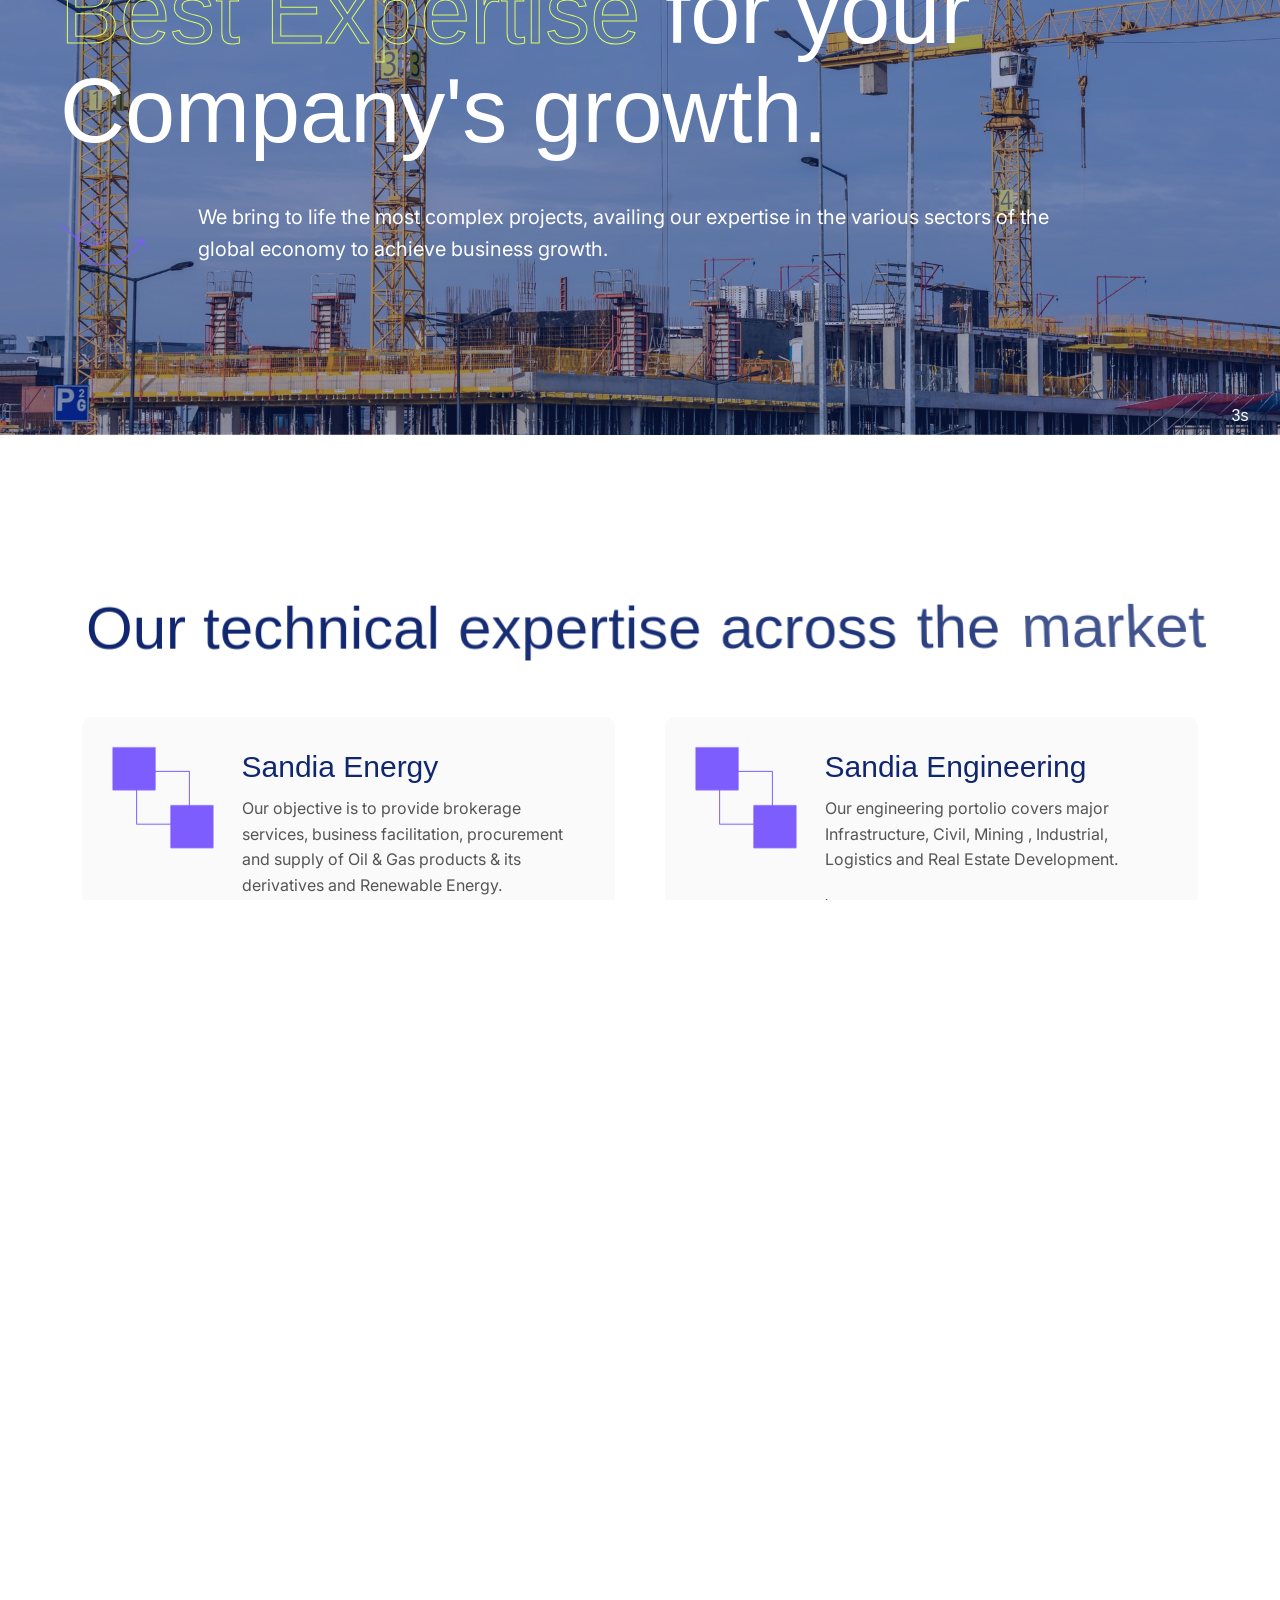
<file: index.html>
<!DOCTYPE html>
<html lang="en">

<head>
  <meta charset="UTF-8">
  <meta name="viewport" content="width=device-width, initial-scale=1.0">
  <title>Home - Sandia Group of Companies</title>

  <!-- Favicon -->
  <link rel="icon" type="image/x-icon" href="assets/imgs/sg/favicon.png">

  <link rel="stylesheet" href="assets/css/all.min.css">
  <link rel="stylesheet" href="assets/css/bootstrap.min.css">
  <link rel="stylesheet" href="assets/css/swiper-bundle.min.css">
  <link rel="stylesheet" href="assets/css/meanmenu.min.css">
  <link rel="stylesheet" href="assets/css/magnific-popup.css">
  <link rel="stylesheet" href="assets/css/master.css">
  <link rel="stylesheet" href="assets/css/style.css">
  <!-- font-awesome -->
  <link rel="stylesheet" href="https://cdnjs.cloudflare.com/ajax/libs/font-awesome/6.5.1/css/all.min.css" integrity="sha512-DTOQO9RWCH3ppGqcWaEA1BIZOC6xxalwEsw9c2QQeAIftl+Vegovlnee1c9QX4TctnWMn13TZye+giMm8e2LwA==" crossorigin="anonymous" referrerpolicy="no-referrer" />
</head>

<body>

  <!-- Switcher Area Start -->
  <div class="switcher__area" style="display: none;">
    <ul class="mode">
      <li><a href="index-3-dark.html">Dark</a></li>
      <li><a href="index-3.html" class="active">light</a></li>
    </ul>
    <div class="switcher__btn mode-type">
      <button class="active" data-mode="ltr">LTR</button>
      <button data-mode="rtl">RTL</button>
    </div>
  </div>
  <!-- Switcher Area End -->

  <!-- Go to Top -->
  <button class="cxu--go-top">
    <span class="icon-1"><img src="assets/imgs/shape/go-top.png" alt="Icon"></span>
    <span class="icon-2"><img src="assets/imgs/shape/go-top.png" alt="Icon"></span>
  </button>

  <!-- Preloader -->
  <div class="cxu-preloader" >
    <div class="wrapper">
      <!-- <div class="lines">
        <span class="line line-1"></span>
        <span class="line line-2"></span>
        <span class="line line-3"></span>
        <span class="line line-4"></span>
        <span class="line line-5"></span>
        <span class="line line-6"></span>
        <span class="line line-7"></span>
        <span class="line line-8"></span>
        <span class="line line-9"></span>
      </div> -->
    </div>
  </div>

  <div id="smooth-wrapper">
    <div id="smooth-content">

      <!-- Header section start -->
      <header class="header__area-4">
        <div class="header__wrapper-4">
          <div class="header__logo-4">
            <a href="index.html"><img src="assets/imgs/sg/logo.png" alt="Logo"></a>
          </div>
          <div class="header__others-4">
            <div class="dropdown d-none">What we do
              <ul class="dropdown-menu">
                <li><a href="#">action 1</a></li>
                <li><a href="#">action 2</a></li>
                <li><a href="#">action 3</a></li>
                <li><a href="#">action 4</a></li>
              </ul>
            </div>
            <div class="search--box d-none">
              <button class="search-icon"><i class="fa-solid fa-magnifying-glass"></i></button>
              <button class="search-close"><i class="fa-solid fa-xmark"></i></button>
              <form action="#">
                <input type="search" name="s" placeholder="Search...">
              </form>
            </div>
            <div class="btn-wrap">
              <nav class="home-menu">
                <ul>
                  <li class="has-submenu"><a href="#!" class="cxu-btn-border-one">What we do</a>
                    <ul class="sub-menu">
                      <li><a target="_blank" href="https://sandia-energy.com">Sandia Energy</a></li>
                      <li><a target="_blank" href="https://sandia-engineering.com">Sandia Engineering</a></li>
                      <li><a target="_blank" href="https://sandia-agric.com">Sandia Agric</a></li>
                      <li><a target="_blank" href="https://sansarinnovations.com">Sansar Innovations</a></li>
                      <li><a target="_blank" href="#!">Sandia Commodities</a></li>
                    </ul>
                  </li>
                </ul>
              </nav>
              <!-- <a href="contact.html" class="cxu-btn-border">Get in Touch</a> -->
            </div>
            <button class="hamburger" id="offcanvas_hamburger_2">
              <img src="assets/imgs/logo/hamburger-4.png" alt="Icon">
            </button>
          </div>
        </div>
      </header>
      <!-- Header section end -->

      <!-- offcanvas menu -->
      <div class="offcanvas__area-2">
        <div class="offcanvas__wrapper-2">
          <div class="offcanvas__close-2">
            <div class="outline-1"></div>
            <div class="outline-2"></div>
            <span class="line-1"></span>
            <span class="line-2"></span>
          </div>
          <div class="offcanvas__social-2">
            <!-- social-media -->
            <ul class="social">
              <li><a target="_blank" href="https://www.facebook.com/sandiagroup">facebook</a></li>
              <li><a target="_blank" href="https://twitter.com/sandiagroup">twiter</a></li>
              <li><a target="_blank" href="https://www.linkedin.com/sandiagroup">linkedin</a></li>
              <li><a target="_blank" href="https://www.instagram.com/sandiagroup">instagram</a></li>
            </ul>
            <!-- contact -->
            <ul class="contact">
              <li><a href="tel:+233302769055">+233 (0) 302 769 055</a></li>
              <li><a href="mailto:info@sandiagroup.com">info@sandiagroup.com</a></li>
            </ul>
          </div>
          <div class="offcanvas__menu-2">
            <ul>
              <li class="menu-item">
                <a href="index.html">home</a>
              </li>
              <li class="has-submenu menu-item has-children">
                <a href="#">about</a>
                <ul class="sub-menu">
                  <li class="sub-item"><a href="about-us.html">about us</a></li>
                  <li class="sub-item"><a href="about-us.html">management team</a></li>
                  <li class="sub-item"><a href="about-us.html">awards & recognitions</a></li>
                </ul>
              </li>
              <!-- services -->
              <li class="has-submenu menu-item has-children">
                <a href="#">services</a>
                <ul class="sub-menu">
                  <li class="sub-item"><a href="services.html">sandia agric</a></li>
                  <li class="sub-item"><a href="services-2.html">sandia energy</a></li>
                  <li class="sub-item"><a href="services-3.html">sandia engineering</a></li>
                  <li class="sub-item"><a href="service-details.html">sansar innovations</a></li>
                  <li class="sub-item"><a href="service-details.html">sandia Commodities/a></li>
                </ul>
              </li>
              <!-- blog & news -->              
              <li class="menu-item"><a href="blog.html">articles & news</a></li>
              <!-- contact -->
              <li class="menu-item"><a href="contact.html">Contact</a></li>
            </ul>
          </div>
        </div>
      </div>

      <!-- Hero section start -->
      <section class="hero__area-4">
        <div class="cxu--hero-slider style-1">
          <div class="swiper hero__slider">
            <div class="swiper-wrapper">
              <!-- item 1 -->
              <div class="swiper-slide">
                <!-- <div class="slide" style="background-image: url(assets/imgs/breadcrumb/service.jpg);"> -->
                <div class="slide" style="background-image: url(assets/imgs/sg/agric1.jpg);">
                  <h1 class="title"> We Create <br><span>Meaningful</span> Solutions</h1>
                  <div class="info">
                    <div class="shape">
                      <img src="assets/imgs/shape/arrow-12.png" alt="Icon" class="infinite-move">
                    </div>
                    <div class="text">
                      <p>We bring to life the most complex projects, availing our expertise in the various sectors of the global economy to achieve business growth.</p>
                      <!-- <a href="about-us.html" class="cxu-btn-primary">Know More
                      <i class="fa-solid fa-arrow-right"></i></a> -->
                    </div>
                  </div>
                </div>
              </div>
              <!-- item 2 -->
              <div class="swiper-slide">
                <!-- <div class="slide" style="background-image: url(assets/imgs/breadcrumb/blog.jpg);"> -->
                <div class="slide" style="background-image: url(assets/imgs/sg/eng.jpg);">
                  <h1 class="title"><span>Best Expertise</span> for your Company's growth.</h1>
                  <div class="info">
                    <div class="shape">
                      <img src="assets/imgs/shape/arrow-9.png" alt="Icon" class="infinite-move">
                    </div>
                    <div class="text">
                      <p>We bring to life the most complex projects, availing our expertise in the various sectors of the global economy to achieve business growth.</p>
                      <!-- <a href="about-us.html" class="cxu-btn-primary">Know More
                      <i class="fa-solid fa-arrow-right"></i></a> -->
                    </div>
                  </div>
                </div>
              </div>
              <!-- item 3 -->
              <div class="swiper-slide">
                <!-- <div class="slide" style="background-image: url(assets/imgs/sg/oil.jpg);"> -->
                <div class="slide" style="background-image: url(assets/imgs/breadcrumb/about-us.jpg);">
                  <h1 class="title cxu-words">We are your <br><span>Partner</span> not a Client!</h1>
                  <div class="info">
                    <div class="shape">
                      <img src="assets/imgs/shape/arrow-9.png" alt="Icon" class="infinite-move">
                    </div>
                    <div class="text">
                      <p>We bring to life the most complex projects, availing our expertise in the various sectors of the global economy to achieve business growth.</p>
                      <!-- <a href="about-us.html" class="cxu-btn-primary">Know More
                      <i class="fa-solid fa-arrow-right"></i></a> -->
                    </div>
                  </div>
                </div>
              </div>
            </div>

            <!-- buttons -->
            <!-- <div class="swiper-button-next"></div> -->
            <!-- <div class="swiper-button-prev"></div> -->
            
            <!-- pagination -->
            <!-- <div class="swiper-pagination"></div> -->

            <!-- autoplay time -->
            <div class="autoplay-progress">
              <svg viewBox="0 0 48 48">
                <circle cx="24" cy="24" r="20"></circle>
              </svg>
              <span></span>
            </div>
          </div>
        </div>
      </section>
      <!-- Hero section end -->


      <!-- Partners Logo slider section start -->
      <section class="logo__slider-area-4 d-none">
        <div class="container-fluid">
          <div class="swiper logo__slider cxu-fade" data-ease="back">
            <div class="swiper-wrapper">
              <div class="swiper-slide">
                <div class="logo"><img src="assets/imgs/client/logo.png" alt="Logo"></div>
              </div>
              <div class="swiper-slide">
                <div class="logo"><img src="assets/imgs/client/logo-2.png" alt="Logo"></div>
              </div>
              <div class="swiper-slide">
                <div class="logo"><img src="assets/imgs/client/logo-3.png" alt="Logo"></div>
              </div>
              <div class="swiper-slide">
                <div class="logo"><img src="assets/imgs/client/logo-4.png" alt="Logo"></div>
              </div>
              <div class="swiper-slide">
                <div class="logo"><img src="assets/imgs/client/logo-5.png" alt="Logo"></div>
              </div>
              <div class="swiper-slide">
                <div class="logo"><img src="assets/imgs/client/logo-6.png" alt="Logo"></div>
              </div>
              <div class="swiper-slide">
                <div class="logo"><img src="assets/imgs/client/logo.png" alt="Logo"></div>
              </div>
              <div class="swiper-slide">
                <div class="logo"><img src="assets/imgs/client/logo-2.png" alt="Logo"></div>
              </div>
              <div class="swiper-slide">
                <div class="logo"><img src="assets/imgs/client/logo-3.png" alt="Logo"></div>
              </div>
              <div class="swiper-slide">
                <div class="logo"><img src="assets/imgs/client/logo-4.png" alt="Logo"></div>
              </div>
              <div class="swiper-slide">
                <div class="logo"><img src="assets/imgs/client/logo-5.png" alt="Logo"></div>
              </div>
              <div class="swiper-slide">
                <div class="logo"><img src="assets/imgs/client/logo-6.png" alt="Logo"></div>
              </div>
              <div class="swiper-slide">
                <div class="logo"><img src="assets/imgs/client/logo-4.png" alt="Logo"></div>
              </div>
              <div class="swiper-slide">
                <div class="logo"><img src="assets/imgs/client/logo-5.png" alt="Logo"></div>
              </div>
              <div class="swiper-slide">
                <div class="logo"><img src="assets/imgs/client/logo-6.png" alt="Logo"></div>
              </div>
              <div class="swiper-slide">
                <div class="logo"><img src="assets/imgs/client/logo.png" alt="Logo"></div>
              </div>
              <div class="swiper-slide">
                <div class="logo"><img src="assets/imgs/client/logo-2.png" alt="Logo"></div>
              </div>
            </div>
          </div>
        </div>
      </section>
      <!-- Logo slider section end -->


      <!-- Service section start -->
      <section class="service__area-4 pt-140 pb-140">
        <div class="container">
          <div class="service__top-2">
            <h2 class="sec-title cxu-words">Our technical expertise across the market</h2>
          </div>

          <div class="cxu__service style-4">
            <div class="service-item cxu-fade" data-ease="back">
              <div class="icon">
                <img src="assets/imgs/service/i8.png" alt="Icon">
              </div>
              <div class="content">
                <h3 class="title"><a href="https://sandia-energy.com" target="_blank">Sandia Energy </a></h3>
                <p>Our objective is to provide brokerage services, business facilitation, procurement and supply of Oil & Gas products & its derivatives and Renewable Energy. </p>
                <div class="link">
                  <a href="https://sandia-energy.com" target="_blank">Learn more <i class="fa-solid fa-arrow-right"></i></a>
                </div>
              </div>
            </div>
            <div class="service-item cxu-fade" data-ease="back">
              <div class="icon">
                <img src="assets/imgs/service/i8.png" alt="Icon">
              </div>
              <div class="content">
                <h3 class="title"><a href="https://sandia-engineering.com">Sandia Engineering</a></h3>
                <p>Our engineering portolio covers major Infrastructure, Civil, Mining , Industrial, Logistics and Real Estate Development.</p>
                <div class="link">
                  <a href="https://sandia-engineering.com" target="_blank">Learn more <i class="fa-solid fa-arrow-right"></i></a>
                </div>
              </div>
            </div>
            <div class="service-item cxu-fade" data-ease="back">
              <div class="icon">
                <img src="assets/imgs/service/i9.png" alt="Icon">
              </div>
              <div class="content">
                <h3 class="title"><a href="service-details.html">Sandia Agric</a></h3>
                <p>We aim to be one of the leading company in the Agric Sector by using latest Technology to develop farm projects and by applying the fair trade approach to our daily commodity trading.</p>
                <div class="link">
                  <a href="service-details.html">Learn more <i class="fa-solid fa-arrow-right"></i></a>
                </div>
              </div>
            </div>
            <div class="service-item cxu-fade" data-ease="back">
              <div class="icon">
                <img src="assets/imgs/service/i9.png" alt="Icon">
              </div>
              <div class="content">
                <h3 class="title"><a href="https://sansarinnovations.com" target="_blank">Sansar Innovation</a></h3>
                <p>We focus on problem resolution through digital solutions, utilizing cutting-edge technologies to create the highest quality solution while saving you time.</p>
                <div class="link">
                  <a href="https://sansarinnovations.com" target="_blank">Learn more <i class="fa-solid fa-arrow-right"></i></a>
                </div>
              </div>
            </div>
            <div class="service-item cxu-fade" data-ease="back">
              <div class="icon">
                <img src="assets/imgs/service/i7.png" alt="Icon">
              </div>
              <div class="content">
                <h3 class="title"><a href="service-details.html">Sandia Commodities</a></h3>
                <p>Fusce dapibus cursus commodo tortor mauris condimentum. Fusce dapibus cursus commodo tortor mauris condimentum.</p>
                <div class="link">
                  <a href="service-details.html">Learn more <i class="fa-solid fa-arrow-right"></i></a>
                </div>
              </div>
            </div>
          </div>
        </div>
      </section>
      <!-- Service section end -->


      <!-- Counter area start -->
      <section class="counter__area-5 pt-140 pb-140">
        <div class="container">
          <div class="counter__content">
            <!-- <h2 class="sec-title cxu-words">Our Impact in Numbers</h2> -->
            <h2 class="sec-title cxu-words">Delivering Positive Results</h2>
            <p class="cxu-lines">
              It is a long established fact that numbers don't lie. <br/>
              Check the data for your informed decisions.
            </p>
            <div class="counter__list">
              <div class="counter__item style-1 cxu-fade" data-ease="back">
                <div class="counter-active number">25+</div>
                <p>Years of Experience </p>
              </div>
              <div class="counter__item style-1 cxu-fade" data-ease="back">
                <div class="counter-active number">1500+</div>
                <p>Global Brands Work With Us</p>
              </div>
              <div class="counter__item style-1 cxu-fade" data-ease="back">
                <div class="counter-active number">5000+</div>
                <p>Projects Completed </p>
              </div>
            </div>
          </div>
        </div>
        <img src="assets/imgs/shape/arrow-10.png" alt="Shape" class="shape infinite-move-2">
      </section>
      <!-- Counter area end -->


      <!-- Portfolio section start -->
      <section class="portfolio__area-4 pt-130 pb-140" style="display: none;">
        <div class="container">
          <div class="portfolio__top-4">
            <h3 class="sec-title cxu-words">Check out some of our Works</h3>
          </div>
        </div>

        <div class="portfolio__wrapper-4">
          <div class="cxu--portfolio style-4">
            <div class="portfolio-item cxu-fade" data-ease="back">
              <div class="thumb">
                <a href="portfolio-details.html"><img src="assets/imgs/portfolio/2.jpg" alt="Image"
                    data-speed="0.9"></a>
              </div>
              <h3 class="title"><a href="">Custom UX Design</a></h3>
              <ul>
                <li><a href="" class="cxu-btn-border">Art Director</a></li>
                <li><a href="" class="cxu-btn-border">User Interface</a></li>
              </ul>
            </div>
            <div class="portfolio-item cxu-fade" data-ease="back">
              <div class="thumb">
                <a href="portfolio-details.html"><img src="assets/imgs/portfolio/3.jpg" alt="Image"
                    data-speed="0.95"></a>
              </div>
              <h3 class="title"><a href="portfolio-details.html">Custom UX Design</a></h3>
              <ul>
                <li><a href="" class="cxu-btn-border">Art Director</a></li>
                <li><a href="" class="cxu-btn-border">User Interface</a></li>
              </ul>
            </div>
            <div class="portfolio-item cxu-fade" data-ease="back">
              <div class="thumb">
                <a href="portfolio-details.html"><img src="assets/imgs/portfolio/1.jpg" alt="Image"
                    data-speed="0.9"></a>
              </div>
              <h3 class="title"><a href="">Custom UX Design</a></h3>
              <ul>
                <li><a href="" class="cxu-btn-border">Art Director</a></li>
                <li><a href="" class="cxu-btn-border">User Interface</a></li>
              </ul>
            </div>
            <div class="portfolio-item cxu-fade" data-ease="back">
              <div class="thumb">
                <a href="portfolio-details.html"><img src="assets/imgs/portfolio/10.jpg" alt="Image"
                    data-speed="0.9"></a>
              </div>
              <h3 class="title"><a href="portfolio-details.html">Custom UX Design</a></h3>
              <ul>
                <li><a href="" class="cxu-btn-border">Art Director</a></li>
                <li><a href="" class="cxu-btn-border">User Interface</a></li>
              </ul>
            </div>
            <div class="portfolio-item cxu-fade" data-ease="back">
              <div class="thumb">
                <a href="portfolio-details.html"><img src="assets/imgs/portfolio/12.jpg" alt="Image"
                    data-speed="0.95"></a>
              </div>
              <h3 class="title"><a href="portfolio-details.html">Custom UX Design</a></h3>
              <ul>
                <li><a href="" class="cxu-btn-border">Art Director</a></li>
                <li><a href="" class="cxu-btn-border">User Interface</a></li>
              </ul>
            </div>
            <div class="portfolio-item cxu-fade" data-ease="back">
              <div class="thumb">
                <a href="portfolio-details.html"><img src="assets/imgs/portfolio/11.jpg" alt="Image"
                    data-speed="0.9"></a>
              </div>
              <h3 class="title"><a href="portfolio-details.html">Custom UX Design</a></h3>
              <ul>
                <li><a href="" class="cxu-btn-border">Art Director</a></li>
                <li><a href="" class="cxu-btn-border">User Interface</a></li>
              </ul>
            </div>
          </div>

          <div class="portfolio__btm-4 cxu-fade" data-ease="bounce">
            <a href="portfolio.html" class="cxu-btn-primary">More Projects</a>
          </div>
        </div>
      </section>
      <!-- Portfolio section end -->


      <!-- Testimonial section start -->
      <section class="testimonial__area-4 pt-140 pb-140">
        <div class="container">
          <div class="testimonial__top-2">
            <h2 class="sec-title cxu-words">The Proof is in the <br><span>Testimonials</span></h2>
          </div>
          <div class="cxu--testimonial style-2">
            <div class="swiper testimonial__slider">
              <div class="swiper-wrapper">
                <div class="swiper-slide">
                  <div class="item">
                    <div class="client-img">
                      <img src="assets/imgs/tesitmonial/2.jpg" alt="Image" data-speed="0.95">
                    </div>
                    <div class="feedback">
                      <img src="assets/imgs/tesitmonial/quote.png" alt="Quote" class="quote">
                      <p>If your need high-quality design in a friendly budget than there is no better option than
                        Alpha. We working them more than six month.
                      </p>
                      <div class="info-wrap">
                        <div class="info">
                          <h3 class="client">Esther Howard</h3>
                          <h4 class="designation">Product Manager</h4>
                        </div>
                        <div class="logo">
                          <img src="assets/imgs/client/7.png" alt="Logo">
                        </div>
                      </div>
                    </div>
                  </div>
                </div>
                <div class="swiper-slide">
                  <div class="item">
                    <div class="client-img">
                      <img src="assets/imgs/tesitmonial/4.jpg" alt="Image" data-speed="0.95">
                    </div>
                    <div class="feedback">
                      <img src="assets/imgs/tesitmonial/quote.png" alt="Quote" class="quote">
                      <p>We cater to the creative needs of the broadest range of clients. Whether you are a for diev
                        development agency looking to outsource design work, a company in search of a Product
                        Designer.
                      </p>
                      <div class="info-wrap">
                        <div class="info">
                          <h3 class="client">Esther Howard</h3>
                          <h4 class="designation">Product Manager</h4>
                        </div>
                        <div class="logo">
                          <img src="assets/imgs/client/7.png" alt="Logo">
                        </div>
                      </div>
                    </div>
                  </div>
                </div>
                <div class="swiper-slide">
                  <div class="item">
                    <div class="client-img">
                      <img src="assets/imgs/tesitmonial/2.jpg" alt="Image" data-speed="0.95">
                    </div>
                    <div class="feedback">
                      <img src="assets/imgs/tesitmonial/quote.png" alt="Quote" class="quote">
                      <p>We cater to the creative needs of the broadest range of clients. Whether you are a for diev
                        development agency looking to outsource design work, a company in search of a Product
                        Designer.
                      </p>
                      <div class="info-wrap">
                        <div class="info">
                          <h3 class="client">Esther Howard</h3>
                          <h4 class="designation">Product Manager</h4>
                        </div>
                        <div class="logo">
                          <img src="assets/imgs/client/7.png" alt="Logo">
                        </div>
                      </div>
                    </div>
                  </div>
                </div>
                <div class="swiper-slide">
                  <div class="item">
                    <div class="client-img">
                      <img src="assets/imgs/tesitmonial/4.jpg" alt="Image" data-speed="0.95">
                    </div>
                    <div class="feedback">
                      <img src="assets/imgs/tesitmonial/quote.png" alt="Quote" class="quote">
                      <p>We cater to the creative needs of the broadest range of clients. Whether you are a for diev
                        development agency looking to outsource design work, a company in search of a Product
                        Designer.
                      </p>
                      <div class="info-wrap">
                        <div class="info">
                          <h3 class="client">Esther Howard</h3>
                          <h4 class="designation">Product Manager</h4>
                        </div>
                        <div class="logo">
                          <img src="assets/imgs/client/7.png" alt="Logo">
                        </div>
                      </div>
                    </div>
                  </div>
                </div>
              </div>
            </div>
            <div class="navigation">
              <div class="btn-next"><img src="assets/imgs/shape/arrow-7.svg" alt="Icon"></div>
              <div class="btn-prev"><img src="assets/imgs/shape/arrow-6.svg" alt="Icon"></div>
            </div>
          </div>
        </div>
      </section>
      <!-- Testimonial section end -->
      
      <!-- Clients Logo slider section start -->
      <section class="partners_logo__slider-area d-nonee">
        <div class="container-fluid">
          <div class="swiper logo__slider cxu-fade" data-ease="back">
            <div class="swiper-wrapper">
              <div class="swiper-slide">
                <div class="logo"><img src="assets/imgs/client/c1.jpg" alt="Logo"></div>
              </div>
              <div class="swiper-slide">
                <div class="logo"><img src="assets/imgs/client/c2.jpg" alt="Logo"></div>
              </div>
              <div class="swiper-slide">
                <div class="logo"><img src="assets/imgs/client/c3.jpg" alt="Logo"></div>
              </div>
              <div class="swiper-slide">
                <div class="logo"><img src="assets/imgs/client/c4.jpg" alt="Logo"></div>
              </div>
              <div class="swiper-slide">
                <div class="logo"><img src="assets/imgs/client/c5.jpg" alt="Logo"></div>
              </div>
              <div class="swiper-slide">
                <div class="logo"><img src="assets/imgs/client/c6.jpg" alt="Logo"></div>
              </div>
              <div class="swiper-slide">
                <div class="logo"><img src="assets/imgs/client/c7.jpg" alt="Logo"></div>
              </div>
              <div class="swiper-slide">
                <div class="logo"><img src="assets/imgs/client/c8.jpg" alt="Logo"></div>
              </div>
              <div class="swiper-slide">
                <div class="logo"><img src="assets/imgs/client/c9.jpg" alt="Logo"></div>
              </div>
              <div class="swiper-slide">
                <div class="logo"><img src="assets/imgs/client/c1.jpg" alt="Logo"></div>
              </div>
              <div class="swiper-slide">
                <div class="logo"><img src="assets/imgs/client/c2.jpg" alt="Logo"></div>
              </div>
              <div class="swiper-slide">
                <div class="logo"><img src="assets/imgs/client/c3.jpg" alt="Logo"></div>
              </div>
              <div class="swiper-slide">
                <div class="logo"><img src="assets/imgs/client/c4.jpg" alt="Logo"></div>
              </div>
              <div class="swiper-slide">
                <div class="logo"><img src="assets/imgs/client/c5.jpg" alt="Logo"></div>
              </div>
              <div class="swiper-slide">
                <div class="logo"><img src="assets/imgs/client/c6.jpg" alt="Logo"></div>
              </div>
              <div class="swiper-slide">
                <div class="logo"><img src="assets/imgs/client/c7.jpg" alt="Logo"></div>
              </div>
              <div class="swiper-slide">
                <div class="logo"><img src="assets/imgs/client/c8.jpg" alt="Logo"></div>
              </div>
              <div class="swiper-slide">
                <div class="logo"><img src="assets/imgs/client/c9.jpg" alt="Logo"></div>
              </div>
            </div>
          </div>
        </div>
      </section>
      <!-- Logo slider section end -->


      <!-- Team area start -->
      <section class="team__area-2 pt-140 pb-140 d-none">
        <div class="container">
          <div class="team__top">
            <h2 class="sec-title cxu-words">Meet our <br> creative team</h2>
          </div>
          <div class="cxu--team style-2">
            <div class="swiper team__slider">
              <div class="swiper-wrapper">
                <div class="swiper-slide">
                  <div class="member cxu-fade" data-ease="back">
                    <div class="image">
                      <img src="assets/imgs/team/5.png" alt="Image">
                    </div>
                    <div class="bio">
                      <h3 class="name">Ronald Richards</h3>
                      <h4 class="designation">Product Designer</h4>
                      <ul class="social-media">
                        <li><a href="https://www.facebook.com/codexup" target="_blank"><i
                              class="fa-brands fa-facebook-f"></i></a></li>
                        <li><a href="https://twitter.com/" target="_blank"><i class="fa-brands fa-twitter"></i></a></li>
                        <li><a href="https://www.linkedin.com/" target="_blank"><i
                              class="fa-brands fa-linkedin-in"></i></a>
                        </li>
                        <li><a href="https://www.instagram.com/" target="_blank"><i
                              class="fa-brands fa-instagram"></i></a>
                        </li>
                      </ul>
                    </div>
                  </div>
                </div>
                <div class="swiper-slide">
                  <div class="member cxu-fade" data-ease="back">
                    <div class="image">
                      <img src="assets/imgs/team/6.png" alt="Image">
                    </div>
                    <div class="bio">
                      <h3 class="name">Guy Hawkins</h3>
                      <h4 class="designation">Sr. UI/UX Designer</h4>
                      <ul class="social-media">
                        <li><a href="https://www.facebook.com/codexup" target="_blank"><i
                              class="fa-brands fa-facebook-f"></i></a></li>
                        <li><a href="https://twitter.com/" target="_blank"><i class="fa-brands fa-twitter"></i></a></li>
                        <li><a href="https://www.linkedin.com/" target="_blank"><i
                              class="fa-brands fa-linkedin-in"></i></a>
                        </li>
                        <li><a href="https://www.instagram.com/" target="_blank"><i
                              class="fa-brands fa-instagram"></i></a>
                        </li>
                      </ul>
                    </div>
                  </div>
                </div>
                <div class="swiper-slide">
                  <div class="member cxu-fade" data-ease="back">
                    <div class="image">
                      <img src="assets/imgs/team/7.png" alt="Image">
                    </div>
                    <div class="bio">
                      <h3 class="name">Obila Maxen</h3>
                      <h4 class="designation">Graphic Designer</h4>
                      <ul class="social-media">
                        <li><a href="https://www.facebook.com/codexup" target="_blank"><i
                              class="fa-brands fa-facebook-f"></i></a></li>
                        <li><a href="https://twitter.com/" target="_blank"><i class="fa-brands fa-twitter"></i></a></li>
                        <li><a href="https://www.linkedin.com/" target="_blank"><i
                              class="fa-brands fa-linkedin-in"></i></a>
                        </li>
                        <li><a href="https://www.instagram.com/" target="_blank"><i
                              class="fa-brands fa-instagram"></i></a>
                        </li>
                      </ul>
                    </div>
                  </div>
                </div>
                <div class="swiper-slide">
                  <div class="member cxu-fade" data-ease="back">
                    <div class="image">
                      <img src="assets/imgs/team/8.png" alt="Image">
                    </div>
                    <div class="bio">
                      <h3 class="name">Jacob Jones</h3>
                      <h4 class="designation">Web Developer</h4>
                      <ul class="social-media">
                        <li><a href="https://www.facebook.com/codexup" target="_blank"><i
                              class="fa-brands fa-facebook-f"></i></a></li>
                        <li><a href="https://twitter.com/" target="_blank"><i class="fa-brands fa-twitter"></i></a></li>
                        <li><a href="https://www.linkedin.com/" target="_blank"><i
                              class="fa-brands fa-linkedin-in"></i></a>
                        </li>
                        <li><a href="https://www.instagram.com/" target="_blank"><i
                              class="fa-brands fa-instagram"></i></a>
                        </li>
                      </ul>
                    </div>
                  </div>
                </div>
                <div class="swiper-slide">
                  <div class="member cxu-fade" data-ease="back">
                    <div class="image">
                      <img src="assets/imgs/team/5.png" alt="Image">
                    </div>
                    <div class="bio">
                      <h3 class="name">Ronald Richards</h3>
                      <h4 class="designation">Product Designer</h4>
                      <ul class="social-media">
                        <li><a href="https://www.facebook.com/codexup" target="_blank"><i
                              class="fa-brands fa-facebook-f"></i></a></li>
                        <li><a href="https://twitter.com/" target="_blank"><i class="fa-brands fa-twitter"></i></a></li>
                        <li><a href="https://www.linkedin.com/" target="_blank"><i
                              class="fa-brands fa-linkedin-in"></i></a>
                        </li>
                        <li><a href="https://www.instagram.com/" target="_blank"><i
                              class="fa-brands fa-instagram"></i></a>
                        </li>
                      </ul>
                    </div>
                  </div>
                </div>
                <div class="swiper-slide">
                  <div class="member cxu-fade" data-ease="back">
                    <div class="image">
                      <img src="assets/imgs/team/6.png" alt="Image">
                    </div>
                    <div class="bio">
                      <h3 class="name">Guy Hawkins</h3>
                      <h4 class="designation">Sr. UI/UX Designer</h4>
                      <ul class="social-media">
                        <li><a href="https://www.facebook.com/codexup" target="_blank"><i
                              class="fa-brands fa-facebook-f"></i></a></li>
                        <li><a href="https://twitter.com/" target="_blank"><i class="fa-brands fa-twitter"></i></a></li>
                        <li><a href="https://www.linkedin.com/" target="_blank"><i
                              class="fa-brands fa-linkedin-in"></i></a>
                        </li>
                        <li><a href="https://www.instagram.com/" target="_blank"><i
                              class="fa-brands fa-instagram"></i></a>
                        </li>
                      </ul>
                    </div>
                  </div>
                </div>
                <div class="swiper-slide">
                  <div class="member cxu-fade" data-ease="back">
                    <div class="image">
                      <img src="assets/imgs/team/7.png" alt="Image">
                    </div>
                    <div class="bio">
                      <h3 class="name">Obila Maxen</h3>
                      <h4 class="designation">Graphic Designer</h4>
                      <ul class="social-media">
                        <li><a href="https://www.facebook.com/codexup" target="_blank"><i
                              class="fa-brands fa-facebook-f"></i></a></li>
                        <li><a href="https://twitter.com/" target="_blank"><i class="fa-brands fa-twitter"></i></a></li>
                        <li><a href="https://www.linkedin.com/" target="_blank"><i
                              class="fa-brands fa-linkedin-in"></i></a>
                        </li>
                        <li><a href="https://www.instagram.com/" target="_blank"><i
                              class="fa-brands fa-instagram"></i></a>
                        </li>
                      </ul>
                    </div>
                  </div>
                </div>
                <div class="swiper-slide"></div>
                <div class="member cxu-fade" data-ease="back">
                  <div class="image">
                    <img src="assets/imgs/team/8.png" alt="Image">
                  </div>
                  <div class="bio">
                    <h3 class="name">Jacob Jones</h3>
                    <h4 class="designation">Web Developer</h4>
                    <ul class="social-media">
                      <li><a href="https://www.facebook.com/codexup" target="_blank"><i
                            class="fa-brands fa-facebook-f"></i></a></li>
                      <li><a href="https://twitter.com/" target="_blank"><i class="fa-brands fa-twitter"></i></a></li>
                      <li><a href="https://www.linkedin.com/" target="_blank"><i
                            class="fa-brands fa-linkedin-in"></i></a>
                      </li>
                      <li><a href="https://www.instagram.com/" target="_blank"><i
                            class="fa-brands fa-instagram"></i></a>
                      </li>
                    </ul>
                  </div>
                </div>
              </div>
            </div>
          </div>
          <div class="btn-wrap cxu-fade" data-ease="bounce">
            <a href="team.html" class="cxu-btn-primary">Meet all Members</a>
          </div>
        </div>
      </section>
      <!-- Team area end -->


      <!-- Pricing area start -->
      <section class="pricing__area-2 pt-140 pb-140 d-none">
        <div class="container">
          <div class="pricing__top">
            <h2 class="sec-title cxu-words">Pick the perfect <br> Pricing plan</h2>
          </div>
          <div class="cxu--pricing style-1">
            <div class="pricing-item cxu-fade" data-ease="back">
              <div class="top">
                <div class="name">Basic</div>
                <div class="cost">$399 <span>/ Per month</span></div>
              </div>
              <div class="content">
                <ul class="feature">
                  <li><i class="fa-regular fa-circle-check"></i> Quality performance</li>
                  <li><i class="fa-regular fa-circle-check"></i> Free custom domain</li>
                  <li><i class="fa-regular fa-circle-check"></i> Best hosting ever</li>
                </ul>
              </div>
              <div class="price-btn">
                <a href="" class="cxu-btn-border">Get Started</a>
              </div>
            </div>
            <div class="pricing-item cxu-fade" data-ease="back">
              <div class="top">
                <div class="name">Advanced</div>
                <div class="cost">$499 <span>/ Per month</span></div>
              </div>
              <div class="content">
                <ul class="feature">
                  <li><i class="fa-regular fa-circle-check"></i> Quality performance</li>
                  <li><i class="fa-regular fa-circle-check"></i> Free custom domain</li>
                  <li><i class="fa-regular fa-circle-check"></i> Best hosting ever</li>
                  <li><i class="fa-regular fa-circle-check"></i>Outstanding support</li>
                </ul>
              </div>
              <div class="price-btn">
                <a href="" class="cxu-btn-primary">Get Started</a>
              </div>
            </div>
            <div class="pricing-item cxu-fade" data-ease="back">
              <div class="top">
                <div class="name">Premium</div>
                <div class="cost">$599 <span>/ Per month</span></div>
              </div>
              <div class="content">
                <ul class="feature">
                  <li><i class="fa-regular fa-circle-check"></i> Quality performance</li>
                  <li><i class="fa-regular fa-circle-check"></i> Free custom domain</li>
                  <li><i class="fa-regular fa-circle-check"></i> Best hosting ever</li>
                  <li><i class="fa-regular fa-circle-check"></i> web Development</li>
                  <li><i class="fa-regular fa-circle-check"></i> Outstanding support</li>
                </ul>
              </div>
              <div class="price-btn">
                <a href="" class="cxu-btn-border">Get Started</a>
              </div>
            </div>
          </div>
        </div>
      </section>
      <!-- Pricing area end -->


      <!-- Blog/News area start -->
      <section class="blog__area-3 pt-140 pb-140 d-none">
        <div class="container">
          <div class="blog__top-3">
            <h3 class="sec-title cxu-words">Latest News</h3>
            <div class="cxu-fade" data-ease="bounce">
              <a href="blogs.html" class="cxu-btn-border">See more post <i class="fa-solid fa-arrow-right"></i></a>
            </div>
          </div>

          <div class="cxu--posts style-3">
            <article class="cxu-post cxu-fade" data-ease="back">
              <div class="thumb">
                <a href="blog-details.html"><img src="assets/imgs/blog/4.jpg" alt="Thumbnail" data-speed="0.95"></a>
              </div>
              <div class="content">
                <ul class="meta">
                  <li><a href="">UI/UX Design</a></li>
                  <li><a>01 Jan 2023</a></li>
                </ul>
                <h4 class="title"><a href="blog-details.html">The Power of Intuitive UX in Modern Design</a></h4>
                <a href="blog-details.html" class="link cxu-btn-border">Read More</a>
              </div>
            </article>
            <article class="cxu-post cxu-fade" data-ease="back">
              <div class="thumb">
                <a href="blog-details.html"><img src="assets/imgs/blog/5.jpg" alt="Thumbnail" data-speed="0.98"></a>
              </div>
              <div class="content">
                <ul class="meta">
                  <li><a href="">UI/UX Design</a></li>
                  <li><a>01 Jan 2023</a></li>
                </ul>
                <h4 class="title"><a href="blog-details.html">Understanding the Depths of UI/UX Design</a></h4>
                <a href="blog-details.html" class="link cxu-btn-border">Read More</a>
              </div>
            </article>
            <article class="cxu-post cxu-fade" data-ease="back">
              <div class="thumb">
                <a href="blog-details.html"><img src="assets/imgs/blog/6.jpg" alt="Thumbnail" data-speed="0.95"></a>
              </div>
              <div class="content">
                <ul class="meta">
                  <li><a href="">UI/UX Design</a></li>
                  <li><a>01 Jan 2023</a></li>
                </ul>
                <h4 class="title"><a href="blog-details.html">How UI/UX Shapes User Perceptions</a></h4>
                <a href="blog-details.html" class="link cxu-btn-border">Read More</a>
              </div>
            </article>
          </div>
        </div>
      </section>
      <!-- Blog area end -->


      <!-- Blog area start -->
      <section class="blog__area-3 pt-140 pb-140">
        <div class="container">
          <div class="blog__top-3">
            <h3 class="sec-title cxu-words">Articles & <br> News</h3>
            <a href="blogs.html" class="cxu-btn-border cxu-fade" data-ease="bounce">See more news <i
                class="fa-solid fa-arrow-right"></i></a>
          </div>

          <div class="cxu--posts style-2">
            <article class="cxu-post cxu-fade" data-ease="back">
              <div class="thumb">
                <a href="blog-details.html">
                  <img src="assets/imgs/blog/2.png" alt="Thumbnail" data-speed="0.9">
                </a>
              </div>
              <div class="content">
                <h4 class="title"><a href="blog-details.html">Sandia in Cote D'Ivoire</a></h4>
                <p>Posuere ac ut consequat semper. Pharetra vel turpis nunc eget.</p>
                <a href="blog-details.html" class="link">Read More <i class="fa-solid fa-arrow-right"></i></a>
              </div>
            </article>
            <article class="cxu-post cxu-fade" data-ease="back">
              <div class="thumb">
                <a href="blog-details.html">
                  <img src="assets/imgs/blog/3.png" alt="Thumbnail" data-speed="0.95">
                </a>
              </div>
              <div class="content">
                <h4 class="title"><a href="blog-details.html">Achieving Accessibility in PFJ</a></h4>
                <p>Posuere ac ut consequat semper. Pharetra vel turpis nunc eget.</p>
                <a href="blog-details.html" class="link">Read More <i class="fa-solid fa-arrow-right"></i></a>
              </div>
            </article>
          </div>
        </div>
      </section>
      <!-- Blog area end -->


      <!-- CTA section start -->
      <section class="cta__area-4 pt-140 pb-140">
        <div class="container">
          <div class="cta__wrapper-4">
            <div class="cta__content-4">
              <h3 class="sec-sub-title cxu-chars"><span></span> Available for projects</h3>
              <h2 class="sec-title cxu-words">Have a Project <br> in Mind?</h2>
              <div class="cxu-fade" data-ease="bounce">
                <a href="contact.html" class="cxu-btn-border">Start a Project <i class="fa-solid fa-arrow-right"></i></a>
              </div>
            </div>
            <div class="cta__shape-4">
              <img src="assets/imgs/about/sg-pjt.png" alt="Image">
            </div>
          </div>
        </div>
      </section>
      <!-- CTA section end -->


      <!-- Footer section start -->
      <footer class="footer__area-4 pt-140">
        <div class="container">
          <div class="footer__top-4">
            <div class="footer__logo-4">
              <img src="assets/imgs/sg/logo.png" alt="Logo">
              <p>Sandia group of companies, is an integration of our companies with the objective of availing our expertise in the various sectors of the global economy such as Energy, Logistics, Engineering, Agriculture and Technology to achieve growth.</p>
            </div>
            <div class="footer__widget-4">
              <h3 class="footer__title">Company</h3>
              <ul class="footer__menu">
                <li><a href="about-us.html">About Us</a></li>
                <li><a href="contact.html">Contact Us</a></li>
                <li><a href="blog.html">Latest News</a></li>
                <!-- <li><a href="portfolio.html">Works</a></li> -->
                <li><a href="careers.html">Careers</a></li>
              </ul>
            </div>
            <div class="footer__address-4">
              <h3 class="footer__title">Location & Address</h3>
              <ul class="address">
                <li><a><i class="icon-placeholder"></i> 3rd Floor Movenpick Ambassador Hotel,
                  Independence Avenue, Accra-Ghana</a></li>
                <li><a href="mailto:info@sandiagroup.com"><i class="icon-message"></i> info@sandiagroup.com</a></li>
                <li><a href="tel:+233264570537"><i class="icon-phone-call"></i> +233 (0) 264 570 537</a></li>
              </ul>
              <ul class="footer__social">
                <li>
                  <a href="https://www.facebook.com/sandiagroup" target="_blank"><i class="fa-brands fa-facebook-f"></i></a></li>
                <li><a href="https://twitter.com/sandiagroup" target="_blank"><i class="fa-brands fa-twitter"></i></a></li>
                <li><a href="https://www.linkedin.com/sandiagroup" target="_blank"><i class="fa-brands fa-linkedin-in"></i></a>
                </li>
                <li><a href="https://www.instagram.com/sandiagroup" target="_blank"><i class="fa-brands fa-instagram"></i></a>
                </li>
              </ul>
            </div>
          </div>

          <div class="footer__btm-4">
            <p>Copyright &copy; <span id="currentYear"></span>. All rights reserved | Powered by <a href="https://sansarinnovations.com/" target="_blank">Sansar Innovations</a>.</p>
          </div>
        </div>
      </footer>
      <!-- Footer section end -->


    </div>
  </div>


  <script src="assets/js/jquery-3.6.1.min.js"></script>
  <script src="assets/js/bootstrap.bundle.min.js"></script>
  <script src="assets/js/swiper-bundle.min.js"></script>
  <script src="assets/js/jquery.meanmenu.min.js"></script>
  <script src="assets/js/counter.js"></script>
  <script src="assets/js/gsap.min.js"></script>
  <script src="assets/js/ScrollSmoother.min.js"></script>
  <script src="assets/js/ScrollTrigger.min.js"></script>
  <script src="assets/js/SplitText.min.js"></script>
  <script src="assets/js/jquery.magnific-popup.min.js"></script>
  <script src="assets/js/main.js"></script>

</body>
</html>
</file>
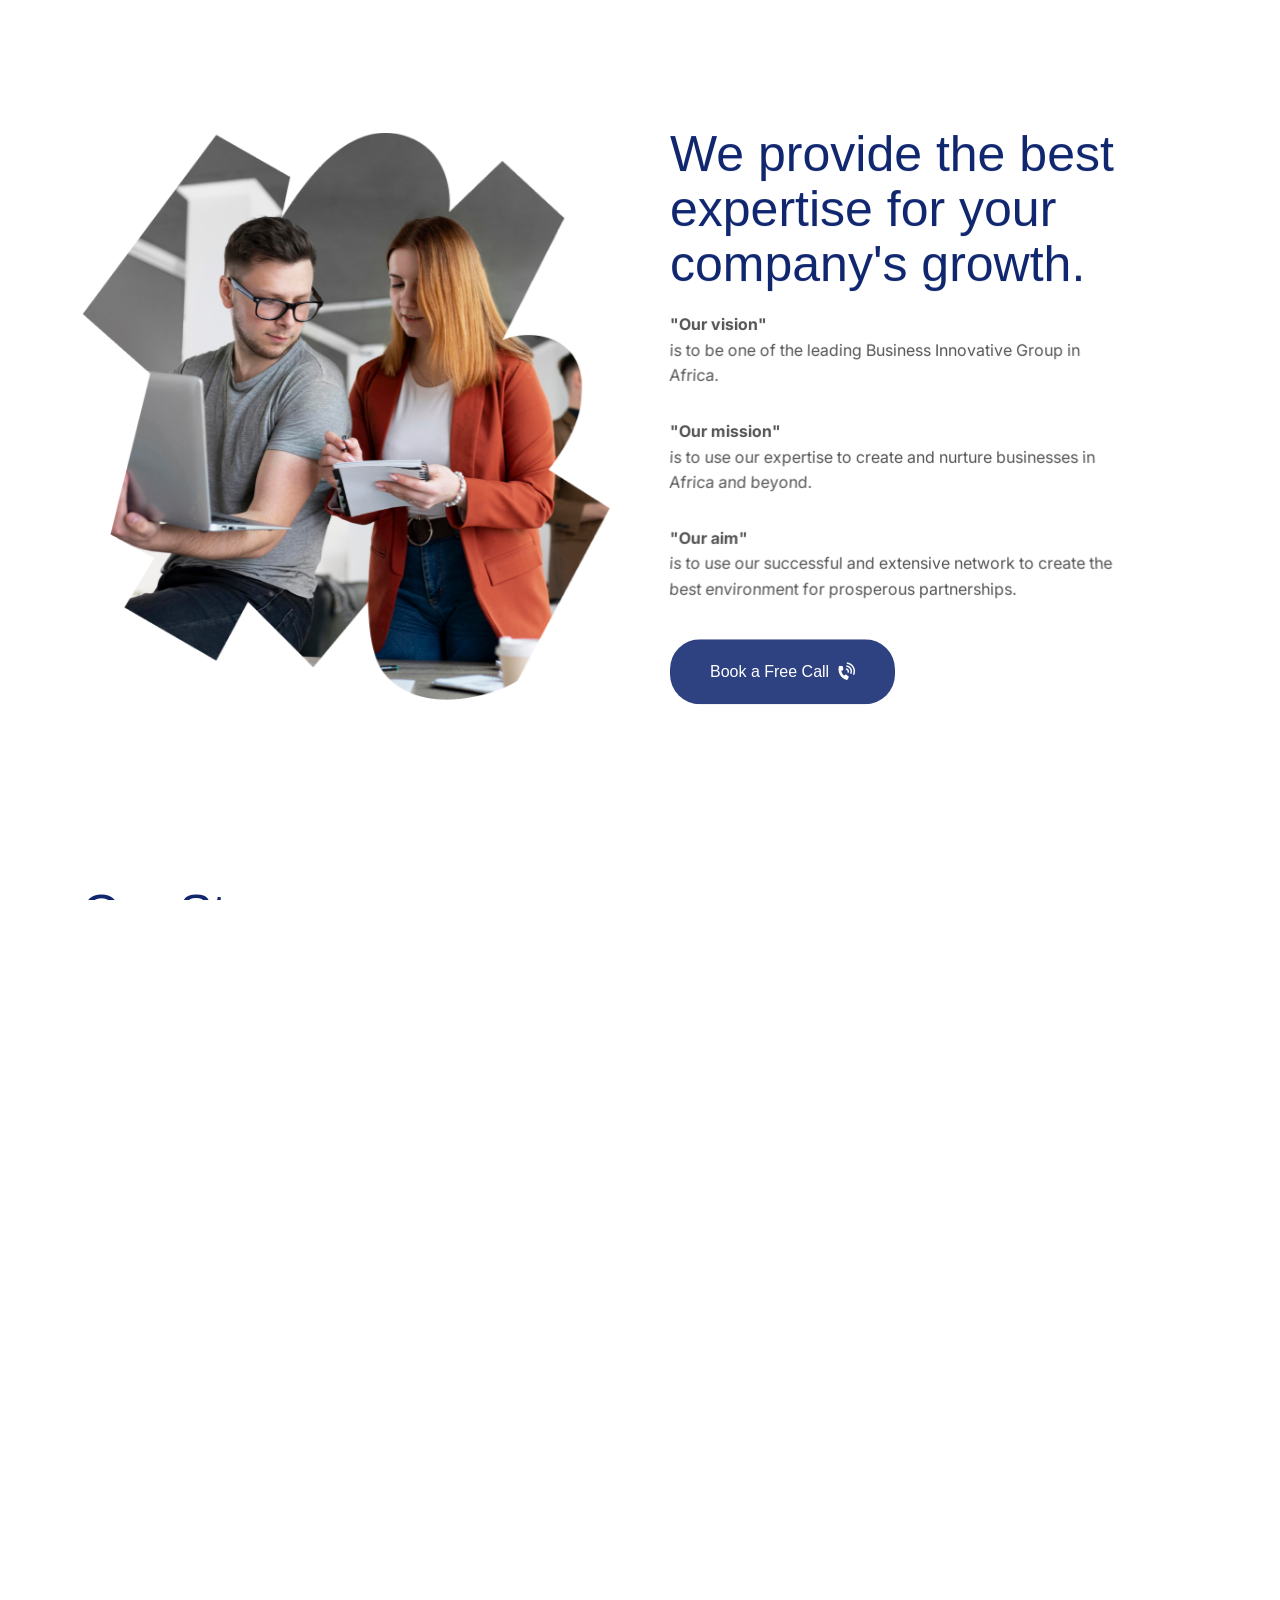
<file: about-us.html>
<!DOCTYPE html>
<html lang="en">

<head>
  <meta charset="UTF-8">
  <meta name="viewport" content="width=device-width, initial-scale=1.0">
  <title>About Us - Sandia Group of Companies</title>

  <!-- Fav Icon -->
  <link rel="icon" type="image/x-icon" href="assets/imgs/sg/favicon.png">

  <link rel="stylesheet" href="assets/css/all.min.css">
  <link rel="stylesheet" href="assets/css/bootstrap.min.css">
  <link rel="stylesheet" href="assets/css/swiper-bundle.min.css">
  <link rel="stylesheet" href="assets/css/meanmenu.min.css">
  <link rel="stylesheet" href="assets/css/magnific-popup.css">
  <link rel="stylesheet" href="assets/css/master.css">
  <link rel="stylesheet" href="assets/css/style.css">

</head>

<body>


  <!-- Switcher Area Start -->
  <div class="switcher__area d-none">
    <ul class="mode">
      <li><a href="about-me-dark.html">Dark</a></li>
      <li><a href="about-me.html" class="active">light</a></li>
    </ul>
    <div class="switcher__btn mode-type">
      <button class="active" data-mode="ltr">LTR</button>
      <button data-mode="rtl">RTL</button>
    </div>
  </div>
  <!-- Switcher Area End -->


  <!-- Go to Top -->
  <button class="cxu--go-top">
    <span class="icon-1"><img src="assets/imgs/shape/go-top.png" alt="Icon"></span>
    <span class="icon-2"><img src="assets/imgs/shape/go-top.png" alt="Icon"></span>
  </button>


  <!-- Preloader -->
  <div class="cxu-preloader">
    <div class="wrapper">
      <!-- <div class="lines">
        <span class="line line-1"></span>
        <span class="line line-2"></span>
        <span class="line line-3"></span>
        <span class="line line-4"></span>
        <span class="line line-5"></span>
        <span class="line line-6"></span>
        <span class="line line-7"></span>
        <span class="line line-8"></span>
        <span class="line line-9"></span>
      </div> -->
    </div>
  </div>


  <div id="smooth-wrapper">
    <div id="smooth-content">

      <!-- Header section start -->
      <header class="header__area">
        <div class="header__wrapper">
          <div class="header__logo">
            <a href="index.html"><img src="assets/imgs/sg/logo.png" alt="Logo"></a>
          </div>
          <div class="header__menu">
            <nav class="main-menu">
              <ul>
                <li>
                  <a href="index.html">Home</a>
                </li>
                <li class="has-submenu"><a href="#">About</a>
                  <ul class="sub-menu">
                    <li><a href="about-us.html">About Us</a></li>
                    <li><a href="about-us.html">Management Team</a></li>
                    <li><a href="about-us.html">awards & recognitions</a></li>
                  </ul>
                </li>
                <li class="has-submenu"><a href="#!">Services</a>
                  <ul class="sub-menu">
                    <li><a href="https://sandia-energy.com">Sandia Energy</a></li>
                    <li><a href="https://sandia-engineering.com">Sandia Engineering</a></li>
                    <li><a href="https://sandia-agric.com">Sandia Agric</a></li>
                    <li><a href="https://sansarinnovations.com">Sansar Innovations</a></li>
                    <li><a href="#!">Sandia Commodities</a></li>
                  </ul>
                </li>
                <!-- blog -->
                <li><a href="blog.html">Articles & News</a></li>
                <li><a href="contact.html">Contact</a></li>
              </ul>
            </nav>
          </div>
          <div class="header__others">
            <a href="contact.html" class="cxu-btn-primary">get in touch</a>
            <button class="open__menu"><img src="assets/imgs/logo/hamburger-2.png" alt="Icon"></button>
          </div>
        </div>
      </header>
      <!-- Header section end -->

      <!-- Mobile Menu start -->
      <div class="mobile__menu">
        <button class="close__menu"><i class="fa-solid fa-xmark"></i></button>
      </div>
      <!-- Mobile Menu end -->


      <!-- Breadcrumb section start -->
      <section class="breadcrumb__area">
        <div class="container">
          <div class="breadcrumb__content">
            <p class="cxu-words">Home - <a href="about-us.html">About Us</a></p>
            <h1 class="breadcrumb__title cxu-chars">About Us</h1>
          </div>
        </div>
      </section>
      <!-- Breadcrumb section end -->


      <!-- About area start -->
      <section class="about-inner__area pt-140 pb-140">
        <div class="container">
          <div class="about-inner__wrapper">
            <div class="about-inner__left">
              <img src="assets/imgs/about/3.png" alt="Image" class="cxu-fade" data-ease="back" data-speed="0.9">
            </div>
            <div class="about-inner__right">
              <h2 class="title cxu-words">We provide the best expertise for your company's growth. </h2>
              
              <!-- <p class="cxu-lines">
                The past year has marked major milestones for Sandia Group as we expanded with several value-added services in our operations, 
                regardless of the difficult times we are still experiencing with the COVID pandemic.
              </p>              
              <p class="cxu-lines">
                Our previous focus in the Energy sector, with Oil & Gas trading and services, has also been expanded with Green Power generation, 
                and is now extended to Technology, Engineering, Finance, Agriculture, general commodity trading and Innovation.
              </p>
              <p class="cxu-lines">
                Throughout the years, Sandia Group has been propelled forward by the Great experience, the expertise, the exclusive exposure of its founder Sami Houdrouge and his team of highly skilled professionals. 
                Our headquarters, in the heart of Accra Ghana, and our clear understanding of the dynamics of local and international challenging business environments, has helped us foster genuine relationships 
                and business ventures across Africa and the World.
              </p>
              <p class="cxu-lines">
                Our real asset is our talented team. We have developed and natured special methods and a long tradition of encouraging our employees to have the strength to develop and implement innovative and ingenious solutions to the challenges of all our stakeholders. 
                We believe, together, we can make a real contribution to the growth of our business partners as well as positively impacting the communities we operate in.
              </p> -->
              <p class="cxu-lines">
                <b>"Our vision"</b> is to be one of the leading Business Innovative Group in Africa.
              </p>
              <p class="cxu-lines">
                <b>"Our mission"</b> is to use our expertise to create and nurture businesses in Africa and beyond.
              </p>
              <p class="cxu-lines">
                <b>"Our aim"</b> is to use our successful and extensive network to create the best environment for prosperous partnerships.
              </p>

              <a href="tel:+233264570537" class="cxu-btn-primary cxu-fade" data-ease="bounce">Book a Free Call <i
                  class="fa-solid fa-phone-volume"></i></a>
            </div>
          </div>
        </div>
      </section>
      <!-- About area end -->


      <section>
        <div class="container our-story mb-100">
          <div class="row about-inner__right">
            <h2 class="title mt-5 mb-5">Our Story</h2>
            <p class="cxu-lines">
              Sandia Group of Companies spreads its activities in diverse industries as Oil & Gas, Green Power generation, agriculture, Infrastructure, Logistics, Construction, Mining Engineering, Technology and Innovation.
            </p>
            <p class="cxu-lines">
              Our serving companies in the Energy sector are Sandia Energy Cote d'Ivoire SAS, Sandia Energy “Ghana” Limited, Sandia Energy South Africa (PTY) Ltd, Sandia Energy Gambia SAS Ltd In the sector of Technology & Innovations our serving companies are Sansar Innovation Ltd Ghana and Sandia Innovation limited, UAE. 
              In the Infrastructure, Logistics’ and Mining Engineering sector we have Sandia Engineering Ltd. In the Agric sector, is of course Sandia Agric Ltd.
            </p>
            <p class="cxu-lines">
              We will always continue to take our role of a responsible GROUP very seriously and encourage our employees, clients, suppliers and partners to all play well their impacting part. We will only be able to face the challenges of sustainability with a comprehensive understanding and full commitment in the achievement of our set goals.
            </p>
          </div>
        </div>
      </section>


      <!-- Counter area start -->
      <section class="counter__area-4 pt-140 pb-140">
        <div class="container">
          <div class="counter__content">
            <div class="counter__list-4">
              <div class="counter__item style-3 cxu-fade" data-ease="back">
                <div class="counter-active number">25+</div>
                <p>Years of Experience </p>
              </div>
              <div class="counter__item style-3 cxu-fade" data-ease="back">
                <div class="counter-active number">1500+</div>
                <p>Global Brand Work With Us</p>
              </div>
              <div class="counter__item style-3 cxu-fade" data-ease="back">
                <div class="counter-active number">5000+</div>
                <p>Projects Completed</p>
              </div>
              <div class="counter__item style-3 cxu-fade" data-ease="back">
                <div class="counter-active number">16+</div>
                <p>Creative Awards</p>
              </div>
            </div>
          </div>
        </div>
      </section>
      <!-- Counter area end -->


      <!-- Service section start -->
      <section class="service__area-2 pt-140 pb-140">
        <div class="container">
          <div class="service__top-2">
            <h2 class="sec-title cxu-words">Our included <br> services.</h2>
          </div>

          <div class="cxu__service style-2">
            <div class="service-item cxu-fade" data-ease="back">
              <div class="icon">
                <img src="assets/imgs/service/i1.png" alt="Icon">
              </div>
              <h3 class="title"><a href="https://sandia-energy.com">Sandia <br> Energy </a></h3>
              <p>Fusce dapibus cursus commodo tortor mauris condimentum.</p>
              <div class="link">
                <a href="https://sandia-energy.com" target="_blank">Learn more <i class="fa-solid fa-arrow-right"></i></a>
              </div>
            </div>
            <div class="service-item cxu-fade" data-ease="back">
              <div class="icon">
                <img src="assets/imgs/service/i2.png" alt="Icon">
              </div>
              <h3 class="title"><a href="https://sandia-engineering.com">Sandia <br> Engineering</a></h3>
              <p>Fusce dapibus cursus commodo tortor mauris condimentum.</p>
              <div class="link">
                <a href="https://sandia-engineering.com" target="_blank">Learn more <i class="fa-solid fa-arrow-right"></i></a>
              </div>
            </div>
            <div class="service-item cxu-fade" data-ease="back">
              <div class="icon">
                <img src="assets/imgs/service/i3.png" alt="Icon">
              </div>
              <h3 class="title"><a href="https://sandia-agric.com">Sandia <br> Agric</a></h3>
              <p>Fusce dapibus cursus commodo tortor mauris condimentum.</p>
              <div class="link">
                <a href="https://sandia-agric.com" target="_blank">Learn more <i class="fa-solid fa-arrow-right"></i></a>
              </div>
            </div>
            <div class="service-item cxu-fade" data-ease="back">
              <div class="icon">
                <img src="assets/imgs/service/i4.png" alt="Icon">
              </div>
              <h3 class="title"><a href="https://sansarinnovations.com">Sansar<br> Innovations</a></h3>
              <p>Fusce dapibus cursus commodo tortor mauris condimentum.</p>
              <div class="link">
                <a href="https://sansarinnovations.com" target="_blank">Learn more <i class="fa-solid fa-arrow-right"></i></a>
              </div>
            </div>
            <div class="service-item cxu-fade" data-ease="back">
              <div class="icon">
                <img src="assets/imgs/service/i5.png" alt="Icon">
              </div>
              <h3 class="title"><a href="#!">Sandia <br> Commodities</a></h3>
              <p>Fusce dapibus cursus commodo tortor mauris condimentum.</p>
              <div class="link">
                <a href="#!">Learn more <i class="fa-solid fa-arrow-right"></i></a>
              </div>
            </div>
            <div class="service-item cxu-fade" data-ease="back">
              <div class="icon">
                <img src="assets/imgs/service/i6.png" alt="Icon">
              </div>
              <h3 class="title"><a href="#!">Sandia & <br> Marketing</a></h3>
              <p>Fusce dapibus cursus commodo tortor mauris condimentum.</p>
              <div class="link">
                <a href="#!">Learn more <i class="fa-solid fa-arrow-right"></i></a>
              </div>
            </div>
          </div>
        </div>
      </section>
      <!-- Service section end -->


      <!-- Award section start -->
      <section class="award__area pt-140 pb-140">
        <div class="container">
          <div class="award__top">
            <h3 class="sec-title cxu-words">Awards & <br> Recognitions </h3>
          </div>

          <div class="award__list">
            <div class="award__item cxu-fade" data-ease="back">
              <div class="number">01</div>
              <h4 class="title">awwwards.com</h4>
              <p>01 Jan 2020 <span>/</span>Runner Up</p>
              <div class="award-img">
                <img src="assets/imgs/award/1.jpg" alt="Image">
              </div>
            </div>
            <div class="award__item cxu-fade" data-ease="back">
              <div class="number">02</div>
              <h4 class="title">awwwards.com</h4>
              <p>01 Jan 2021 <span>/</span>Winner</p>
              <div class="award-img">
                <img src="assets/imgs/award/1.jpg" alt="Image">
              </div>
            </div>
            <div class="award__item cxu-fade" data-ease="back">
              <div class="number">03</div>
              <h4 class="title">awwwards.com</h4>
              <p>01 March 2021 <span>/</span>Honorable mention</p>
              <div class="award-img">
                <img src="assets/imgs/award/1.jpg" alt="Image">
              </div>
            </div>
            <div class="award__item cxu-fade" data-ease="back">
              <div class="number">04</div>
              <h4 class="title">csswinner.com</h4>
              <p>01 Jan 2022 <span>/</span>Winner</p>
              <div class="award-img">
                <img src="assets/imgs/award/1.jpg" alt="Image">
              </div>
            </div>

          </div>
        </div>
      </section>
      <!-- Award section end -->


      <!-- Team area start -->
      <section class="team__area pt-140 pb-140 d-none">
        <div class="container">
          <div class="team__top">
            <h2 class="sec-title cxu-words">Meet our <br> creative team</h2>
          </div>
          <div class="cxu--team style-1">
            <div class="member cxu-fade" data-ease="back">
              <div class="image">
                <img src="assets/imgs/team/1.png" alt="Image">
              </div>
              <div class="bio">
                <h3 class="name">Ronald Richards</h3>
                <h4 class="designation">Product Designer</h4>
                <ul class="social-media">
                  <li><a href="https://www.facebook.com/codexup" target="_blank"><i
                        class="fa-brands fa-facebook-f"></i></a></li>
                  <li><a href="https://twitter.com/" target="_blank"><i class="fa-brands fa-twitter"></i></a></li>
                  <li><a href="https://www.linkedin.com/" target="_blank"><i class="fa-brands fa-linkedin-in"></i></a>
                  </li>
                  <li><a href="https://www.instagram.com/" target="_blank"><i class="fa-brands fa-instagram"></i></a>
                  </li>
                </ul>
              </div>
            </div>
            <div class="member cxu-fade" data-ease="back">
              <div class="image">
                <img src="assets/imgs/team/2.png" alt="Image">
              </div>
              <div class="bio">
                <h3 class="name">Guy Hawkins</h3>
                <h4 class="designation">Sr. UI/UX Designer</h4>
                <ul class="social-media">
                  <li><a href="https://www.facebook.com/codexup" target="_blank"><i
                        class="fa-brands fa-facebook-f"></i></a></li>
                  <li><a href="https://twitter.com/" target="_blank"><i class="fa-brands fa-twitter"></i></a></li>
                  <li><a href="https://www.linkedin.com/" target="_blank"><i class="fa-brands fa-linkedin-in"></i></a>
                  </li>
                  <li><a href="https://www.instagram.com/" target="_blank"><i class="fa-brands fa-instagram"></i></a>
                  </li>
                </ul>
              </div>
            </div>
            <div class="member cxu-fade" data-ease="back">
              <div class="image">
                <img src="assets/imgs/team/3.png" alt="Image">
              </div>
              <div class="bio">
                <h3 class="name">Obila Maxen</h3>
                <h4 class="designation">Graphic Designer</h4>
                <ul class="social-media">
                  <li><a href="https://www.facebook.com/codexup" target="_blank"><i
                        class="fa-brands fa-facebook-f"></i></a></li>
                  <li><a href="https://twitter.com/" target="_blank"><i class="fa-brands fa-twitter"></i></a></li>
                  <li><a href="https://www.linkedin.com/" target="_blank"><i class="fa-brands fa-linkedin-in"></i></a>
                  </li>
                  <li><a href="https://www.instagram.com/" target="_blank"><i class="fa-brands fa-instagram"></i></a>
                  </li>
                </ul>
              </div>
            </div>
            <div class="member cxu-fade" data-ease="back">
              <div class="image">
                <img src="assets/imgs/team/4.png" alt="Image">
              </div>
              <div class="bio">
                <h3 class="name">Jacob Jones</h3>
                <h4 class="designation">Web Developer</h4>
                <ul class="social-media">
                  <li><a href="https://www.facebook.com/codexup" target="_blank"><i
                        class="fa-brands fa-facebook-f"></i></a></li>
                  <li><a href="https://twitter.com/" target="_blank"><i class="fa-brands fa-twitter"></i></a></li>
                  <li><a href="https://www.linkedin.com/" target="_blank"><i class="fa-brands fa-linkedin-in"></i></a>
                  </li>
                  <li><a href="https://www.instagram.com/" target="_blank"><i class="fa-brands fa-instagram"></i></a>
                  </li>
                </ul>
              </div>
            </div>
          </div>
        </div>
      </section>
      <!-- Team area end -->


      <!-- CTA section start -->
      <section class="cta__area cta__area-2 pt-150 pb-150">
        <div class="container">
          <div class="cta__content">
            <h2 class="sec-title cxu-words">Let's Create an Amazing Project Together!</h2>
            <a href="contact.html" class="cxu-btn-primary cxu-fade" data-ease="bounce">Start a Project <i
                class="fa-solid fa-arrow-right"></i></a>
          </div>
        </div>

        <img src="assets/imgs/shape/cta.png" alt="Shape" class="shape" data-speed="0.89">
        <img src="assets/imgs/shape/cta-2.png" alt="Shape" class="shape-2" data-speed="0.9">
        <img src="assets/imgs/shape/cta-3.png" alt="Shape" class="shape-3" data-speed="0.95">
        <img src="assets/imgs/shape/cta-4.png" alt="Shape" class="shape-4">
      </section>
      <!-- CTA section end -->


      <!-- Footer section start -->
      <footer class="footer__area d-none">
        <div class="footer__top-wrapper">
          <div class="container">
            <div class="footer__top">
              <div class="footer__logo">
                <img src="assets/imgs/logo/logo-2.png" alt="Logo">
              </div>
              <div class="footer__widget">
                <h3 class="footer__title">Who We Are</h3>
                <ul class="footer__menu">
                  <li><a href="about-us.html">About Us</a></li>
                  <li><a href="portfolio.html">Works</a></li>
                  <li><a href="blog.html">Blog</a></li>
                  <li><a href="contact.html">Contact Us</a></li>
                </ul>
              </div>
              <div class="footer__widget">
                <h3 class="footer__title">Services</h3>
                <ul class="footer__menu">
                  <li><a href="service-details.html">Graphic Design</a></li>
                  <li><a href="service-details.html">Product Design</a></li>
                  <li><a href="service-details.html">Web Development</a></li>
                  <li><a href="service-details.html">Digital Marketing</a></li>
                </ul>
              </div>
              <div class="footer__newsletter">
                <h3 class="footer__title">Get In Touch</h3>
                <div class="newsletter">
                  <form action="#">
                    <input type="email" name="email" placeholder="info@yourmail.com">
                    <button type="submit" class="submit"><i class="fa-solid fa-arrow-right"></i></button>
                    <label for="note">
                      <input type="checkbox" name="note" id="note">
                      by signing up, you agree to receive mail.
                    </label>
                  </form>
                </div>
              </div>
            </div>
          </div>
        </div>
        <div class="footer__btm-wrapper">
          <div class="container">
            <div class="footer__btm">
              <div class="footer__contact">
                <h4 class="title">Mail Us</h4>
                <a href="mailto:info@yourmail.com">info@yourmail.com</a>
              </div>
              <div class="footer__contact">
                <h4 class="title">Call Us</h4>
                <a href="tel:1234567899">(00) 123 456 7899</a>
              </div>
              <div class="footer__contact">
                <h4 class="title">Office Address</h4>
                <a>255 Sheet, New Town, Ukrian</a>
              </div>
              <div class="footer__social-wrapper">
                <ul class="footer__social">
                  <li><a href="https://www.facebook.com/codexup" target="_blank"><i
                        class="fa-brands fa-facebook-f"></i></a></li>
                  <li><a href="https://twitter.com/" target="_blank"><i class="fa-brands fa-twitter"></i></a></li>
                  <li><a href="https://www.linkedin.com/" target="_blank"><i class="fa-brands fa-linkedin-in"></i></a>
                  </li>
                  <li><a href="https://www.instagram.com/" target="_blank"><i class="fa-brands fa-instagram"></i></a>
                  </li>
                </ul>
              </div>
            </div>
          </div>
        </div>
      </footer>
      <!-- Footer section end -->

      
       <!-- Footer section start -->
       <footer class="footer__area-4 pt-140">
        <div class="container">
          <div class="footer__top-4">
            <div class="footer__logo-4">
              <img src="assets/imgs/sg/logo.png" alt="Logo">
              <p>Sandia group of companies, is an integration of our companies with the objective of availing our expertise in the various sectors of the global economy such as Energy, Logistics, Engineering, Agriculture and Technology to achieve growth.</p>
            </div>
            <div class="footer__widget-4">
              <h3 class="footer__title">Company</h3>
              <ul class="footer__menu">
                <li><a href="about-us.html">About Us</a></li>
                <li><a href="contact.html">Contact Us</a></li>
                <li><a href="blog.html">Latest News</a></li>
                <!-- <li><a href="portfolio.html">Works</a></li> -->
                <li><a href="careers.html">Careers</a></li>
              </ul>
            </div>
            <div class="footer__address-4">
              <h3 class="footer__title">Location & Address</h3>
              <ul class="address">
                <li><a><i class="icon-placeholder"></i> 3rd Floor Movenpick Ambassador Hotel,
                  Independence Avenue, Accra-Ghana</a></li>
                <li><a href="mailto:info@sandiagroup.com"><i class="icon-message"></i> info@sandiagroup.com</a></li>
                <li><a href="tel:+233264570537"><i class="icon-phone-call"></i> +233 (0) 264 570 537</a></li>
              </ul>
              <ul class="footer__social">
                <li>
                  <a href="https://www.facebook.com/sandiagroup" target="_blank"><i class="fa-brands fa-facebook-f"></i></a></li>
                <li><a href="https://twitter.com/sandiagroup" target="_blank"><i class="fa-brands fa-twitter"></i></a></li>
                <li><a href="https://www.linkedin.com/sandiagroup" target="_blank"><i class="fa-brands fa-linkedin-in"></i></a>
                </li>
                <li><a href="https://www.instagram.com/sandiagroup" target="_blank"><i class="fa-brands fa-instagram"></i></a>
                </li>
              </ul>
            </div>
          </div>

          <div class="footer__btm-4">
            <p>Copyright &copy; <span id="currentYear"></span>. All rights reserved | Powered by <a href="https://sansarinnovations.com/" target="_blank">Sansar Innovations</a>.</p>
          </div>
        </div>
      </footer>
      <!-- Footer section end -->


    </div>
  </div>



  <script src="assets/js/jquery-3.6.1.min.js"></script>
  <script src="assets/js/bootstrap.bundle.min.js"></script>
  <script src="assets/js/swiper-bundle.min.js"></script>
  <script src="assets/js/jquery.meanmenu.min.js"></script>
  <script src="assets/js/counter.js"></script>
  <script src="assets/js/gsap.min.js"></script>
  <script src="assets/js/ScrollSmoother.min.js"></script>
  <script src="assets/js/ScrollTrigger.min.js"></script>
  <script src="assets/js/SplitText.min.js"></script>
  <script src="assets/js/jquery.magnific-popup.min.js"></script>
  <script src="assets/js/main.js"></script>
</body>

</html>
</file>
<file: assets/css/master.css>
﻿@charset "UTF-8";
/*-----------------------------------------------------------------------------------
  Author: PaulBless
  Support: eshunbless1@gmail.com
  Description: Sandia Group corporate website template.
  Version: 1.0

-----------------------------------------------------------------------------------

/************ TABLE OF CONTENTS ***************

  01. VARIABLES DECLARATION
  02. MIXIN DECLARATION
  03. TYPOGRAPHY CSS START
  04. THEME CSS START
  05. BUTTON CSS START
  06. TITLE CSS START
  07. WIDGET CSS START
  08. ANIMATION CSS START
  09. LOADING CSS START
  10. MENU CSS START
  11. MODAL CSS START
  12. HEADER CSS START
  13. OFFCANVAS CSS START
  14. HERO CSS START
  15. FEATURE CSS START
  16. ABOUT CSS START
  17. SERVICE CSS START
  18. COUNTER CSS START
  19. TESTIMONIAL CSS START
  20. PROCESS CSS START
  21. TEAM CSS START
  22. PORTFOLIO CSS START
  23. HIRE CSS START
  24. PRICE CSS START
  25. BRAND CSS START
  26. BLOG CSS START
  27. CONTACT CSS START
  28. FOOTER CSS START

**********************************************/
/*----------------------------------------*/
/*  01. VARIABLES DECLARATION
/*----------------------------------------*/
/* Inter */
@import url('https://fonts.googleapis.com/css2?family=Inter:wght@100;200;300;400;500;600;700;800;900&display=swap');
/* Poppins */
@import url('https://fonts.googleapis.com/css2?family=Poppins:ital,wght@0,100;0,200;0,300;0,400;0,500;0,600;0,700;0,800;0,900;1,100;1,200;1,300;1,400;1,500;1,600;1,700;1,800;1,900&display=swap');
/* Lato */
@import url('https://fonts.googleapis.com/css2?family=Lato:ital,wght@0,100;0,300;0,400;0,700;0,900;1,300;1,400;1,700;1,900&display=swap');

@import url("../../css2");
:root {
  --primary: #392D6A;
  --secondary: #DEFE5D;
  --white: #fff;
  --white-2: #E8E8E8;
  --white-3: #E2E2E2;
  --black: #000000;
  --black-2: #060606;
  --black-3: #232323;
  --gray: #555555;
  --gray-2: #999999;
  --green: #7D5DFE;
  --green-2: #09002E;
  --green-3: #120837;
  --green-4: #251F41;
  --green-5: #48339d;
  --font-unbounded: "Unbounded", sans-serif;
  --font-inter: "Inter", sans-serif;
  --font-poppins: "Poppins", sans-serif;
  --sandia: #102770;
  --sandia-1: #04d5b6;
  --sandia-2:  #3566c9;
  --sandia-3: #070a57;
}

/* WEBKIT SCROLL START */
::-webkit-scrollbar-track {
  background-color: #e9edf0;
  -left: 1px solid #ededed;
}
::-webkit-scrollbar {
  width: 7px;
  background-color: var(--sandia-1);
}
::-webkit-scrollbar-thumb {
  background: var(--sandia-1);
}

/* END */

/*----------------------------------------*/
/*  01. SPACE CSS START
/*----------------------------------------*/
.pb-100 {
  padding-bottom: 100px;
}
@media (max-width: 991px) {
  .pb-100 {
    padding-bottom: 90px;
  }
}
@media (max-width: 767px) {
  .pb-100 {
    padding-bottom: 60px;
  }
}

.pb-110 {
  padding-bottom: 110px;
}
@media (max-width: 1199px) {
  .pb-110 {
    padding-bottom: 100px;
  }
}
@media (max-width: 1199px) {
  .pb-110 {
    padding-bottom: 90px;
  }
}
@media (max-width: 767px) {
  .pb-110 {
    padding-bottom: 60px;
  }
}

.pb-120 {
  padding-bottom: 120px;
}
@media (max-width: 1199px) {
  .pb-120 {
    padding-bottom: 100px;
  }
}
@media (max-width: 1199px) {
  .pb-120 {
    padding-bottom: 90px;
  }
}
@media (max-width: 767px) {
  .pb-120 {
    padding-bottom: 60px;
  }
}

.pb-130 {
  padding-bottom: 130px;
}
@media (max-width: 1199px) {
  .pb-130 {
    padding-bottom: 100px;
  }
}
@media (max-width: 1199px) {
  .pb-130 {
    padding-bottom: 90px;
  }
}
@media (max-width: 767px) {
  .pb-130 {
    padding-bottom: 60px;
  }
}

.pb-140 {
  padding-bottom: 140px;
}
@media (max-width: 1199px) {
  .pb-140 {
    padding-bottom: 100px;
  }
}
@media (max-width: 1199px) {
  .pb-140 {
    padding-bottom: 90px;
  }
}
@media (max-width: 767px) {
  .pb-140 {
    padding-bottom: 60px;
  }
}

.pb-150 {
  padding-bottom: 150px;
}
@media (max-width: 1199px) {
  .pb-150 {
    padding-bottom: 100px;
  }
}
@media (max-width: 1199px) {
  .pb-150 {
    padding-bottom: 90px;
  }
}
@media (max-width: 767px) {
  .pb-150 {
    padding-bottom: 60px;
  }
}

.pt-100 {
  padding-top: 100px;
}
@media (max-width: 991px) {
  .pt-100 {
    padding-top: 90px;
  }
}
@media (max-width: 767px) {
  .pt-100 {
    padding-top: 60px;
  }
}

.pt-110 {
  padding-top: 110px;
}
@media (max-width: 1199px) {
  .pt-110 {
    padding-top: 100px;
  }
}
@media (max-width: 991px) {
  .pt-110 {
    padding-top: 90px;
  }
}
@media (max-width: 767px) {
  .pt-110 {
    padding-top: 60px;
  }
}

.pt-120 {
  padding-top: 120px;
}
@media (max-width: 1199px) {
  .pt-120 {
    padding-top: 100px;
  }
}
@media (max-width: 991px) {
  .pt-120 {
    padding-top: 90px;
  }
}
@media (max-width: 767px) {
  .pt-120 {
    padding-top: 60px;
  }
}

.pt-130 {
  padding-top: 130px;
}
@media (max-width: 1199px) {
  .pt-130 {
    padding-top: 100px;
  }
}
@media (max-width: 991px) {
  .pt-130 {
    padding-top: 90px;
  }
}
@media (max-width: 767px) {
  .pt-130 {
    padding-top: 60px;
  }
}

.pt-140 {
  padding-top: 140px;
}
@media (max-width: 1199px) {
  .pt-140 {
    padding-top: 100px;
  }
}
@media (max-width: 991px) {
  .pt-140 {
    padding-top: 90px;
  }
}
@media (max-width: 767px) {
  .pt-140 {
    padding-top: 60px;
  }
}

.pt-150 {
  padding-top: 150px;
}
@media (max-width: 1199px) {
  .pt-150 {
    padding-top: 100px;
  }
}
@media (max-width: 991px) {
  .pt-150 {
    padding-top: 90px;
  }
}
@media (max-width: 767px) {
  .pt-150 {
    padding-top: 60px;
  }
}

.mt-100 {
  margin-top: 100px;
}
@media (max-width: 991px) {
  .mt-100 {
    margin-top: 90px;
  }
}
@media (max-width: 767px) {
  .mt-100 {
    margin-top: 60px;
  }
}

.mt-110 {
  margin-top: 110px;
}
@media (max-width: 1199px) {
  .mt-110 {
    margin-top: 100px;
  }
}
@media (max-width: 991px) {
  .mt-110 {
    margin-top: 90px;
  }
}
@media (max-width: 767px) {
  .mt-110 {
    margin-top: 60px;
  }
}

.mt-120 {
  margin-top: 120px;
}
@media (max-width: 1199px) {
  .mt-120 {
    margin-top: 100px;
  }
}
@media (max-width: 991px) {
  .mt-120 {
    margin-top: 90px;
  }
}
@media (max-width: 767px) {
  .mt-120 {
    margin-top: 60px;
  }
}

.mb-100 {
  margin-bottom: 100px;
}
@media (max-width: 991px) {
  .mb-100 {
    margin-bottom: 90px;
  }
}
@media (max-width: 767px) {
  .mb-100 {
    margin-bottom: 60px;
  }
}

.mb-110 {
  margin-bottom: 110px;
}
@media (max-width: 1199px) {
  .mb-110 {
    margin-bottom: 100px;
  }
}
@media (max-width: 991px) {
  .mb-110 {
    margin-bottom: 90px;
  }
}
@media (max-width: 767px) {
  .mb-110 {
    margin-bottom: 60px;
  }
}

.mb-120 {
  margin-bottom: 120px;
}
@media (max-width: 1199px) {
  .mb-120 {
    margin-bottom: 100px;
  }
}
@media (max-width: 991px) {
  .mb-120 {
    margin-bottom: 90px;
  }
}
@media (max-width: 767px) {
  .mb-120 {
    margin-bottom: 60px;
  }
}

/*----------------------------------------*/
/*  02. MIXIN DECLARATION
/*----------------------------------------*/
/*----------------------------------------*/
/* 03. TYPOGRAPHY CSS START
/*----------------------------------------*/
* {
  margin: 0;
  padding: 0;
}

body {
  font-family: var(--font-unbounded);
  
}

html {
  scroll-behavior: smooth;
}

h1,
h2,
h3,
h4,
h5,
h6 {
  padding: 0;
  margin: 0;
  position: relative;
  z-index: 1;
}

ul,
ol {
  padding: 0;
  margin: 0;
}

li {
  list-style: none;
}

a {
  text-decoration: none;
  -webkit-transition: all 0.3s;
  transition: all 0.3s;
  color: inherit;
}

p {
  padding: 0;
  margin: 0;
  font-style: normal;
  line-height: 1.6;
  font-weight: 400;
  font-size: 16px;
  color: var(--gray);
  font-family: var(--font-inter);
}
.dark p {
  color: var(--gray-2);
}

img {
  max-width: 100%;
}

/*----------------------------------------*/
/* 04. THEME CSS START
/*----------------------------------------*/
.dark {
  background-color: var(--black-2);
}

.dir-rtl {
  direction: rtl;
}

.mention {
  border-radius: 0px 30px 30px 0px;
  background-color: var(--secondary);
  position: absolute;
  top: 50%;
  inset-inline-start: 0;
  padding: 20px 15px 20px 10px;
  -webkit-transform: translateY(-50%);
  transform: translateY(-50%);
}
.dir-rtl .mention {
  border-radius: 30px 0 0 30px;
}
@media (max-width: 1199px) {
  .mention {
    padding: 20px 5px 20px 0;
    border-radius: 0 20px 20px 0;
  }
}
@media (max-width: 767px) {
  .mention {
    display: none;
  }
}
.mention .text {
  color: #555;
  font-size: 18px;
  font-weight: 400;
  line-height: 1.5;
  font-family: var(--font-inter);
  -webkit-writing-mode: tb-rl;
      -ms-writing-mode: tb-rl;
          writing-mode: tb-rl;
  -webkit-transform: rotate(180deg);
          transform: rotate(180deg);
}

.social-media {
  gap: 10px;
  display: -webkit-box;
  display: -ms-flexbox;
  display: flex;
  -webkit-box-align: center;
      -ms-flex-align: center;
          align-items: center;
}
.social-media li a {
  color: #999999;
  padding: 0 5px;
  font-size: 18px;
}
.social-media li a:hover {
  color: var(--primary);
}
.social-media.hover-1 li a:hover i {
  -webkit-transform: scale(1.3);
          transform: scale(1.3);
}
.social-media.hover-1 li a i {
  -webkit-transition: all 0.3s;
  transition: all 0.3s;
}

.social--share {
  gap: 20px;
  display: -webkit-box;
  display: -ms-flexbox;
  display: flex;
  -webkit-box-align: center;
      -ms-flex-align: center;
          align-items: center;
}
.social--share .text {
  font-size: 18px;
  font-weight: 500;
  line-height: 1.5;
  color: var(--primary);
  text-transform: capitalize;
}
.dark .social--share .text {
  color: var(--green);
}
.social--share .social-media {
  gap: 5px;
}

.search--box {
  position: relative;
  z-index: 3;
}
.search--box button {
  border: none;
  font-size: 18px;
  font-weight: 300;
  background-color: transparent;
}
.dark .search--box button {
  color: var(--white-3);
}
.search--box .search-close {
  display: none;
}
.search--box form {
  width: 300px;
  padding: 10px;
  position: absolute;
  inset-inline-end: -30px;
  background-color: var(--white-3);
  -webkit-transform: translateY(30px);
          transform: translateY(30px);
  -webkit-transition: all 0.3s;
  transition: all 0.3s;
  opacity: 0;
  visibility: hidden;
  z-index: 1;
}
@media (max-width: 1399px) {
  .search--box form {
    inset-inline-end: -15px;
  }
}
@media (max-width: 767px) {
  .search--box form {
    inset-inline-end: -75px;
  }
}
.search--box form.showed {
  opacity: 1;
  visibility: visible;
  -webkit-transform: translateY(10px);
          transform: translateY(10px);
}
@media (max-width: 767px) {
  .search--box form.showed {
    -webkit-transform: translateY(15px);
            transform: translateY(15px);
  }
}
.search--box form input {
  width: 100%;
  padding: 10px;
  font-size: 16px;
  border-radius: 5px;
  outline: none;
  border: 1px solid var(--white-3);
}
.search--inline input {
  width: 300px;
  padding: 10px;
  font-size: 16px;
  border-radius: 5px;
  outline: none;
  border: 1px solid var(--white-3);
}

.separator {
  height: 1px;
  background-color: #EAEAEA;
  -webkit-margin-start: 195px;
          margin-inline-start: 195px;
  margin-right: 195px;
}
.dark .separator {
  background-color: var(--black-3);
}
@media (max-width: 1399px) {
  .separator {
    -webkit-margin-start: 30px;
            margin-inline-start: 30px;
    margin-right: 30px;
  }
}

.list-check {
  display: -ms-grid;
  display: grid;
  -ms-grid-columns: 1fr 20px 1fr;
  grid-template-columns: repeat(2, 1fr);
  grid-gap: 20px;
  padding-top: 25px;
  padding-bottom: 50px;
}
@media (max-width: 1199px) {
  .list-check {
    -ms-grid-columns: 1fr;
    grid-template-columns: 1fr;
    grid-gap: 15px;
    padding-top: 30px;
  }
}
.list-check li {
  font-size: 18px;
  font-weight: 600;
  color: var(--black-2);
  position: relative;
  -webkit-padding-start: 35px;
          padding-inline-start: 35px;
}
@media (max-width: 991px) {
  .list-check li {
    font-size: 16px;
  }
}
.list-check li::before {
  position: absolute;
  content: "\f00c";
  inset-inline-start: 0;
  width: 25px;
  height: 25px;
  font-weight: 700;
  font-family: "Font Awesome 6 Free";
  font-size: 16px;
  border: 1px solid var(--primary);
  border-radius: 100px;
  color: var(--primary);
  text-align: center;
  line-height: 25px;
}
.list-check-2 {
  display: -webkit-box;
  display: -ms-flexbox;
  display: flex;
  -webkit-box-orient: vertical;
  -webkit-box-direction: normal;
      -ms-flex-direction: column;
          flex-direction: column;
  gap: 25px;
}
@media (max-width: 1399px) {
  .list-check-2 {
    gap: 20px;
  }
}
@media (max-width: 991px) {
  .list-check-2 {
    gap: 15px;
  }
}
.list-check-2 li {
  font-size: 18px;
  color: var(--black-2);
  position: relative;
  -webkit-padding-start: 35px;
          padding-inline-start: 35px;
}
@media (max-width: 1199px) {
  .list-check-2 li {
    font-size: 16px;
    -webkit-padding-start: 25px;
            padding-inline-start: 25px;
  }
}
@media (max-width: 991px) {
  .list-check-2 li {
    font-size: 14px;
  }
}
@media (max-width: 767px) {
  .list-check-2 li {
    font-size: 16px;
  }
}
.list-check-2 li::before {
  position: absolute;
  content: "\f058";
  inset-inline-start: 0;
  width: 25px;
  height: 25px;
  font-weight: 700;
  color: var(--primary);
  font-family: "Font Awesome 6 Free";
}
.list-check-2 li.disabled {
  color: var(--gray-6);
}
.list-check-2 li.disabled::before {
  color: var(--gray-2);
}

.cxu--go-top {
  position: fixed;
  inset-inline-end: 20px;
  bottom: 0;
  font-size: 14px;
  color: var(--primary);
  border: none;
  border-radius: 3px;
  cursor: pointer;
  z-index: 99;
  opacity: 0;
  visibility: hidden;
  -webkit-transition: all 0.7s;
  transition: all 0.7s;
  gap: 5px;
  display: -webkit-box;
  display: -ms-flexbox;
  display: flex;
  -ms-flex-wrap: wrap;
      flex-wrap: wrap;
  -webkit-box-pack: center;
      -ms-flex-pack: center;
          justify-content: center;
  padding: 10px;
  overflow: hidden;
}
.cxu--go-top img {
  max-width: 16px;
}
.cxu--go-top.showed {
  bottom: 20px;
  opacity: 1;
  visibility: visible;
}
.cxu--go-top .icon-1 {
  -webkit-transition: all 0.5s;
  transition: all 0.5s;
}
.cxu--go-top .icon-2 {
  position: absolute;
  -webkit-transform: translateY(50px);
          transform: translateY(50px);
  -webkit-transition: all 0.5s;
  transition: all 0.5s;
  opacity: 0;
}
.cxu--go-top:hover {
  bottom: 20px;
  opacity: 1;
  visibility: visible;
  background-position: 100% 100%;
}
.cxu--go-top:hover .icon-1 {
  opacity: 0;
  -webkit-transform: translateY(-50px);
  transform: translateY(-50px);
}
.cxu--go-top:hover .icon-2 {
  opacity: 1;
  -webkit-transform: translate(0);
  transform: translate(0);
}

@-webkit-keyframes preloaderAnimation {
  0% {
    opacity: 1;
    height: 20px;
  }
  50% {
    opacity: 0;
    height: 25px;
  }
  100% {
    opacity: 1;
    height: 20px;
  }
}

@keyframes preloaderAnimation {
  0% {
    opacity: 1;
    height: 20px;
  }
  50% {
    opacity: 0;
    height: 25px;
  }
  100% {
    opacity: 1;
    height: 20px;
  }
}
.error__area {
  height: 100vh;
  text-align: center;
}
.error__content {
  display: -webkit-box;
  display: -ms-flexbox;
  display: flex;
  -webkit-box-orient: vertical;
  -webkit-box-direction: normal;
      -ms-flex-direction: column;
          flex-direction: column;
  -webkit-box-align: center;
      -ms-flex-align: center;
          align-items: center;
  -webkit-box-pack: center;
      -ms-flex-pack: center;
          justify-content: center;
  height: 100vh;
}
.error__content .number {
  font-size: 260px;
  line-height: 1;
  font-weight: 700;
  color: var(--primary);
}
.dark .error__content .number {
  color: var(--white);
}
@media (max-width: 991px) {
  .error__content .number {
    font-size: 200px;
  }
}
@media (max-width: 767px) {
  .error__content .number {
    font-size: 120px;
  }
}
.error__content .number span {
  -webkit-text-fill-color: transparent;
  -webkit-text-stroke: 3px var(--primary);
}
.dark .error__content .number span {
  -webkit-text-stroke: 3px var(--secondary);
}
.error__content .title {
  font-size: 48px;
  padding-bottom: 30px;
  color: var(--primary);
}
.dark .error__content .title {
  color: var(--white);
}
@media (max-width: 767px) {
  .error__content .title {
    font-size: 30px;
  }
}
.error__content p {
  max-width: 600px;
  padding-bottom: 30px;
}
.dark .error__content p {
  color: var(--white-3);
}

.home-wrapper-6 {
  padding: 0;
  margin: 0;
  width: 100vw;
  height: 100vh;
  overflow: hidden;
  display: -webkit-box;
  display: -ms-flexbox;
  display: flex;
  -webkit-box-orient: vertical;
  -webkit-box-direction: normal;
      -ms-flex-direction: column;
          flex-direction: column;
}

/*----------------------------------------*/
/* 05. BUTTON CSS START
/*----------------------------------------*/
.cxu-btn-primary {
  font-size: 16px;
  font-weight: 500;
  line-height: 1.6;
  color: var(--white);
  display: -webkit-inline-box;
  display: -ms-inline-flexbox;
  display: inline-flex;
  gap: 10px;
  -webkit-box-align: center;
  -ms-flex-align: center;
  align-items: center;
  padding: 20px 40px;
  border-radius: 30px;
  background-color: var(--sandia);
  position: relative;
  overflow: hidden;
  z-index: 1;
}
.dir-rtl .cxu-btn-primary i {
  -webkit-transform: rotate(180deg);
  transform: rotate(180deg);
}
@media (max-width: 991px) {
  .cxu-btn-primary {
    padding: 12px 24px;
  }
}
.cxu-btn-primary::before {
  position: absolute;
  content: "";
  width: 0%;
  height: 100%;
  inset-inline-start: 0;
  top: 0;
  background-color: var(--sandia-3);
  -webkit-transition: all 0.5s;
  transition: all 0.5s;
  z-index: -1;
}
.cxu-btn-primary:hover {
  color: var(--white);
}
.cxu-btn-primary:hover::before {
  width: 100%;
}
/* cta link button */
.cxu-btn-border {
  gap: 10px;
  font-size: 16px;
  font-weight: 500;
  line-height: 1.6;
  color: var(--white);
  display: -webkit-inline-box;
  display: -ms-inline-flexbox;
  display: inline-flex;
  -webkit-box-align: center;
  -ms-flex-align: center;
  align-items: center;
  padding: 20px 40px;
  border-radius: 30px;
  border: 1px solid var(--white-3);
  position: relative;
  overflow: hidden;
  z-index: 1;
}
/* cta link button */
.cxu-btn-border-one {
  gap: 10px;
  font-size: 16px;
  font-weight: 500;
  line-height: 1.6;
  color: var(--white);
  display: -webkit-inline-box;
  display: -ms-inline-flexbox;
  display: inline-flex;
  -webkit-box-align: center;
  -ms-flex-align: center;
  align-items: center;
  padding: 20px 40px;
  border-radius: 10px;
  border: 1px solid var(--white);
  position: relative;
  overflow: hidden;
  z-index: 1;
}
.cxu-btn-border-one:hover{
  border: 1px solid var(--sandia);
}
.dir-rtl .cxu-btn-border i {
  -webkit-transform: rotate(180deg);
  transform: rotate(180deg);
}
@media (max-width: 991px) {
  .cxu-btn-border {
    padding: 12px 24px;
  }
}
.cxu-btn-border::before {
  position: absolute;
  content: "";
  width: 80px;
  height: 80px;
  inset-inline-start: -60px;
  top: -60px;
  border-radius: 100%;
  /* background-color: #5a42b9; */
  -webkit-transition: all 0.3s;
  transition: all 0.3s;
  z-index: -1;
  opacity: 0;
}
.cxu-btn-border::after {
  position: absolute;
  content: "";
  width: 80px;
  height: 80px;
  inset-inline-end: -60px;
  bottom: -60px;
  border-radius: 100%;
  /* background-color: #5a42b9; */
  -webkit-transition: all 0.3s;
  transition: all 0.3s;
  z-index: -1;
  opacity: 0;
}
.cxu-btn-border:hover {
  color: var(--white);
  border-color: var(--sandia);
  background-color: var(--sandia);
}
.cxu-btn-border:hover::after {
  opacity: 1;
  bottom: -30px;
  opacity: 1;
  inset-inline-end: -30px;
}
.cxu-btn-border:hover::before {
  opacity: 1;
  top: -30px;
  opacity: 1;
  inset-inline-start: -30px;
}

.modal__btn {
  display: inline-block;
  width: 140px;
  height: 140px;
  border-radius: 100%;
  background-color: var(--secondary);
  position: relative;
}
.modal__btn i,
.modal__btn svg {
  -webkit-transition: all 0.3s;
  transition: all 0.3s;
}
.modal__btn svg {
  width: 1em;
  height: 1em;
}
.modal__btn:hover i,
.modal__btn:hover svg {
  color: var(--green);
}
.modal__btn .image,
.modal__btn .icon {
  position: absolute;
  top: 50%;
  left: 50%;
  -webkit-transform: translate(-50%, -50%);
          transform: translate(-50%, -50%);
}
.modal__btn .image {
  -webkit-animation: modalRotate 10s linear infinite;
          animation: modalRotate 10s linear infinite;
}
.modal__btn .icon {
  font-size: 24px;
  width: 70px;
  height: 70px;
  border-radius: 100%;
  background-color: var(--white);
  display: -webkit-box;
  display: -ms-flexbox;
  display: flex;
  -webkit-box-align: center;
      -ms-flex-align: center;
          align-items: center;
  -webkit-box-pack: center;
      -ms-flex-pack: center;
          justify-content: center;
  color: #555555;
  overflow: hidden;
}
.modal__btn.style-1:hover i {
  -webkit-transform: scale(1.5);
          transform: scale(1.5);
}
.modal__btn.style-2 .icon-1 {
  -webkit-transition: all 0.5s;
  transition: all 0.5s;
}
.dir-rtl .modal__btn.style-2 .icon-1 {
  -webkit-transform: rotate(-90deg) translate(0, 0);
          transform: rotate(-90deg) translate(0, 0);
}
.modal__btn.style-2 .icon-2 {
  position: absolute;
  -webkit-transform: translate(-35px, 35px);
          transform: translate(-35px, 35px);
  -webkit-transition: all 0.5s;
  transition: all 0.5s;
  opacity: 0;
}
.dir-rtl .modal__btn.style-2 .icon-2 {
  -webkit-transform: rotate(-90deg) translate(-35px, 35px);
          transform: rotate(-90deg) translate(-35px, 35px);
}
.modal__btn.style-2:hover .icon-1 {
  opacity: 0;
  -webkit-transform: translate(35px, -35px);
          transform: translate(35px, -35px);
}
.dir-rtl .modal__btn.style-2:hover .icon-1 {
  -webkit-transform: rotate(-90deg) translate(35px, -35px);
          transform: rotate(-90deg) translate(35px, -35px);
}
.modal__btn.style-2:hover .icon-2 {
  opacity: 1;
  -webkit-transform: translate(0, 0);
          transform: translate(0, 0);
}
.dir-rtl .modal__btn.style-2:hover .icon-2 {
  -webkit-transform: rotate(-90deg) translate(0, 0);
  transform: rotate(-90deg) translate(0, 0);
}

/*----------------------------------------*/
/*  06. TITLE CSS START
/*----------------------------------------*/
.sec-title {
  font-size: 70px;
  font-weight: 500;
  line-height: 1.1;
  color: var(--sandia);
}
.dark .sec-title {
  color: var(--green);
}
@media (max-width: 1399px) {
  .sec-title {
    font-size: 60px;
  }
}
@media (max-width: 1199px) {
  .sec-title {
    font-size: 48px;
  }
}
@media (max-width: 991px) {
  .sec-title {
    font-size: 36px;
  }
}
@media (max-width: 991px) {
  .sec-title {
    font-size: 30px;
  }
}
@media (max-width: 767px) {
  .sec-title {
    font-size: 26px;
  }
}
.sec-title-2 {
  font-size: 50px;
  font-weight: 500;
  line-height: 1.1;
  color: var(--sandia);
}
.dark .sec-title-2 {
  color: var(--green);
}
@media (max-width: 1199px) {
  .sec-title-2 {
    font-size: 40px;
  }
}
@media (max-width: 991px) {
  .sec-title-2 {
    font-size: 36px;
  }
}
@media (max-width: 767px) {
  .sec-title-2 {
    font-size: 32px;
  }
}

.sec-sub-title {
  font-size: 18px;
  font-weight: 500;
  line-height: 1.5;
  color: var(--white);
  text-transform: uppercase;
  font-family: var(--font-inter);
}

/*----------------------------------------*/
/*  07. WIDGET CSS START
/*----------------------------------------*/
.widget__title {
  font-size: 18px;
  font-weight: 500;
  line-height: 1.5;
  color: var(--primary);
  text-transform: capitalize;
  margin-bottom: 15px;
}
.dark .widget__title {
  color: var(--green);
}
.widget__search {
  padding: 30px;
  border-radius: 20px;
  background: #F9F9F9;
  margin-bottom: 30px;
}
.dark .widget__search {
  background: var(--black);
}
@media (max-width: 1199px) {
  .widget__search {
    padding: 30px 15px;
  }
}
.widget__search form {
  position: relative;
}
.widget__search input {
  width: 100%;
  border: none;
  font-weight: 400;
  font-size: 14px;
  color: #999999;
  outline: none;
  padding: 10px 40px 10px 10px;
  position: relative;
  border-radius: 3px;
  background-color: #f6f6f6;
  border: 1px solid #E1E1E1;
  font-family: var(--font-inter);
}
.widget__search input::-webkit-input-placeholder {
  opacity: 1;
}
.widget__search input::-moz-placeholder {
  opacity: 1;
}
.widget__search input:-ms-input-placeholder {
  opacity: 1;
}
.widget__search input::-ms-input-placeholder {
  opacity: 1;
}
.widget__search input::placeholder {
  opacity: 1;
}
.widget__search .submit {
  width: 30px;
  height: 30px;
  position: absolute;
  right: 7px;
  top: 7px;
  color: var(--white);
  background-color: var(--green);
  background-repeat: no-repeat;
  background-position: 18px;
  border-radius: 3px;
  outline: none;
  border: none;
}
.widget__category {
  padding: 30px;
  border-radius: 20px;
  background: #F9F9F9;
  margin-bottom: 30px;
}
.dark .widget__category {
  background: var(--black);
}
@media (max-width: 1199px) {
  .widget__category {
    padding: 30px 15px;
  }
}
.widget__category ul li {
  padding-bottom: 10px;
}
.widget__category ul li:first-child {
  padding-top: 15px;
  border-top: 1px solid #EFEFEF;
}
.dark .widget__category ul li:first-child {
  border-color: var(--black-3);
}
.widget__category ul li a {
  font-weight: 400;
  font-size: 16px;
  line-height: 26px;
  color: #999999;
  display: -webkit-box;
  display: -ms-flexbox;
  display: flex;
  -webkit-box-pack: justify;
      -ms-flex-pack: justify;
          justify-content: space-between;
  gap: 20px;
  position: relative;
  border-bottom: 1px solid #EFEFEF;
  font-family: var(--font-inter);
  padding-bottom: 15px;
}
.dark .widget__category ul li a {
  border-color: var(--black-3);
}
.widget__category ul li a::before {
  position: absolute;
  content: "\f054";
  width: 100%;
  height: 100%;
  inset-inline-start: 0;
  top: 0;
  font-weight: 700;
  font-family: "Font Awesome 6 Free";
  opacity: 0;
  -webkit-transition: all 0.3s;
  transition: all 0.3s;
  font-size: 14px;
}
.widget__category ul li a:hover {
  -webkit-padding-start: 15px;
          padding-inline-start: 15px;
  color: var(--primary);
}
.widget__category ul li a:hover::before {
  opacity: 1;
}
.widget__recent {
  padding: 30px;
  border-radius: 20px;
  background: #F9F9F9;
  margin-bottom: 30px;
}
.dark .widget__recent {
  background: var(--black);
}
.widget__tags {
  padding: 30px;
  border-radius: 20px;
  background: #F9F9F9;
  margin-bottom: 30px;
}
.dark .widget__tags {
  background: var(--black);
}
@media (max-width: 1199px) {
  .widget__tags {
    padding: 30px 15px;
  }
}
.widget__tags ul {
  display: -webkit-box;
  display: -ms-flexbox;
  display: flex;
  -webkit-box-align: center;
      -ms-flex-align: center;
          align-items: center;
  -ms-flex-wrap: wrap;
      flex-wrap: wrap;
  gap: 5px 16px;
}
.widget__tags li {
  display: inline-block;
}
.widget__tags li:last-child a::after {
  display: none;
}
.widget__tags li a {
  display: block;
  font-weight: 400;
  font-size: 14px;
  line-height: 22px;
  color: var(--gray);
  text-transform: capitalize;
  font-family: var(--font-inter);
  position: relative;
}
.dark .widget__tags li a {
  color: var(--gray-2);
}
.widget__tags li a::after {
  font-size: 14px;
  position: absolute;
  content: "/";
  width: 100%;
  height: 100%;
  inset-inline-end: calc(-100% - 5px);
  top: 0;
  -webkit-transition: all 0.3s;
  transition: all 0.3s;
}
.widget__tags li a:hover {
  color: var(--green);
}
.widget__share {
  padding: 30px;
  border-radius: 20px;
  background: #F9F9F9;
  margin-bottom: 30px;
}
.dark .widget__share {
  background: var(--black);
}
@media (max-width: 991px) {
  .widget__share {
    margin-bottom: 0;
  }
}
.widget__share li a {
  font-size: 24px;
}
.widget__share li a i {
  -webkit-transition: all 0.3s;
  transition: all 0.3s;
}
.widget__share li a:hover {
  color: var(--green);
}
.widget__share li a:hover i {
  -webkit-transform: scale(1.2);
          transform: scale(1.2);
}

/*----------------------------------------*/
/*  08. ANIMATION CSS START
/*----------------------------------------*/
@-webkit-keyframes cxuRipple {
  0% {
    -webkit-transform: scale(1);
            transform: scale(1);
    opacity: 1;
  }
  100% {
    -webkit-transform: scale(1.5);
            transform: scale(1.5);
    opacity: 0;
  }
}
@keyframes cxuRipple {
  0% {
    -webkit-transform: scale(1);
            transform: scale(1);
    opacity: 1;
  }
  100% {
    -webkit-transform: scale(1.5);
            transform: scale(1.5);
    opacity: 0;
  }
}
@-webkit-keyframes moveLeft {
  0% {
    -webkit-transform: translateX(-25px);
            transform: translateX(-25px);
  }
  50% {
    -webkit-transform: translateX(0);
            transform: translateX(0);
  }
  100% {
    -webkit-transform: translateX(-25px);
            transform: translateX(-25px);
  }
}
@keyframes moveLeft {
  0% {
    -webkit-transform: translateX(-25px);
            transform: translateX(-25px);
  }
  50% {
    -webkit-transform: translateX(0);
            transform: translateX(0);
  }
  100% {
    -webkit-transform: translateX(-25px);
            transform: translateX(-25px);
  }
}
@-webkit-keyframes moveBottom {
  0% {
    -webkit-transform: translateY(-25px);
            transform: translateY(-25px);
  }
  50% {
    -webkit-transform: translateY(0);
            transform: translateY(0);
  }
  100% {
    -webkit-transform: translateY(-25px);
            transform: translateY(-25px);
  }
}
@keyframes moveBottom {
  0% {
    -webkit-transform: translateY(-25px);
            transform: translateY(-25px);
  }
  50% {
    -webkit-transform: translateY(0);
            transform: translateY(0);
  }
  100% {
    -webkit-transform: translateY(-25px);
            transform: translateY(-25px);
  }
}
@-webkit-keyframes moveBottom2 {
  0% {
    -webkit-transform: translateY(-5px);
            transform: translateY(-5px);
  }
  25% {
    -webkit-transform: translateY(0);
            transform: translateY(0);
  }
  50% {
    -webkit-transform: translateY(5px);
            transform: translateY(5px);
  }
  75% {
    -webkit-transform: translateY(0);
            transform: translateY(0);
  }
  100% {
    -webkit-transform: translateY(-5px);
            transform: translateY(-5px);
  }
}
@keyframes moveBottom2 {
  0% {
    -webkit-transform: translateY(-5px);
            transform: translateY(-5px);
  }
  25% {
    -webkit-transform: translateY(0);
            transform: translateY(0);
  }
  50% {
    -webkit-transform: translateY(5px);
            transform: translateY(5px);
  }
  75% {
    -webkit-transform: translateY(0);
            transform: translateY(0);
  }
  100% {
    -webkit-transform: translateY(-5px);
            transform: translateY(-5px);
  }
}
@-webkit-keyframes rotate {
  0% {
    -webkit-transform: rotate(0deg);
            transform: rotate(0deg);
  }
  100% {
    -webkit-transform: rotate(360deg);
            transform: rotate(360deg);
  }
}
@keyframes rotate {
  0% {
    -webkit-transform: rotate(0deg);
            transform: rotate(0deg);
  }
  100% {
    -webkit-transform: rotate(360deg);
            transform: rotate(360deg);
  }
}
@-webkit-keyframes modalRotate {
  0% {
    -webkit-transform: translate(-50%, -50%) rotate(0deg);
            transform: translate(-50%, -50%) rotate(0deg);
  }
  100% {
    -webkit-transform: translate(-50%, -50%) rotate(360deg);
            transform: translate(-50%, -50%) rotate(360deg);
  }
}
@keyframes modalRotate {
  0% {
    -webkit-transform: translate(-50%, -50%) rotate(0deg);
            transform: translate(-50%, -50%) rotate(0deg);
  }
  100% {
    -webkit-transform: translate(-50%, -50%) rotate(360deg);
            transform: translate(-50%, -50%) rotate(360deg);
  }
}
@-webkit-keyframes Loading {
  0% {
    -webkit-transform: scaleY(0.1);
            transform: scaleY(0.1);
    background: var(--white);
  }
  50% {
    -webkit-transform: scaleY(1);
            transform: scaleY(1);
    background: var(--primary);
  }
  100% {
    -webkit-transform: scaleY(0.1);
            transform: scaleY(0.1);
    background: transparent;
  }
}
@keyframes Loading {
  0% {
    -webkit-transform: scaleY(0.1);
            transform: scaleY(0.1);
    background: var(--white);
  }
  50% {
    -webkit-transform: scaleY(1);
            transform: scaleY(1);
    background: var(--primary);
  }
  100% {
    -webkit-transform: scaleY(0.1);
            transform: scaleY(0.1);
    background: transparent;
  }
}
@-webkit-keyframes scroll {
  from {
    -webkit-transform: translateX(0);
    transform: translateX(0);
  }
  to {
    -webkit-transform: translateX(calc(-100% - 20px));
    transform: translateX(calc(-100% - 20px));
  }
}
@keyframes scroll {
  from {
    -webkit-transform: translateX(0);
    transform: translateX(0);
  }
  to {
    -webkit-transform: translateX(calc(-100% - 20px));
    transform: translateX(calc(-100% - 20px));
  }
}
@-webkit-keyframes cxufadeUp {
  0% {
    opacity: 0;
    -webkit-transform: translateY(50px);
            transform: translateY(50px);
  }
  100% {
    opacity: 1;
    -webkit-transform: translateY(0);
            transform: translateY(0);
  }
}
@keyframes cxufadeUp {
  0% {
    opacity: 0;
    -webkit-transform: translateY(50px);
            transform: translateY(50px);
  }
  100% {
    opacity: 1;
    -webkit-transform: translateY(0);
            transform: translateY(0);
  }
}
.cxufadeUp, .cxufadeUp4, .cxufadeUp3, .cxufadeUp2 {
  opacity: 0;
  -webkit-animation-name: cxufadeUp;
  animation-name: cxufadeUp;
  -webkit-animation-duration: 1s;
  animation-duration: 1s;
  -webkit-animation-fill-mode: forwards;
          animation-fill-mode: forwards;
}

.cxufadeUp2 {
  -webkit-animation-delay: 0.3s;
          animation-delay: 0.3s;
}

.cxufadeUp3 {
  -webkit-animation-delay: 0.45s;
          animation-delay: 0.45s;
}

.cxufadeUp4 {
  -webkit-animation-delay: 0.6s;
          animation-delay: 0.6s;
}

@-webkit-keyframes cxuSpin {
  0% {
    -webkit-transform: rotate(0deg);
    transform: rotate(0deg);
  }
  100% {
    -webkit-transform: rotate(360deg);
    transform: rotate(360deg);
  }
}
@keyframes cxuSpin {
  0% {
    -webkit-transform: rotate(0deg);
    transform: rotate(0deg);
  }
  100% {
    -webkit-transform: rotate(360deg);
    transform: rotate(360deg);
  }
}
.infinite-move {
  -webkit-animation: moveLeft 5s linear infinite;
          animation: moveLeft 5s linear infinite;
}

.infinite-move-2 {
  -webkit-animation: moveBottom 5s linear infinite;
          animation: moveBottom 5s linear infinite;
}

.infinite-move-3 {
  -webkit-animation: moveBottom2 3s linear infinite;
  animation: moveBottom2 3s linear infinite;
}

/*----------------------------------------*/
/*  09. LOADING CSS START
/*----------------------------------------*/
.cxu-preloader {
  position: absolute;
  width: 100%;
  height: 100%;
  background-color: var(--white-3);
  z-index: 9;
  /* display: none; */
}

.cxu-preloader .wrapper {
  display: -webkit-box;
  display: -ms-flexbox;
  display: flex;
  -webkit-box-orient: vertical;
  -webkit-box-direction: normal;
  -ms-flex-direction: column;
  flex-direction: column;
  -webkit-box-align: center;
  -ms-flex-align: center;
  align-items: center;
  -webkit-box-pack: center;
  -ms-flex-pack: center;
  justify-content: center;
  height: 100%;
}
.cxu-preloader .lines {
  text-align: center;
}
.cxu-preloader .line {
  width: 3px;
  height: 20px;
  background: var(--sandia);
  margin: 0 1px;
  display: inline-block;
  -webkit-animation: preloaderAnimation 1000ms infinite ease-in-out;
  animation: preloaderAnimation 1000ms infinite ease-in-out;
}
.cxu-preloader .line-1 {
  -webkit-animation-delay: 800ms;
  animation-delay: 800ms;
}
.cxu-preloader .line-2 {
  -webkit-animation-delay: 600ms;
  animation-delay: 600ms;
}
.cxu-preloader .line-3 {
  -webkit-animation-delay: 400ms;
  animation-delay: 400ms;
}
.cxu-preloader .line-4 {
  -webkit-animation-delay: 200ms;
  animation-delay: 200ms;
}
.cxu-preloader .line-6 {
  -webkit-animation-delay: 200ms;
  animation-delay: 200ms;
}
.cxu-preloader .line-7 {
  -webkit-animation-delay: 400ms;
  animation-delay: 400ms;
}
.cxu-preloader .line-8 {
  -webkit-animation-delay: 600ms;
  animation-delay: 600ms;
}
.cxu-preloader .line-9 {
  -webkit-animation-delay: 800ms;
  animation-delay: 800ms;
}
.cxu-preloader .text {
  color: var(--primary);
  margin: 5px 0;
  text-transform: uppercase;
  text-align: center;
  font-size: 20px;
  letter-spacing: 2px;
}

/*----------------------------------------*/
/*  10. MENU CSS START
/*----------------------------------------*/
.home-menu ul li {
  display: inline-block;
  padding: 0 5px;
}
.home-menu ul li:hover > .sub-menu {
  top: 80px;
  opacity: 1;
  visibility: visible;
}
.home-menu ul li a {
  display: block;
  padding: 25px 3px;
  color: var(--gray);
  font-size: 14px;
  font-weight: 400;
  line-height: 1.7;
  text-transform: uppercase;
  font-family: var(--font-inter);
  -webkit-transition: all 0.5s;
  transition: all 0.5s;
  position: relative;
}
.home-menu .sub-menu {
  position: absolute;
  width: 260px;
  top: 100px;
  background-color: var(--sandia-3);
  padding: 10px 0;
  opacity: 0;
  visibility: hidden;
  -webkit-transition: all 0.3s;
  transition: all 0.3s;
  -webkit-box-shadow: rgba(17, 12, 46, 0.15) 0px 48px 100px 0px;
  box-shadow: rgba(17, 12, 46, 0.15) 0px 48px 100px 0px;
  z-index: 99;
  border-radius: 20px 20px 20px 20px;
}
.home-menu .sub-menu li {
  padding: 0 30px;
  display: block;
  text-align: start;
  position: relative;
}
.home-menu .sub-menu li:hover .sub-menu {
  top: 0;
  inset-inline-start: 100%;
  opacity: 1;
  visibility: visible;
  
}
.home-menu .sub-menu li a {
  padding: 5px 0;
}
.home-menu .sub-menu li a:hover {
  letter-spacing: 1px;
  color: var(--secondary);

}
.home-menu .sub-menu li a::after {
  display: none;
}
.home-menu .sub-menu .sub-menu {
  position: absolute;
  width: 260px;
  inset-inline-start: 90%;
  top: 0;
  background-color: var(--secondary);
  padding: 20px 0;
  opacity: 0;
  visibility: hidden;
  -webkit-transition: all 0.3s;
  transition: all 0.3s;
  -webkit-box-shadow: rgba(17, 12, 46, 0.15) 0px 48px 100px 0px;
  box-shadow: rgba(17, 12, 46, 0.15) 0px 48px 100px 0px;
}
/* end */

/* main menu */
.main-menu ul li {
  display: inline-block;
  padding: 0 20px;
}
.main-menu ul li:hover > .sub-menu {
  top: 80px;
  opacity: 1;
  visibility: visible;
}
.main-menu ul li a {
  display: block;
  padding: 25px 3px;
  color: var(--gray);
  font-size: 16px;
  font-weight: 400;
  line-height: 1.7;
  text-transform: uppercase;
  font-family: var(--font-inter);
  -webkit-transition: all 0.5s;
  transition: all 0.5s;
  position: relative;
}
.dark .main-menu ul li a {
  color: var(--white);
}
.main-menu ul li a::after {
  position: absolute;
  content: "";
  width: 5px;
  height: 5px;
  top: 20px;
  opacity: 0;
  inset-inline-start: calc(50% - 3px);
  -webkit-transition: all 0.5s;
  transition: all 0.5s;
  background-color: var(--primary);
  border-radius: 100px;
}
.main-menu ul li a:hover {
  color: var(--primary);
}
.dark .main-menu ul li a:hover {
  color: var(--green);
}
.main-menu ul li a:hover::after {
  opacity: 1;
}
.main-menu .sub-menu {
  position: absolute;
  width: 260px;
  top: 100px;
  background-color: var(--white);
  padding: 20px 0;
  opacity: 0;
  visibility: hidden;
  -webkit-transition: all 0.3s;
  transition: all 0.3s;
  -webkit-box-shadow: rgba(17, 12, 46, 0.15) 0px 48px 100px 0px;
          box-shadow: rgba(17, 12, 46, 0.15) 0px 48px 100px 0px;
  z-index: 99;
}
.dark .main-menu .sub-menu {
  background-color: var(--black);
}
.main-menu .sub-menu li {
  padding: 0 30px;
  display: block;
  text-align: start;
  position: relative;
}
.main-menu .sub-menu li:hover .sub-menu {
  top: 0;
  inset-inline-start: 100%;
  opacity: 1;
  visibility: visible;
}
.main-menu .sub-menu li a {
  padding: 5px 0;
}
.main-menu .sub-menu li a:hover {
  letter-spacing: 1px;
}
.main-menu .sub-menu li a::after {
  display: none;
}
.main-menu .sub-menu .sub-menu {
  position: absolute;
  width: 260px;
  inset-inline-start: 90%;
  top: 0;
  background-color: var(--white);
  padding: 20px 0;
  opacity: 0;
  visibility: hidden;
  -webkit-transition: all 0.3s;
  transition: all 0.3s;
  -webkit-box-shadow: rgba(17, 12, 46, 0.15) 0px 48px 100px 0px;
          box-shadow: rgba(17, 12, 46, 0.15) 0px 48px 100px 0px;
}
.dark .main-menu .sub-menu .sub-menu {
  background-color: var(--black);
}
.main-menu .sub-menu .sub-menu li {
  padding: 0 30px;
  display: block;
  text-align: start;
  position: relative;
}
.main-menu .sub-menu .sub-menu li a {
  padding: 5px 0;
}
.main-menu .has-submenu {
  position: relative;
}
.main-menu .has-submenu::after {
  position: absolute;
  content: "\f107";
  width: 15px;
  height: 15px;
  top: 26px;
  inset-inline-end: 5px;
  color: var(--gray);
  font-family: "Font Awesome 6 Free";
  font-weight: 700;
  -webkit-transition: all 0.2s;
  transition: all 0.2s;
}
.dark .main-menu .has-submenu::after {
  color: var(--white);
}
.main-menu .has-submenu:hover::after {
  color: var(--primary);
}
.dark .main-menu .has-submenu:hover::after {
  color: var(--green);
}
.main-menu .sub-menu .has-submenu {
  position: relative;
}
.main-menu .sub-menu .has-submenu:hover::after {
  color: var(--primary);
}
.dark .main-menu .sub-menu .has-submenu:hover::after {
  color: var(--green);
}
.main-menu .sub-menu .has-submenu::after {
  content: "\f105";
  top: 8px;
  inset-inline-end: 20px;
}
.dir-rtl .main-menu .sub-menu .has-submenu::after {
  -webkit-transform: rotate(180deg);
          transform: rotate(180deg);
}

/*----------------------------------------*/
/*  13. OFFCANVAS CSS START
/*----------------------------------------*/
.close__menu {
  width: 40px;
  height: 40px;
  position: absolute;
  inset-inline-end: 15px;
  top: 10px;
  font-size: 24px;
  color: var(--primary);
  padding: 1px 11px;
  cursor: pointer;
  border: none;
  border-radius: 100%;
  -webkit-transition: all 0.3s;
  transition: all 0.3s;
}

.open__menu {
  background: transparent;
  border: none;
  outline: none;
  width: 50px;
  height: 50px;
  border: 1px solid var(--white-3);
  border-radius: 100%;
  -webkit-margin-start: 20px;
          margin-inline-start: 20px;
  display: none;
}
@media (max-width: 1199px) {
  .open__menu {
    display: unset;
  }
}

.mobile__menu {
  display: none;
}
@media (max-width: 1199px) {
  .mobile__menu {
    display: block;
  }
}

.mean-container {
  top: 0;
  width: 350px;
  height: 100%;
  position: absolute;
  inset-inline-end: -360px;
  background-color: var(--primary);
  -webkit-transition: all 0.7s;
  transition: all 0.7s;
  z-index: 3;
  padding: 60px 0;
}
@media (max-width: 374px) {
  .mean-container {
    width: 300px;
  }
}
.mean-container .mean-nav > ul {
  display: block !important;
}
.mean-container .mean-bar {
  padding: 0;
  background: none;
}
.mean-container .mean-nav {
  margin: 0;
  background-color: transparent;
}
.mean-container .mean-nav ul li.mean-last a {
  border-bottom: 1px solid rgba(226, 226, 226, 0.1411764706);
}
.mean-container .mean-nav ul li a {
  color: var(--white);
  background-color: transparent;
  text-transform: capitalize;
  border-color: rgba(226, 226, 226, 0.1411764706);
}
.mean-container .mean-nav ul li li a {
  opacity: 1;
  border-color: rgba(226, 226, 226, 0.1411764706);
}
.mean-container .mean-nav ul li a.mean-expand {
  background: transparent;
  border-color: rgba(226, 226, 226, 0.1411764706) !important;
  font-size: 24px !important;
  font-weight: 400;
  line-height: 33px;
  border-bottom: none !important;
}
.mean-container .mean-nav ul li a.mean-expand:hover {
  background-color: transparent;
}
.mean-container a.meanmenu-reveal {
  display: none !important;
}

.offcanvas__area {
  z-index: 8;
  position: relative;
}
.offcanvas__area-2 {
  width: 100%;
  height: 100%;
  top: 0;
  inset-inline-start: 0;
  position: fixed;
  background: var(--primary);
  z-index: 5;
  -webkit-padding-start: 50px;
  padding-inline-start: 50px;
}
@media (max-width: 1199px) {
  .offcanvas__area-2 {
    -webkit-padding-start: 30px;
    padding-inline-start: 30px;
  }
}
@media (max-width: 991px) {
  .offcanvas__area-2 {
    -webkit-padding-start: 15px;
    padding-inline-start: 15px;
  }
}
.offcanvas__menu {
  position: fixed;
  top: 0;
  left: 0;
  height: 100%;
  width: 100%;
  background: var(--primary);
  -webkit-clip-path: circle(0px at 240px 50px);
          clip-path: circle(0px at 240px 50px);
  -webkit-transition: all 0.5s;
  transition: all 0.5s;
}
@media (max-width: 1919px) {
  .offcanvas__menu {
    -webkit-clip-path: circle(0px at 70px 50px);
            clip-path: circle(0px at 70px 50px);
  }
}
.offcanvas__menu.active {
  -webkit-clip-path: circle(75%);
          clip-path: circle(75%);
}
.offcanvas__menu ul {
  position: relative;
  padding-top: 100px;
  height: 100vh;
}
.offcanvas__menu ul li {
  text-align: center;
}
.offcanvas__menu ul li a {
  font-size: 60px;
  padding: 5px 20px;
  font-weight: 600;
  -webkit-transition: 0.5s;
  transition: 0.5s;
  color: var(--white);
  text-transform: capitalize;
}
@media (max-width: 767px) {
  .offcanvas__menu ul li a {
    font-size: 36px;
  }
}
.offcanvas__menu ul li a:hover {
  color: var(--green);
}
.offcanvas__menu ul li a:hover::before {
  content: attr(data-text);
  opacity: 1;
  left: 50%;
  letter-spacing: 10px;
  width: 1800px;
  height: 1800px;
}
.offcanvas__menu ul li a:before {
  content: "";
  position: absolute;
  top: 50%;
  left: 40%;
  -webkit-transform: translate(-50%, -50%);
          transform: translate(-50%, -50%);
  display: -webkit-box;
  display: -ms-flexbox;
  display: flex;
  -webkit-box-pack: center;
      -ms-flex-pack: center;
          justify-content: center;
  -webkit-box-align: center;
      -ms-flex-align: center;
          align-items: center;
  font-size: 120px;
  color: rgba(0, 0, 0, 0.1);
  border-radius: 50%;
  z-index: -1;
  opacity: 0;
  font-weight: 900;
  text-transform: uppercase;
  letter-spacing: 500px;
  -webkit-transition: letter-spacing 0.5s, left 0.5s;
  transition: letter-spacing 0.5s, left 0.5s;
}
@media (max-width: 767px) {
  .offcanvas__menu ul li a:before {
    display: none;
  }
}
.offcanvas__menu-2 {
  height: 100vh;
  padding-top: 100px;
  padding-bottom: 50px;
  overflow-y: auto;
}
@media (max-width: 767px) {
  .offcanvas__menu-2 {
    padding-top: 50px;
    padding-bottom: 0;
  }
}
.offcanvas__menu-2 .menu-item {
  opacity: 0;
  position: relative;
  margin-bottom: 25px;
}
.offcanvas__menu-2 .menu-item a {
  font-size: 60px;
  line-height: 1.2;
  font-weight: 700;
  color: var(--white);
  position: relative;
  text-transform: capitalize;
}
@media (max-width: 1199px) {
  .offcanvas__menu-2 .menu-item a {
    font-size: 48px;
  }
}
@media (max-width: 991px) {
  .offcanvas__menu-2 .menu-item a {
    font-size: 36px;
  }
}
@media (max-width: 767px) {
  .offcanvas__menu-2 .menu-item a {
    font-size: 32px;
  }
}
.offcanvas__menu-2 .menu-item.has-submenu > a:after {
  content: "\f078";
  position: absolute;
  font-size: 24px;
  top: 50%;
  -webkit-transform: translate(20px, -50%);
  transform: translate(20px, -50%);
  font-family: "Font Awesome 6 Free";
}
.dir-rtl .offcanvas__menu-2 .menu-item.has-submenu > a:after {
  -webkit-transform: translate(-20px, -50%);
          transform: translate(-20px, -50%);
}
.offcanvas__menu-2 .menu-item .sub-menu {
  display: none;
  padding-top: 10px;
}
.offcanvas__menu-2 .menu-item .sub-item {
  -webkit-padding-start: 30px;
          padding-inline-start: 30px;
  padding-bottom: 10px;
}
@media (max-width: 767px) {
  .offcanvas__menu-2 .menu-item .sub-item:last-child {
    padding-bottom: 0;
  }
}
.offcanvas__menu-2 .menu-item .sub-item a {
  font-size: 40px;
}
@media (max-width: 1199px) {
  .offcanvas__menu-2 .menu-item .sub-item a {
    font-size: 36px;
  }
}
@media (max-width: 991px) {
  .offcanvas__menu-2 .menu-item .sub-item a {
    font-size: 30px;
  }
}
@media (max-width: 767px) {
  .offcanvas__menu-2 .menu-item .sub-item a {
    font-size: 24px;
  }
}
.offcanvas__close {
  border-radius: 110px;
  padding: 14px 30px;
  display: -webkit-box;
  display: -ms-flexbox;
  display: flex;
  -webkit-box-align: center;
  -ms-flex-align: center;
  align-items: center;
  gap: 15px;
  color: var(--white);
  font-size: 18px;
  font-style: italic;
  font-weight: 500;
  line-height: 26px;
  text-transform: capitalize;
  border: 1px solid #D9D9D9;
  background-color: transparent;
  font-family: var(--font-inter);
  -webkit-transition: all 0.3s;
  transition: all 0.3s;
  position: absolute;
  z-index: 5;
  inset-inline-end: 50px;
  top: 50px;
}
@media (max-width: 767px) {
  .offcanvas__close {
    top: 15px;
    padding: 12px 24px;
    inset-inline-end: 15px;
  }
}
.offcanvas__close:hover {
  border-color: var(--green);
  background-color: var(--green);
}
.offcanvas__close-2 {
  position: absolute;
  width: 100px;
  height: 100px;
  inset-inline-end: 50px;
  cursor: pointer;
  top: 50px;
  z-index: 9;
  display: -webkit-box;
  display: -ms-flexbox;
  display: flex;
  -webkit-box-align: center;
  -ms-flex-align: center;
  align-items: center;
  -webkit-box-pack: center;
  -ms-flex-pack: center;
  justify-content: center;
}
@media (max-width: 991px) {
  .offcanvas__close-2 {
    top: 20px;
    inset-inline-end: 20px;
  }
}
@media (max-width: 767px) {
  .offcanvas__close-2 {
    width: 60px;
    height: 60px;
    top: 15px;
    inset-inline-end: 15px;
  }
}
@-webkit-keyframes morph {
  0% {
    border-radius: 60% 40% 30% 70%/60% 30% 70% 40%;
  }
  50% {
    border-radius: 30% 40% 70% 40%/50% 60% 30% 60%;
  }
  100% {
    border-radius: 60% 40% 30% 70%/60% 30% 70% 40%;
  }
}
@keyframes morph {
  0% {
    border-radius: 60% 40% 30% 70%/60% 30% 70% 40%;
  }
  50% {
    border-radius: 30% 40% 70% 40%/50% 60% 30% 60%;
  }
  100% {
    border-radius: 60% 40% 30% 70%/60% 30% 70% 40%;
  }
}
.offcanvas__close-2 .outline-1 {
  position: absolute;
  width: 100%;
  height: 100%;
  border: 1px solid var(--white);
  -webkit-animation: morph 5s linear infinite;
          animation: morph 5s linear infinite;
  border-radius: 60% 40% 30% 70%/60% 30% 70% 40%;
}
.offcanvas__close-2 .outline-2 {
  position: absolute;
  width: 100%;
  height: 100%;
  border: 1px solid var(--white);
  border-radius: 53% 47% 43% 57%/51% 39% 61% 49%;
}
.offcanvas__close-2 .line-1 {
  width: 50px;
  height: 2px;
  -webkit-transform: rotate(45deg) translate(18px, -18px);
          transform: rotate(45deg) translate(18px, -18px);
  display: inline-block;
  background-color: var(--white);
}
.dir-rtl .offcanvas__close-2 .line-1 {
  -webkit-transform: rotate(45deg) translate(-18px, 18px);
          transform: rotate(45deg) translate(-18px, 18px);
}
@media (max-width: 767px) {
  .offcanvas__close-2 .line-1 {
    width: 30px;
    height: 1px;
    -webkit-transform: rotate(45deg) translate(10px, -10px);
            transform: rotate(45deg) translate(10px, -10px);
  }
  .dir-rtl .offcanvas__close-2 .line-1 {
    -webkit-transform: rotate(45deg) translate(-10px, 10px);
            transform: rotate(45deg) translate(-10px, 10px);
  }
}
.offcanvas__close-2 .line-2 {
  width: 50px;
  height: 2px;
  -webkit-transform: rotate(-45deg) translate(-17px, -18px);
          transform: rotate(-45deg) translate(-17px, -18px);
  display: inline-block;
  background-color: var(--white);
}
.dir-rtl .offcanvas__close-2 .line-2 {
  -webkit-transform: rotate(-45deg) translate(17px, 18px);
          transform: rotate(-45deg) translate(17px, 18px);
}
@media (max-width: 767px) {
  .offcanvas__close-2 .line-2 {
    width: 30px;
    height: 1px;
    -webkit-transform: rotate(-45deg) translate(-11px, -11px);
            transform: rotate(-45deg) translate(-11px, -11px);
  }
  .dir-rtl .offcanvas__close-2 .line-2 {
    -webkit-transform: rotate(-45deg) translate(11px, 11px);
            transform: rotate(-45deg) translate(11px, 11px);
  }
}
.offcanvas__wrapper-2 {
  gap: 60px;
  display: -ms-grid;
  display: grid;
  -ms-grid-columns: 1fr 60px 2.5fr;
  grid-template-columns: 1fr 2.5fr;
}
@media (max-width: 1199px) {
  .offcanvas__wrapper-2 {
    -ms-grid-columns: 1fr 2fr;
    grid-template-columns: 1fr 2fr;
  }
}
@media (max-width: 991px) {
  .offcanvas__wrapper-2 {
    gap: 30px;
  }
}
@media (max-width: 767px) {
  .offcanvas__wrapper-2 {
    -ms-grid-columns: 1fr;
    grid-template-columns: 1fr;
  }
}
.offcanvas__social-2 {
  opacity: 0;
  height: 100vh;
  padding-top: 100px;
  -webkit-border-end: 1px solid var(--green-4);
          border-inline-end: 1px solid var(--green-4);
  display: -webkit-box;
  display: -ms-flexbox;
  display: flex;
  -webkit-box-orient: vertical;
  -webkit-box-direction: normal;
      -ms-flex-direction: column;
          flex-direction: column;
  padding-bottom: 50px;
}
@media (max-width: 767px) {
  .offcanvas__social-2 {
    display: none;
  }
}
.offcanvas__social-2 li {
  padding-bottom: 15px;
}
.offcanvas__social-2 li a {
  font-size: 24px;
  color: var(--white);
  margin-bottom: 10px;
  display: inline-block;
  text-transform: capitalize;
}
.offcanvas__social-2 li a:hover {
  color: var(--green);
}
.offcanvas__social-2 .contact {
  margin-top: auto;
}
.offcanvas__social-2 .contact li a {
  font-size: 22px;
  margin-bottom: 0;
  text-transform: lowercase;
}
@media (max-width: 1199px) {
  .offcanvas__social-2 .contact li a {
    font-size: 18px;
  }
}
@media (max-width: 991px) {
  .offcanvas__social-2 .contact li a {
    font-size: 16px;
  }
}

.header__area-3.full {
  height: 10vh;
}
@media (max-width: 1399px) {
  .header__area-3.full {
    height: 12vh;
  }
}
@media (max-width: 767px) {
  .header__area-3.full {
    height: unset;
  }
}
.header__area-4 {
  position: absolute;
  z-index: 5;
  width: 100%;
}
.header__area-4 .search--box button {
  color: var(--white);
}
.header__wrapper {
  gap: 20px;
  display: -ms-grid;
  display: grid;
  -webkit-box-align: center;
      -ms-flex-align: center;
          align-items: center;
  -ms-grid-columns: 220px 20px auto 20px 220px;
  grid-template-columns: 220px auto 220px;
  padding: 10px 100px;
  border-bottom: 1px solid var(--white-2);
  position: relative;
}
.dark .header__wrapper {
  border-color: var(--black-3);
}
@media (max-width: 1919px) {
  .header__wrapper {
    padding: 10px 30px;
    -ms-grid-columns: 190px auto 190px;
    grid-template-columns: 190px auto 190px;
  }
}
@media (max-width: 1199px) {
  .header__wrapper {
    -ms-grid-columns: 1fr 1fr;
    grid-template-columns: 1fr 1fr;
  }
}
@media (max-width: 991px) {
  .header__wrapper {
    padding: 10px 15px;
  }
}
.header__wrapper::after, .header__wrapper::before {
  position: absolute;
  content: "";
  width: 1px;
  height: 100%;
  background-color: var(--white-2);
  top: 0;
}
.dark .header__wrapper::after, .dark .header__wrapper::before {
  background-color: var(--black-3);
}
.header__wrapper::before {
  inset-inline-start: 320px;
}
@media (max-width: 1919px) {
  .header__wrapper::before {
    inset-inline-start: 240px;
  }
}
@media (max-width: 1199px) {
  .header__wrapper::before {
    display: none;
  }
}
.header__wrapper::after {
  inset-inline-end: 320px;
}
@media (max-width: 1919px) {
  .header__wrapper::after {
    inset-inline-end: 240px;
  }
}
@media (max-width: 1199px) {
  .header__wrapper::after {
    display: none;
  }
}
.header__wrapper-2 {
  gap: 60px;
  display: -ms-grid;
  display: grid;
  -webkit-box-align: center;
      -ms-flex-align: center;
          align-items: center;
  -ms-grid-columns: auto 60px 1fr 60px auto;
  grid-template-columns: auto 1fr auto;
  padding: 10px 150px;
}
@media (max-width: 1919px) {
  .header__wrapper-2 {
    padding: 10px 30px;
  }
}
@media (max-width: 767px) {
  .header__wrapper-2 {
    padding: 10px 15px;
  }
}
.header__wrapper-3 {
  gap: 15px;
  display: -ms-grid;
  display: grid;
  -webkit-box-align: center;
      -ms-flex-align: center;
          align-items: center;
  -ms-grid-columns: 1fr 15px 1fr 15px 1fr;
  grid-template-columns: 1fr 1fr 1fr;
  padding: 25px 195px;
}
@media (max-width: 1919px) {
  .header__wrapper-3 {
    padding: 20px 30px;
  }
}
@media (max-width: 1199px) {
  .header__wrapper-3 {
    -ms-grid-columns: 1fr auto 1fr;
    grid-template-columns: 1fr auto 1fr;
  }
}
@media (max-width: 767px) {
  .header__wrapper-3 {
    padding: 15px;
    -ms-grid-columns: 1fr 1fr;
    grid-template-columns: 1fr 1fr;
  }
}
/* header wrapper top */
.header__wrapper-4 {
  gap: 15px;
  display: -ms-grid;
  display: grid;
  -webkit-box-align: center;
  -ms-flex-align: center;
  align-items: center;
  -ms-grid-columns: auto 15px auto;
  grid-template-columns: auto auto;
  padding: 20px 100px;
}

@media (max-width: 1399px) {
  .header__wrapper-4 {
    padding: 20px 30px;
  }
}
@media (max-width: 991px) {
  .header__wrapper-4 {
    padding: 15px;
  }
}
@media (max-width: 767px) {
  .header__wrapper-4 {
    -ms-grid-columns: 1fr 1fr;
    grid-template-columns: 1fr 1fr;
  }
}
.header__menu {
  text-align: center;
}
@media (max-width: 1199px) {
  .header__menu {
    display: none;
  }
}
.header__menu-2 .main-menu ul li a {
  text-transform: capitalize;
}
.header__menu-3 .hamburger {
  border-radius: 110px;
  padding: 14px 30px;
  display: -webkit-box;
  display: -ms-flexbox;
  display: flex;
  -webkit-box-align: center;
      -ms-flex-align: center;
          align-items: center;
  gap: 15px;
  color: var(--gray);
  font-size: 18px;
  font-style: italic;
  font-weight: 500;
  line-height: 26px;
  text-transform: capitalize;
  border: 1px solid #D9D9D9;
  background-color: transparent;
  font-family: var(--font-inter);
}
.dark .header__menu-3 .hamburger {
  color: var(--gray-2);
  border-color: var(--black-3);
}
.header__logo-3 {
  text-align: center;
}
@media (max-width: 767px) {
  .header__logo-3 {
    text-align: end;
  }
}
.header__others {
  text-align: end;
}
.header__others a {
  padding: 15px 36px;
  text-transform: capitalize;
}
@media (max-width: 991px) {
  .header__others a {
    padding: 13px 30px;
  }
}
@media (max-width: 767px) {
  .header__others a {
    display: none;
  }
}
.header__others-2 {
  text-align: end;
  margin-left: auto;
  display: -webkit-box;
  display: -ms-flexbox;
  display: flex;
  -webkit-box-align: center;
      -ms-flex-align: center;
          align-items: center;
}
.header__others-2 .hamburger {
  color: var(--gray);
  font-size: 16px;
  font-style: italic;
  font-weight: 500;
  line-height: 1.5;
  font-family: var(--font-inter);
  background-color: transparent;
  border: none;
  text-transform: capitalize;
  gap: 10px;
  display: -webkit-box;
  display: -ms-flexbox;
  display: flex;
  -webkit-box-align: center;
      -ms-flex-align: center;
          align-items: center;
  -webkit-box-pack: end;
      -ms-flex-pack: end;
          justify-content: flex-end;
}
.header__others-3 {
  gap: 30px;
  display: -webkit-box;
  display: -ms-flexbox;
  display: flex;
  -webkit-box-align: center;
      -ms-flex-align: center;
          align-items: center;
  -webkit-box-pack: end;
      -ms-flex-pack: end;
          justify-content: flex-end;
}
@media (max-width: 767px) {
  .header__others-3 {
    display: none;
  }
}
@media (max-width: 991px) {
  .header__others-3 .social-media {
    display: none;
  }
}
.header__others-3 .resume {
  border-radius: 110px;
  padding: 14px 30px;
  display: -webkit-inline-box;
  display: -ms-inline-flexbox;
  display: inline-flex;
  -webkit-box-align: center;
      -ms-flex-align: center;
          align-items: center;
  gap: 15px;
  color: var(--primary);
  font-size: 16px;
  font-weight: 500;
  line-height: 26px;
  text-transform: capitalize;
  border: 1px solid #D9D9D9;
  background-color: transparent;
  font-family: var(--font-inter);
}
.dark .header__others-3 .resume {
  color: var(--white-3);
  border-color: var(--black-3);
}
.dir-rtl .header__others-3 .resume i {
  -webkit-transform: rotate(0);
          transform: rotate(0);
}
@media (max-width: 767px) {
  .header__others-3 .resume {
    display: none;
  }
}
.header__others-4 {
  gap: 30px;
  display: -webkit-box;
  display: -ms-flexbox;
  display: flex;
  -webkit-box-align: center;
  -ms-flex-align: center;
  align-items: center;
  -webkit-box-pack: end;
  -ms-flex-pack: end;
  justify-content: flex-end;
}
.header__others-4 .hamburger {
  width: 50px;
  height: 50px;
  background-color: transparent;
  border: 1px solid var(--white-3);
  border-radius: 100%;
}

@media (max-width: 767px) {
  .header__others-4 .btn-wrap {
    display: none;
  }
}
.header__others-4 .btn-wrap a {
  color: var(--white);
  padding: 15px 36px;
}
/* at sandia */

.dropdown {
  background: var(--sandia);
  color: #fff;
  cursor: pointer;
  height: 50px;
  line-height: 50px;
  position: relative;
  width: 180px;
  text-align: center;
  text-decoration: none;
  z-index: 1;
  transform: perspective(1000px);
  -webkit-box-shadow: 0 2px 2px 0 rgba(0, 0, 0, 0.14), 0 3px 1px -2px rgba(0, 0, 0, 0.12), 0 1px 5px 0 rgba(0, 0, 0, 0.2);
  box-shadow: 0 2px 2px 0 rgba(0, 0, 0, 0.14), 0 3px 1px -2px rgba(0, 0, 0, 0.12), 0 1px 5px 0 rgba(0, 0, 0, 0.2);
}

.dropdown-menu {
  background-color: #fff;
  list-style-type: none;
  margin: 0;
  padding: 0;
  position: absolute;
  left: 0;
  opacity: 0;
  text-align: center;
  top: 0;
  visibility: hidden;
  z-index: -99999;
}

.dropdown-menu li:first-child {
  cursor: default;
}

.dropdown-menu a {
  color: #000;
  display: inline-block;
  width: 100%;
  text-decoration: none;
  -webkit-transition: all 1s;
  transition: all 3s;
}

.dropdown-menu a:hover {
  background: #ba68c8;
  color: #fff;
}

.dropdown:hover .dropdown-menu {
  background: #7b1fa2;
  opacity: 1;
  visibility: visible !important;
  top: 100%;
  width: 100%;
  -webkit-transition: all .5s, background, 2s .5s linear;
  transition: all .5s, background 2s .5s linear;
}

/* done */

.hero__area {
  position: relative;
}
.hero__area-2 {
  padding-top: 70px;
}
@media (max-width: 767px) {
  .hero__area-2 {
    padding-top: 40px;
  }
}
.hero__area-3 {
  position: relative;
  background-image: url(../imgs/shape/pattern.png);
}
.dark .hero__area-3 {
  background-image: url(../imgs/shape/pattern-2.png);
}
.hero__area-3.full {
  height: 90vh;
}
@media (max-width: 1399px) {
  .hero__area-3.full {
    height: 88vh;
  }
}
@media (max-width: 767px) {
  .hero__area-3.full {
    height: unset;
  }
}
.hero__area-3 .star {
  position: absolute;
  inset-inline-start: 50%;
  top: 263px;
  z-index: 3;
  -webkit-animation: rotate 10s infinite linear;
          animation: rotate 10s infinite linear;
}
@media (max-width: 767px) {
  .hero__area-3 .star {
    top: 160px;
    inset-inline-start: 75%;
  }
}
.hero__area-3 .diamond {
  position: absolute;
  inset-inline-end: 26%;
  bottom: 220px;
  z-index: 3;
}
.hero__wrapper-3 {
  gap: 30px;
  display: -ms-grid;
  display: grid;
  -ms-grid-columns: 1fr 30px 1fr;
  grid-template-columns: 1fr 1fr;
}
@media (max-width: 767px) {
  .hero__wrapper-3 {
    -ms-grid-columns: 1fr;
    grid-template-columns: 1fr;
  }
}
.hero__right-3 {
  padding-top: 30px;
  text-align: center;
}
.hero__content {
  position: relative;
}
.hero__content .modal-wrap {
  position: absolute;
  display: block;
  inset-inline-end: 115px;
  top: 175px;
}
@media (max-width: 1199px) {
  .hero__content .modal-wrap {
    top: 115px;
  }
}
@media (max-width: 991px) {
  .hero__content .modal-wrap {
    top: 85px;
    inset-inline-end: 50px;
  }
}
@media (max-width: 767px) {
  .hero__content .modal-wrap {
    position: unset;
    margin-top: 20px;
  }
}
.hero__content .modal__btn {
  z-index: 5;
}
@media (max-width: 1199px) {
  .hero__content .modal__btn {
    width: 100px;
    height: 100px;
  }
}
@media (max-width: 1199px) {
  .hero__content .modal__btn img {
    max-width: 80px;
  }
}
@media (max-width: 1199px) {
  .hero__content .modal__btn .icon {
    width: 50px;
    height: 50px;
  }
}
.hero__content-3 {
  padding-top: 110px;
}
@media (max-width: 1199px) {
  .hero__content-3 {
    padding-top: 90px;
  }
}
@media (max-width: 767px) {
  .hero__content-3 {
    padding-top: 60px;
  }
}
.hero__subtitle-3 {
  font-size: 16px;
  font-weight: 600;
  line-height: 1.6;
  color: var(--green);
  text-transform: uppercase;
  font-family: var(--font-unbounded);
  -webkit-padding-start: 55px;
          padding-inline-start: 55px;
  position: relative;
  margin-bottom: 20px;
}
.hero__subtitle-3::before {
  position: absolute;
  content: "";
  width: 40px;
  height: 1px;
  background-color: var(--green);
  inset-inline-start: 0;
  top: 50%;
}
.hero__title {
  font-size: 140px;
  font-weight: 500;
  line-height: 1.1;
  color: var(--primary);
  display: initial;
}
.dark .hero__title {
  color: var(--green);
}
@media (max-width: 1399px) {
  .hero__title {
    font-size: 120px;
  }
}
@media (max-width: 1199px) {
  .hero__title {
    font-size: 100px;
  }
}
@media (max-width: 991px) {
  .hero__title {
    font-size: 75px;
    line-height: 1.2;
  }
}
@media (max-width: 767px) {
  .hero__title {
    font-size: 48px;
  }
}
.hero__title-wrap .img {
  margin-top: -80px;
  display: inline-block;
}
@media (max-width: 1199px) {
  .hero__title-wrap .img {
    max-width: 160px;
    margin-top: -50px;
  }
}
@media (max-width: 991px) {
  .hero__title-wrap .img {
    margin-top: -35px;
  }
}
@media (max-width: 767px) {
  .hero__title-wrap .img {
    max-width: 120px;
    margin-top: -20px;
  }
}
.hero__title-2 {
  font-size: 100px;
  font-weight: 500;
  line-height: 1.1;
  color: var(--primary);
}
.dark .hero__title-2 {
  color: var(--green);
}
@media (max-width: 1399px) {
  .hero__title-2 {
    font-size: 80px;
  }
}
@media (max-width: 1199px) {
  .hero__title-2 {
    font-size: 70px;
  }
}
@media (max-width: 991px) {
  .hero__title-2 {
    font-size: 48px;
  }
  .hero__title-2 img {
    max-width: 120px;
  }
}
@media (max-width: 767px) {
  .hero__title-2 {
    font-size: 36px;
  }
}
.hero__title-3 {
  font-size: 100px;
  font-weight: 500;
  line-height: 1.1;
  color: var(--primary);
}
.dark .hero__title-3 {
  color: var(--green);
}
@media (max-width: 1199px) {
  .hero__title-3 {
    font-size: 80px;
  }
}
@media (max-width: 991px) {
  .hero__title-3 {
    font-size: 60px;
  }
}
.hero__img {
  position: absolute;
  bottom: 0;
  inset-inline-end: 0;
  z-index: -1;
}
@media (max-width: 1199px) {
  .hero__img {
    bottom: 20px;
    max-width: 500px;
  }
}
@media (max-width: 991px) {
  .hero__img {
    bottom: 100px;
    max-width: 400px;
  }
}
@media (max-width: 767px) {
  .hero__img {
    position: static;
    margin-top: 30px;
  }
}
.hero__img-2 {
  max-width: 80%;
  margin: 0 auto;
  position: relative;
}
@media (max-width: 767px) {
  .hero__img-2 {
    max-width: 98%;
  }
}
.hero__img-2 > img {
  width: 100%;
}
.hero__img-2 .modal__btn {
  width: 160px;
  height: 160px;
  position: absolute;
  inset-inline-start: 50%;
  top: 50%;
  -webkit-transform: translate(-50%, -50%);
          transform: translate(-50%, -50%);
}
@media (max-width: 991px) {
  .hero__img-2 .modal__btn {
    width: 120px;
    height: 120px;
  }
}
@media (max-width: 991px) {
  .hero__img-2 .modal__btn img {
    max-width: 100px;
  }
}
.hero__img-2 .modal__btn .icon {
  width: 80px;
  height: 80px;
  color: var(--green);
  background-color: var(--white);
}
@media (max-width: 991px) {
  .hero__img-2 .modal__btn .icon {
    width: 60px;
    height: 60px;
  }
}
.hero__img-2 .explore {
  font-size: 18px;
  font-weight: 400;
  line-height: 1.5;
  color: var(--black);
  position: absolute;
  inset-inline-end: 180px;
  top: 150px;
  gap: 15px;
  display: -webkit-inline-box;
  display: -ms-inline-flexbox;
  display: inline-flex;
  -webkit-box-align: center;
      -ms-flex-align: center;
          align-items: center;
}
.dark .hero__img-2 .explore {
  color: var(--white-3);
}
@media (max-width: 1199px) {
  .hero__img-2 .explore {
    top: 50px;
    inset-inline-end: 10px;
  }
}
@media (max-width: 991px) {
  .hero__img-2 .explore {
    top: 30px;
    inset-inline-end: 0;
  }
}
@media (max-width: 767px) {
  .hero__img-2 .explore {
    top: -10px;
  }
}
.hero__img-2 .icon {
  width: 60px;
  height: 60px;
  display: -webkit-inline-box;
  display: -ms-inline-flexbox;
  display: inline-flex;
  background: var(--primary);
  -webkit-box-align: center;
      -ms-flex-align: center;
          align-items: center;
  -webkit-box-pack: center;
      -ms-flex-pack: center;
          justify-content: center;
  border-radius: 100%;
  color: var(--white);
}
@media (max-width: 767px) {
  .hero__img-2 .icon {
    width: 40px;
    height: 40px;
  }
}
.hero__img-3 {
  position: relative;
}
.hero__img-3 .shape {
  position: absolute;
  z-index: 0;
  inset-inline-start: 0;
  bottom: 0;
}
.hero__img-3 .image {
  position: relative;
  z-index: 1;
}
.hero__img-3 .dribble,
.hero__img-3 .upwork {
  display: inline-block;
  border-radius: 15px;
  background: var(--white);
  padding: 20px 25px;
  -webkit-box-shadow: 40px 40px 80px 0px rgba(90, 36, 6, 0.05);
          box-shadow: 40px 40px 80px 0px rgba(90, 36, 6, 0.05);
  position: absolute;
  z-index: 3;
  color: var(--gray);
}
.dark .hero__img-3 .dribble,
.dark .hero__img-3 .upwork {
  color: var(--gray-2);
  background: var(--black);
}
@media (max-width: 1199px) {
  .hero__img-3 .dribble,
  .hero__img-3 .upwork {
    padding: 15px 20px;
  }
}
.hero__img-3 .dribble i,
.hero__img-3 .upwork i {
  font-size: 36px;
}
.hero__img-3 .dribble p,
.hero__img-3 .upwork p {
  margin-top: 5px;
  font-size: 12px;
  color: var(--gray-2);
  font-family: var(--font-unbounded);
}
.hero__img-3 .upwork {
  top: 185px;
  inset-inline-end: -55px;
  text-align: center;
  z-index: 5;
}
@media (max-width: 1199px) {
  .hero__img-3 .upwork {
    inset-inline-end: 0;
  }
}
.hero__img-3 .dribble {
  text-align: start;
  inset-inline-start: 0;
  bottom: 150px;
  z-index: 5;
}
@media (max-width: 991px) {
  .hero__img-3 .dribble {
    bottom: 60px;
  }
}
@media (max-width: 767px) {
  .hero__shape {
    position: absolute;
    top: 32%;
    inset-inline-start: 50%;
  }
}
.hero__shape img {
  margin-top: -50px;
  -webkit-animation: moveBottom 5s linear infinite;
          animation: moveBottom 5s linear infinite;
}
@media (max-width: 767px) {
  .hero__shape img {
    margin-top: 0;
  }
}
.hero__shape-2 img {
  margin-top: -60px;
}
@media (max-width: 1199px) {
  .hero__shape-2 img {
    margin-top: -20px;
    -webkit-margin-start: 80px;
            margin-inline-start: 80px;
    max-width: 80px;
  }
}
@media (max-width: 991px) {
  .hero__shape-2 img {
    margin-top: 0;
  }
}
.hero__info {
  gap: 20px;
  display: -ms-grid;
  display: grid;
  -ms-grid-columns: 130px 20px 540px;
  grid-template-columns: 130px 540px;
  margin-top: 80px;
}
@media (max-width: 1199px) {
  .hero__info {
    -ms-grid-columns: 130px 500px;
    grid-template-columns: 130px 500px;
  }
}
@media (max-width: 991px) {
  .hero__info {
    -ms-grid-columns: 100px 340px;
    grid-template-columns: 100px 340px;
  }
}
@media (max-width: 767px) {
  .hero__info {
    margin-top: 30px;
    -ms-grid-columns: 1fr;
    grid-template-columns: 1fr;
  }
}
.hero__info p {
  margin-bottom: 40px;
}
.hero__info-2 {
  display: -ms-grid;
  display: grid;
  max-width: 660px;
  -webkit-margin-start: auto;
          margin-inline-start: auto;
  -ms-grid-columns: 210px auto;
  grid-template-columns: 210px auto;
}
@media (max-width: 991px) {
  .hero__info-2 {
    margin-top: 20px;
    margin-bottom: 20px;
  }
}
@media (max-width: 767px) {
  .hero__info-2 {
    gap: 15px;
    -ms-grid-columns: 1fr;
    grid-template-columns: 1fr;
  }
}
.hero__info-3 {
  gap: 40px;
  display: -webkit-box;
  display: -ms-flexbox;
  display: flex;
  margin-top: 40px;
}
@media (max-width: 991px) {
  .hero__info-3 {
    gap: 20px;
    margin-bottom: 30px;
  }
}
@media (max-width: 767px) {
  .hero__info-3 {
    margin-top: 25px;
    margin-bottom: 0;
  }
}
.hero__info-3 img {
  max-width: unset;
  margin-top: 20px;
}
.hero__text-3 p {
  font-size: 20px;
  margin-bottom: 30px;
}
@media (max-width: 991px) {
  .hero__text-3 p {
    font-size: 16px;
  }
}

.breadcrumb__area {
  padding-top: 140px;
  padding-bottom: 140px;
  background-image: url(../imgs/breadcrumb/about-us.jpg);
  background-position: center center;
  background-size: cover;
  position: relative;
}
@media (max-width: 991px) {
  .breadcrumb__area {
    padding-top: 100px;
    padding-bottom: 100px;
  }
}
.breadcrumb__area::after {
  position: absolute;
  content: "";
  width: 100%;
  height: 100%;
  background: linear-gradient(33deg, #102770 23.25%, rgba(57, 45, 106, 0) 85.52%);
  mix-blend-mode: hard-light;
  top: 0;
  inset-inline-start: 0;
}
.breadcrumb__title {
  font-size: 70px;
  font-weight: 500;
  line-height: 1.1;
  color: var(--white);
  margin-top: 20px;
}
@media (max-width: 1199px) {
  .breadcrumb__title {
    font-size: 60px;
  }
}
@media (max-width: 991px) {
  .breadcrumb__title {
    font-size: 48px;
  }
}
@media (max-width: 767px) {
  .breadcrumb__title {
    font-size: 36px;
  }
}
.breadcrumb__content p {
  font-size: 14px;
  font-weight: 500;
  line-height: 22px;
  border-radius: 45px;
  color: var(--white-3);
  display: inline-block;
  padding: 4px 15px;
  font-family: var(--font-inter);
  border: 1px solid var(--white-3);
  position: relative;
  z-index: 1;
}
.breadcrumb__content p a:hover {
  color: var(--white-3);
}

.cxu--hero-slider.style-1 {
  -webkit-transition: all 0.3s;
  transition: all 0.3s;
}
.cxu--hero-slider.style-1:hover .swiper-button-next,
.cxu--hero-slider.style-1:hover .swiper-button-prev {
  opacity: 1;
}
.cxu--hero-slider.style-1:hover .swiper-button-prev {
  -webkit-transform: translateX(0px);
  transform: translateX(0px);
}
.cxu--hero-slider.style-1:hover .swiper-button-next {
  -webkit-transform: translateX(0px);
  transform: translateX(0px);
}
.cxu--hero-slider.style-1 .slide {
  background-size: cover;
  background-position: center;
  background-repeat: no-repeat;
  padding: 300px 200px 200px;
  position: relative;
}
@media (max-width: 1919px) {
  .cxu--hero-slider.style-1 .slide {
    padding: 260px 120px 150px;
  }
}
@media (max-width: 1399px) {
  .cxu--hero-slider.style-1 .slide {
    padding: 260px 60px 130px;
  }
}
@media (max-width: 1199px) {
  .cxu--hero-slider.style-1 .slide {
    height: 100vh;
    padding: 180px 50px 30px;
  }
}
@media (max-width: 767px) {
  .cxu--hero-slider.style-1 .slide {
    padding: 150px 15px 30px;
  }
}
.cxu--hero-slider.style-1 .slide::after {
  position: absolute;
  content: "";
  width: 100%;
  height: 100%;
  inset-inline-start: 0;
  top: 0;
  background-color: rgba(16, 39, 112, 0.4);
  /* background-color: rgba(45, 51, 106, 0.8); */
}
.cxu--hero-slider.style-1 .info {
  gap: 50px;
  display: -webkit-box;
  display: -ms-flexbox;
  display: flex;
  margin-top: 40px;
  position: relative;
  z-index: 2;
}
@media (max-width: 991px) {
  .cxu--hero-slider.style-1 .info {
    gap: 20px;
  }
}
@media (max-width: 767px) {
  .cxu--hero-slider.style-1 .info {
    margin-top: 20px;
  }
}
.cxu--hero-slider.style-1 .info img {
  max-width: unset;
  margin-top: 20px;
}
@media (max-width: 767px) {
  .cxu--hero-slider.style-1 .shape {
    display: none;
  }
}
.cxu--hero-slider.style-1 .title {
  font-size: 110px;
  line-height: 1.1;
  color: var(--white);
}
@media (max-width: 1399px) {
  .cxu--hero-slider.style-1 .title {
    font-size: 90px;
  }
}
@media (max-width: 1199px) {
  .cxu--hero-slider.style-1 .title {
    font-size: 80px;
  }
}
@media (max-width: 991px) {
  .cxu--hero-slider.style-1 .title {
    font-size: 60px;
  }
}
@media (max-width: 767px) {
  .cxu--hero-slider.style-1 .title {
    font-size: 36px;
  }
}
.cxu--hero-slider.style-1 .title span {
  -webkit-text-fill-color: transparent;
  -webkit-text-stroke: 1px var(--secondary);
}
.cxu--hero-slider.style-1 .text p {
  font-size: 20px;
  color: var(--white);
  max-width: 900px;
  margin-bottom: 40px;
}
@media (max-width: 767px) {
  .cxu--hero-slider.style-1 .text p {
    font-size: 16px;
  }
}
.cxu--hero-slider.style-1 .swiper-pagination {
  color: var(--white);
  font-size: 20px;
  bottom: 50px;
}
@media (max-width: 767px) {
  .cxu--hero-slider.style-1 .swiper-pagination {
    bottom: 20px;
  }
}
.cxu--hero-slider.style-1 .swiper-button-next,
.cxu--hero-slider.style-1 .swiper-button-prev {
  opacity: 0;
  color: var(--white);
  -webkit-transition: all 0.3s;
  transition: all 0.3s;
}
@media (max-width: 1199px) {
  .cxu--hero-slider.style-1 .swiper-button-next,
  .cxu--hero-slider.style-1 .swiper-button-prev {
    opacity: 1;
  }
}
@media (max-width: 767px) {
  .cxu--hero-slider.style-1 .swiper-button-next,
  .cxu--hero-slider.style-1 .swiper-button-prev {
    display: none;
  }
}
.cxu--hero-slider.style-1 .swiper-button-prev {
  -webkit-transform: translateX(-30px);
          transform: translateX(-30px);
}
@media (max-width: 1199px) {
  .cxu--hero-slider.style-1 .swiper-button-prev {
    -webkit-transform: translateX(0);
            transform: translateX(0);
  }
}
.cxu--hero-slider.style-1 .swiper-button-next {
  -webkit-transform: translateX(30px);
          transform: translateX(30px);
}
@media (max-width: 1199px) {
  .cxu--hero-slider.style-1 .swiper-button-next {
    -webkit-transform: translateX(0);
    transform: translateX(0);
  }
}
.cxu--hero-slider.style-1 .autoplay-progress {
  position: absolute;
  inset-inline-end: 16px;
  bottom: 16px;
  z-index: 10;
  width: 48px;
  height: 48px;
  display: -webkit-box;
  display: -ms-flexbox;
  display: flex;
  -webkit-box-align: center;
  -ms-flex-align: center;
  align-items: center;
  -webkit-box-pack: center;
  -ms-flex-pack: center;
  justify-content: center;
  font-weight: 400;
  color: var(--white);
}
.cxu--hero-slider.style-1 .autoplay-progress svg {
  --progress: 0;
  position: absolute;
  inset-inline-start: 0;
  top: 0px;
  z-index: 10;
  width: 100%;
  height: 100%;
  stroke-width: 4px;
  stroke: var(--white);
  fill: none;
  stroke-dashoffset: calc(125.6 * (1 - var(--progress)));
  stroke-dasharray: 125.6;
  -webkit-transform: rotate(-90deg);
  transform: rotate(-90deg);
}
.cxu--hero-slider.style-1 .swiper-slide-active .title {
  -webkit-animation: cxufadeUp 1s linear 1;
  animation: cxufadeUp 1s linear 1;
}
.cxu--hero-slider.style-1 .swiper-slide-active p {
  -webkit-animation: cxufadeUp 1.25s linear 1;
  animation: cxufadeUp 1.25s linear 1;
}
.cxu--hero-slider.style-1 .swiper-slide-active a {
  -webkit-animation: cxufadeUp 1.5s linear 1;
  animation: cxufadeUp 1.5s linear 1;
}

.logo__slider .swiper-wrapper {
  -webkit-box-align: center;
  -ms-flex-align: center;
  align-items: center;
  -webkit-transition-timing-function: linear;
  transition-timing-function: linear;
}
.logo__slider .swiper-slide {
  width: auto !important;
}
/* logo slider images */

.logo__slider-area {
  padding-top: 50px;
  padding-bottom: 50px;
  background-color: var(--primary);
}
.logo__slider-area-2 {
  padding-top: 50px;
  padding-bottom: 50px;
  background-color: var(--secondary);
}
@media (max-width: 991px) {
  .logo__slider-area-2 {
    padding-top: 30px;
    padding-bottom: 30px;
  }
}
@media (max-width: 767px) {
  .logo__slider-area-2 {
    padding-top: 15px;
    padding-bottom: 15px;
  }
}
.logo__slider-area-3 {
  padding-top: 30px;
}
@media (max-width: 767px) {
  .logo__slider-area-3 {
    padding-top: 10px;
  }
}
.logo__slider-area-3.full {
  height: 20vh;
  padding-top: 50px;
}

/* Logo Slider 4 */
.logo__slider-area-4 {
  padding-top: 50px;
  padding-bottom: 50px;
  background-color: #F8F8F8;
}
/* Partners Logo Slider 4 */
.partners_logo__slider-area {
  padding-top: 50px;
  padding-bottom: 50px;
  background-color: #FFFFFF;
}

.dark .logo__slider-area-4 {
  background-color: var(--black);
}
@media (max-width: 1199px) {
  .logo__slider-area-4 {
    padding-top: 30px;
    padding-bottom: 30px;
  }
  .partners_logo__slider-area {
    padding-top: 30px;
    padding-bottom: 30px;
  }
}
.logo__slider-wrapper {
  gap: 50px;
  display: -webkit-box;
  display: -ms-flexbox;
  display: flex;
  -webkit-box-align: center;
  -ms-flex-align: center;
  align-items: center;
}
.logo__slider-left {
  -ms-flex-preferred-size: 10%;
  flex-basis: 10%;
}
.logo__slider-left .title {
  font-size: 18px;
  font-weight: 700;
  line-height: 1.7;
  color: var(--white);
  font-family: var(--font-inter);
}
.logo__slider-right {
  -ms-flex-preferred-size: 90%;
  flex-basis: 90%;
}

.text__slider .swiper-wrapper {
  -webkit-box-align: center;
      -ms-flex-align: center;
          align-items: center;
  -webkit-transition-timing-function: linear;
          transition-timing-function: linear;
}
.text__slider .swiper-slide {
  width: auto !important;
}
.text__slider .slide {
  gap: 50px;
  display: -webkit-box;
  display: -ms-flexbox;
  display: flex;
  -webkit-box-align: center;
      -ms-flex-align: center;
          align-items: center;
}
@media (max-width: 767px) {
  .text__slider .slide {
    gap: 30px;
  }
}
.text__slider .text {
  font-size: 120px;
  font-weight: 500;
  line-height: 1;
  text-transform: uppercase;
}
@media (max-width: 1399px) {
  .text__slider .text {
    font-size: 100px;
  }
}
@media (max-width: 1199px) {
  .text__slider .text {
    font-size: 80px;
  }
}
@media (max-width: 991px) {
  .text__slider .text {
    font-size: 60px;
  }
}
@media (max-width: 767px) {
  .text__slider .text {
    font-size: 40px;
  }
}
.text__slider.style-1 .text {
  color: var(--primary);
}
@media (max-width: 991px) {
  .text__slider.style-1 .shape img {
    max-width: 80px;
  }
}
.text__slider.style-2 .text {
  -webkit-text-fill-color: transparent;
  -webkit-text-stroke: 1px var(--green);
}
@media (max-width: 767px) {
  .text__slider.style-2 .shape img {
    max-width: 80px;
  }
}

.fullscreen__layout .swiper-pagination-bullet {
  width: 10px;
  height: 10px;
  background-color: var(--gray-2);
}
@media (max-width: 1399px) {
  .fullscreen__layout .hero__title-3 {
    font-size: 60px;
  }
  .fullscreen__layout .hero__content-3 {
    padding-top: 70px;
  }
  .fullscreen__layout .hero__img-3 .shape {
    max-width: 460px;
  }
  .fullscreen__layout .hero__img-3 .image {
    max-width: 340px;
  }
  .fullscreen__layout .hero__img-3 .dribble {
    bottom: 60px;
  }
  .fullscreen__layout .about__right-3 ul {
    display: none;
  }
  .fullscreen__layout .about__right-3 p {
    margin-bottom: 30px;
  }
  .fullscreen__layout .cxu__service.style-3 .service-item {
    padding: 30px;
  }
  .fullscreen__layout .service__top-2 {
    margin-bottom: 30px;
  }
  .fullscreen__layout .sec-title {
    font-size: 40px;
  }
  .fullscreen__layout .portfolio__top-5 {
    margin-bottom: 30px;
  }
  .fullscreen__layout .cxu--portfolio .thumb {
    margin-bottom: 15px;
    height: 270px;
  }
  .fullscreen__layout .cxu--portfolio .thumb img {
    width: 100%;
    height: 100%;
    -o-object-fit: cover;
       object-fit: cover;
  }
  .fullscreen__layout .testimonial__left-3 {
    width: 35%;
  }
  .fullscreen__layout .testimonial__right-3 {
    width: 65%;
  }
  .fullscreen__layout .cta__content-3 .sec-title {
    font-size: 60px;
    margin-bottom: 30px;
  }
  .fullscreen__layout .footer__top-3 {
    padding-bottom: 30px;
  }
  .fullscreen__layout .footer__btm-3 {
    padding-top: 10px;
    padding-bottom: 10px;
  }
}
@media (max-width: 1199px) {
  .fullscreen__layout .hero__info-3 {
    margin-top: 25px;
  }
  .fullscreen__layout .cxu--portfolio.style-5 {
    gap: 30px;
  }
  .fullscreen__layout .testimonial__top-3 {
    padding-top: 40px;
  }
}
@media (max-width: 991px) {
  .fullscreen__layout .hero__title-3 {
    font-size: 48px;
  }
  .fullscreen__layout .cxu__service.style-3 .service-item {
    padding: 20px;
  }
  .fullscreen__layout .cxu--portfolio.style-5 {
    gap: 15px;
  }
  .fullscreen__layout .cxu--portfolio ul li {
    margin-bottom: 5px;
  }
  .fullscreen__layout .sec-title {
    font-size: 30px;
  }
  .fullscreen__layout .cxu--testimonial.style-3 p {
    font-size: 18px;
  }
  .fullscreen__layout .blog__top-3 {
    margin-bottom: 20px;
  }
}
@media (max-width: 767px) {
  .fullscreen__layout .hero__content-3 {
    padding-top: 40px;
  }
  .fullscreen__layout .cxu--portfolio.style-5 {
    gap: 30px;
    -ms-grid-columns: 1fr;
    grid-template-columns: 1fr;
  }
  .fullscreen__layout .portfolio__top-5 {
    text-align: center;
    -webkit-box-pack: center;
        -ms-flex-pack: center;
            justify-content: center;
  }
  .fullscreen__layout .testimonial__top-3 {
    padding-top: 60px;
  }
  .fullscreen__layout .testimonial__left-3,
  .fullscreen__layout .testimonial__right-3 {
    width: 100%;
  }
  .fullscreen__layout .cta__content-3 .sec-title {
    font-size: 36px;
  }
}
.fullscreen__layout .cxu-fha {
  opacity: 0;
  -webkit-transform: translateY(30px);
          transform: translateY(30px);
  -webkit-transition: all 1s;
  transition: all 1s;
}
@media (max-width: 767px) {
  .fullscreen__layout .cxu-fha {
    opacity: 1;
    -webkit-transform: translateY(0);
            transform: translateY(0);
  }
}
.fullscreen__layout .swiper-slide-active .cxu-fha {
  opacity: 1;
  -webkit-transform: translateY(0);
          transform: translateY(0);
  -webkit-transition-delay: 0.5s;
          transition-delay: 0.5s;
}
.fullscreen__layout .swiper-slide-active .delay-1 {
  -webkit-transition-delay: 1s;
          transition-delay: 1s;
}
.fullscreen__layout .swiper-slide-active .delay-2 {
  -webkit-transition-delay: 1.2s;
          transition-delay: 1.2s;
}
.fullscreen__layout .swiper-slide-active .delay-3 {
  -webkit-transition-delay: 1.4s;
          transition-delay: 1.4s;
}
.fullscreen__layout .swiper-slide-active .delay-4 {
  -webkit-transition-delay: 1.6s;
          transition-delay: 1.6s;
}

@media (max-width: 767px) {
  .home_fullscreen_wrapper {
    -ms-flex-wrap: wrap;
        flex-wrap: wrap;
  }
}

.about__area-3 {
  background-color: var(--primary);
}
.about__area-3.full {
  height: 100vh;
  padding-top: 150px;
}
@media (max-width: 1919px) {
  .about__area-3.full {
    padding-top: 80px;
  }
}
@media (max-width: 767px) {
  .about__area-3.full {
    height: unset;
    padding-top: 60px;
    padding-bottom: 60px;
  }
}
.about__wrapper-3 {
  gap: 30px;
  display: -ms-grid;
  display: grid;
  -ms-grid-columns: 1fr 30px 1.4fr;
  grid-template-columns: 1fr 1.4fr;
}
@media (max-width: 767px) {
  .about__wrapper-3 {
    -ms-grid-columns: 1fr;
    grid-template-columns: 1fr;
  }
}
.about__wrapper-3 .sec-sub-title {
  font-family: var(--font-unbounded);
  position: relative;
  -webkit-padding-start: 60px;
          padding-inline-start: 60px;
}
.about__wrapper-3 .sec-sub-title::before {
  position: absolute;
  content: "";
  width: 40px;
  height: 1px;
  top: 48%;
  inset-inline-start: 0;
  background-color: var(--secondary);
}
.about__left-3 {
  display: -webkit-box;
  display: -ms-flexbox;
  display: flex;
  -webkit-box-orient: vertical;
  -webkit-box-direction: normal;
      -ms-flex-direction: column;
          flex-direction: column;
  -webkit-box-pack: justify;
      -ms-flex-pack: justify;
          justify-content: space-between;
  padding-bottom: 50px;
}
@media (max-width: 991px) {
  .about__left-3 {
    gap: 100px;
    -webkit-box-pack: start;
        -ms-flex-pack: start;
            justify-content: flex-start;
  }
}
@media (max-width: 767px) {
  .about__left-3 {
    gap: 30px;
    padding-bottom: 10px;
  }
}
.about__title {
  -ms-flex-preferred-size: 50%;
      flex-basis: 50%;
}
@media (max-width: 767px) {
  .about__title {
    -ms-flex-preferred-size: 100%;
        flex-basis: 100%;
  }
}
.about__top {
  gap: 200px;
  display: -webkit-box;
  display: -ms-flexbox;
  display: flex;
  margin-bottom: -180px;
}
@media (max-width: 1399px) {
  .about__top {
    margin-bottom: -150px;
  }
}
@media (max-width: 1199px) {
  .about__top {
    gap: 150px;
    margin-bottom: -100px;
  }
}
@media (max-width: 991px) {
  .about__top {
    gap: 50px;
    margin-bottom: -30px;
  }
}
@media (max-width: 767px) {
  .about__top {
    gap: 20px;
    -ms-flex-wrap: wrap;
        flex-wrap: wrap;
    margin-bottom: 30px;
  }
}
.about__right-3 .title {
  font-size: 40px;
  font-weight: 400;
  line-height: 1.2;
  color: var(--white);
  margin-bottom: 30px;
}
@media (max-width: 1199px) {
  .about__right-3 .title {
    font-size: 32px;
  }
}
@media (max-width: 991px) {
  .about__right-3 .title {
    font-size: 28px;
    margin-bottom: 20px;
  }
}
@media (max-width: 767px) {
  .about__right-3 .title {
    font-size: 24px;
  }
}
.about__right-3 p {
  font-size: 18px;
  color: var(--white-3);
  margin-bottom: 40px;
}
@media (max-width: 991px) {
  .about__right-3 p {
    margin-bottom: 25px;
  }
}
@media (max-width: 767px) {
  .about__right-3 p {
    font-size: 16px;
  }
}
.about__right-3 ul {
  gap: 20px;
  display: -ms-grid;
  display: grid;
  -ms-grid-columns: 1fr 20px 1fr;
  grid-template-columns: 1fr 1fr;
  margin-bottom: 40px;
}
@media (max-width: 991px) {
  .about__right-3 ul {
    gap: 10px;
    -ms-grid-columns: 1fr;
    grid-template-columns: 1fr;
  }
}
.about__right-3 ul li {
  font-size: 18px;
  font-weight: 400;
  line-height: 1.4;
  color: var(--gray-2);
  font-family: var(--font-inter);
}
@media (max-width: 767px) {
  .about__right-3 ul li {
    font-size: 16px;
  }
}
.about__right-3 ul li span {
  display: block;
  font-size: 25px;
  color: var(--white);
  margin-bottom: 5px;
}
@media (max-width: 1199px) {
  .about__right-3 ul li span {
    font-size: 20px;
  }
}
@media (max-width: 767px) {
  .about__right-3 ul li span {
    margin-bottom: 2px;
  }
}
.about__right-3 .call {
  color: var(--primary);
  background-color: var(--secondary);
}
.about__right-3 .call:hover {
  color: var(--white);
}
.about__right-3 .call:hover::before {
  background-color: var(--green);
}
.about__right-3 .call i {
  font-size: 14px;
  -webkit-transform: rotate(-30deg);
          transform: rotate(-30deg);
}
.about__text {
  gap: 30px;
  display: -ms-grid;
  display: grid;
  -ms-grid-columns: auto 30px auto;
  grid-template-columns: auto auto;
  position: relative;
}
@media (max-width: 991px) {
  .about__text {
    gap: 20px;
  }
}
.about__text .circle {
  -webkit-animation: rotate 10s linear infinite;
          animation: rotate 10s linear infinite;
}
.about__text .arrow {
  position: absolute;
  inset-inline-end: 0;
  bottom: 30px;
  -webkit-margin-end: -130px;
          margin-inline-end: -130px;
  -webkit-animation: moveBottom 5s linear infinite;
          animation: moveBottom 5s linear infinite;
}
@media (max-width: 991px) {
  .about__text .arrow {
    bottom: -80px;
    -webkit-margin-end: -60px;
            margin-inline-end: -60px;
  }
}
@media (max-width: 767px) {
  .about__text .arrow {
    bottom: -230px;
  }
}
.about__text p {
  max-width: 230px;
  font-size: 18px;
  font-weight: 500;
}
.about__img {
  position: relative;
}
.about__img .modal__btn {
  width: 160px;
  height: 160px;
  position: absolute;
  inset-inline-start: 0;
  bottom: 0;
}
@media (max-width: 991px) {
  .about__img .modal__btn {
    width: 120px;
    height: 120px;
  }
}
@media (max-width: 991px) {
  .about__img .modal__btn img {
    max-width: 100px;
  }
}
.about__img .modal__btn .icon {
  width: 80px;
  height: 80px;
}
@media (max-width: 991px) {
  .about__img .modal__btn .icon {
    width: 60px;
    height: 60px;
  }
}
.about-inner__wrapper {
  gap: 60px;
  display: -ms-grid;
  display: grid;
  -webkit-box-align: center;
  -ms-flex-align: center;
  align-items: center;
  -ms-grid-columns: 1fr 60px 1fr;
  grid-template-columns: 1fr 1fr;
}
@media (max-width: 991px) {
  .about-inner__wrapper {
    gap: 30px;
    -ms-grid-columns: 1fr;
    grid-template-columns: 1fr;
  }
}
.about-inner__wrapper-2 {
  gap: 30px;
  display: -ms-grid;
  display: grid;
  -ms-grid-columns: 1fr 30px 1.4fr;
  grid-template-columns: 1fr 1.4fr;
}
@media (max-width: 991px) {
  .about-inner__wrapper-2 {
    -ms-grid-columns: 1fr 2fr;
    grid-template-columns: 1fr 2fr;
  }
}
@media (max-width: 767px) {
  .about-inner__wrapper-2 {
    -ms-grid-columns: 1fr;
    grid-template-columns: 1fr;
  }
}
.about-inner__wrapper-2 .sec-sub-title {
  position: relative;
  -webkit-padding-start: 60px;
  padding-inline-start: 60px;
  color: var(--green);
  font-family: var(--font-unbounded);
}
.about-inner__wrapper-2 .sec-sub-title::before {
  position: absolute;
  content: "";
  width: 40px;
  height: 1px;
  top: 48%;
  inset-inline-start: 0;
  background-color: var(--green);
}
.about-inner__left-2 .shape {
  margin-top: 100px;
  -webkit-margin-start: 200px;
          margin-inline-start: 200px;
}
@media (max-width: 991px) {
  .about-inner__left-2 .shape {
    -webkit-margin-start: 60px;
            margin-inline-start: 60px;
  }
}
@media (max-width: 767px) {
  .about-inner__left-2 .shape {
    display: none;
  }
}
.about-inner__right .title {
  font-size: 50px;
  font-weight: 500;
  line-height: 1.1;
  margin-bottom: 20px;
  color: var(--sandia);
}
.dark .about-inner__right .title {
  color: var(--green-5);
}
@media (max-width: 1199px) {
  .about-inner__right .title {
    font-size: 36px;
  }
}
@media (max-width: 991px) {
  .about-inner__right .title {
    font-size: 32px;
  }
}
.about-inner__right p {
  margin-bottom: 30px;
}
.about-inner__right a i {
  -webkit-transform: rotate(-30deg);
          transform: rotate(-30deg);
}
.about-inner__right-2 .title {
  font-size: 40px;
  font-weight: 400;
  line-height: 1.2;
  color: var(--primary);
  margin-bottom: 30px;
}
.dark .about-inner__right-2 .title {
  color: var(--green);
}
@media (max-width: 1199px) {
  .about-inner__right-2 .title {
    font-size: 32px;
  }
}
@media (max-width: 767px) {
  .about-inner__right-2 .title {
    font-size: 24px;
  }
}
.about-inner__right-2 p {
  font-size: 18px;
  margin-bottom: 30px;
  padding-bottom: 30px;
  border-bottom: 1px solid #E1E1E1;
}
.dark .about-inner__right-2 p {
  border-color: var(--black-3);
}
@media (max-width: 767px) {
  .about-inner__right-2 p {
    font-size: 16px;
  }
}
.about-inner__right-2 ul {
  gap: 20px;
  display: -ms-grid;
  display: grid;
  -ms-grid-columns: 1fr 20px 1fr;
  grid-template-columns: 1fr 1fr;
  margin-bottom: 40px;
}
@media (max-width: 767px) {
  .about-inner__right-2 ul {
    -ms-grid-columns: 1fr;
    grid-template-columns: 1fr;
  }
}
.about-inner__right-2 ul li {
  font-size: 18px;
  font-weight: 400;
  line-height: 1.4;
  color: var(--gray-2);
  font-family: var(--font-inter);
}
.about-inner__right-2 ul li span {
  display: block;
  font-size: 25px;
  color: var(--primary);
  margin-bottom: 5px;
}
.dark .about-inner__right-2 ul li span {
  color: var(--green);
}
@media (max-width: 1199px) {
  .about-inner__right-2 ul li span {
    font-size: 20px;
  }
}
.about-inner__right-2 .call i {
  font-size: 14px;
  -webkit-transform: rotate(-30deg);
          transform: rotate(-30deg);
}
.about-inner__hero-wrapper {
  gap: 50px;
  display: -ms-grid;
  display: grid;
  -ms-grid-columns: 1fr 50px 1fr;
  grid-template-columns: 1fr 1fr;
}
@media (max-width: 991px) {
  .about-inner__hero-wrapper {
    -ms-grid-columns: 1fr;
    grid-template-columns: 1fr;
  }
}
@media (max-width: 1199px) {
  .about-inner__hero-content {
    -webkit-box-ordinal-group: 3;
        -ms-flex-order: 2;
            order: 2;
  }
}
.about-inner__hero-content .role {
  color: var(--gray);
  font-size: 18px;
  font-weight: 300;
  line-height: 1.5;
  margin-bottom: 50px;
  margin-top: 10px;
}
.dark .about-inner__hero-content .role {
  color: var(--gray-2);
}
@media (max-width: 767px) {
  .about-inner__hero-content .role {
    margin-bottom: 30px;
  }
}
.about-inner__hero-content .wrap {
  gap: 30px;
  display: -ms-grid;
  display: grid;
  -ms-grid-columns: 80px 30px auto;
  grid-template-columns: 80px auto;
}
@media (max-width: 767px) {
  .about-inner__hero-content .wrap {
    -ms-grid-columns: 1fr;
    grid-template-columns: 1fr;
  }
}
.about-inner__hero-content .shape {
  padding-top: 30px;
}
@media (max-width: 767px) {
  .about-inner__hero-content .shape {
    display: none;
  }
}
.about-inner__hero-content .info p {
  font-size: 18px;
  margin-bottom: 25px;
}
@media (max-width: 767px) {
  .about-inner__hero-content .info p {
    font-size: 16px;
  }
}
.about-inner__hero-content .info p strong {
  color: var(--primary);
}
.dark .about-inner__hero-content .info p strong {
  color: var(--green);
}
.about-inner__hero-content .info p:first-child {
  text-indent: 40px;
}
.about-inner__hero-content .info a {
  margin-top: 10px;
}
.about-inner__hero-img img {
  -webkit-transform: translateX(150px);
          transform: translateX(150px);
}
@media (max-width: 1919px) {
  .about-inner__hero-img img {
    -webkit-transform: translateX(60px);
            transform: translateX(60px);
  }
}
@media (max-width: 1199px) {
  .about-inner__hero-img img {
    -webkit-transform: translateX(0px);
            transform: translateX(0px);
  }
}
@media (max-width: 991px) {
  .about-inner__hero-img img {
    max-width: 500px;
  }
}
@media (max-width: 767px) {
  .about-inner__hero-img img {
    max-width: 300px;
  }
}
.about-inner__counter-area {
  padding-top: 60px;
  padding-bottom: 60px;
  background-color: var(--primary);
}
.about-inner__counter-area .counter__item {
  position: relative;
}
.about-inner__counter-area .counter__item:last-child::after {
  display: none;
}
.about-inner__counter-area .counter__item::after {
  position: absolute;
  content: "";
  width: 1px;
  height: 100%;
  background: #4F408D;
  top: 0;
  inset-inline-end: 80px;
}
@media (max-width: 767px) {
  .about-inner__counter-area .counter__item::after {
    display: none;
  }
}
.about-inner__counter-list {
  gap: 30px;
  display: -ms-grid;
  display: grid;
  -ms-grid-columns: 1fr 30px 1fr 30px 1fr;
  grid-template-columns: repeat(3, 1fr);
}
@media (max-width: 767px) {
  .about-inner__counter-list {
    -ms-grid-columns: 1fr;
    grid-template-columns: 1fr;
  }
}
.about-inner__service-area {
  background-color: var(--primary);
}
.about-inner__service-area .sec-title {
  font-size: 50px;
  color: var(--white);
}
@media (max-width: 991px) {
  .about-inner__service-area .sec-title {
    font-size: 36px;
  }
}
@media (max-width: 767px) {
  .about-inner__service-area .sec-title {
    font-size: 32px;
  }
}

.cta__area {
  text-align: center;
  background-color: var(--sandia);
  position: relative;
}
.cta__area .modal__btn {
  width: 160px;
  height: 160px;
}
@media (max-width: 991px) {
  .cta__area .modal__btn {
    width: 120px;
    height: 120px;
  }
}
@media (max-width: 991px) {
  .cta__area .modal__btn img {
    max-width: 100px;
  }
}
.cta__area .modal__btn .icon {
  width: 90px;
  height: 90px;
  background-color: var(--green);
}
@media (max-width: 991px) {
  .cta__area .modal__btn .icon {
    width: 60px;
    height: 60px;
  }
}
.cta__area .shape {
  position: absolute;
  left: 0;
  top: 0;
}
@media (max-width: 991px) {
  .cta__area .shape {
    max-width: 100px;
  }
}
@media (max-width: 767px) {
  .cta__area .shape {
    max-width: 50px;
  }
}
.cta__area .shape-2 {
  position: absolute;
  left: 0;
  bottom: 0;
}
@media (max-width: 991px) {
  .cta__area .shape-2 {
    max-width: 100px;
  }
}
@media (max-width: 767px) {
  .cta__area .shape-2 {
    max-width: 50px;
  }
}
.cta__area .shape-3 {
  position: absolute;
  right: 0;
  top: 0;
}
@media (max-width: 991px) {
  .cta__area .shape-3 {
    max-width: 100px;
  }
}
@media (max-width: 767px) {
  .cta__area .shape-3 {
    max-width: 50px;
  }
}
.cta__area .shape-4 {
  position: absolute;
  right: 0;
  bottom: 0;
}
@media (max-width: 991px) {
  .cta__area .shape-4 {
    max-width: 100px;
  }
}
@media (max-width: 767px) {
  .cta__area .shape-4 {
    max-width: 50px;
  }
}
.cta__area-2 .cxu-btn-primary {
  color: #392D6A;
  text-transform: uppercase;
  background-color: var(--secondary);
}
.cta__area-2 .cxu-btn-primary:hover {
  color: var(--white);
  background-color: var(--primary);
}
.cta__area-3 {
  text-align: center;
  background-color: var(--green);
}
.cta__area-3 .cxu-btn-primary {
  color: #392D6A;
  background-color: var(--secondary);
}
.cta__area-3 .cxu-btn-primary:hover {
  color: var(--white);
}
.cta__area-3.full {
  height: 60vh;
  padding-top: 120px;
}
@media (max-width: 1919px) {
  .cta__area-3.full {
    padding-top: 80px;
  }
}
@media (max-width: 1399px) {
  .cta__area-3.full {
    padding-top: 50px;
  }
}
@media (max-width: 991px) {
  .cta__area-3.full {
    height: 55vh;
  }
}
@media (max-width: 767px) {
  .cta__area-3.full {
    height: unset;
    padding-top: 60px;
    padding-bottom: 60px;
  }
}
/* Call-to-Action 4 */
.cta__area-4 {
  background-color: var(--sandia);
  /* background-color: var(--green); */
}
.cta__area-4 .sec-title {
  color: var(--white);
  margin-bottom: 50px;
}
.cta__area-4 a:hover {
  color: var(--green);
  background-color: var(--white);
}
.cta__wrapper-4 {
  display: -webkit-box;
  display: -ms-flexbox;
  display: flex;
  -webkit-box-align: center;
  -ms-flex-align: center;
  align-items: center;
  -webkit-box-pack: justify;
  -ms-flex-pack: justify;
  justify-content: space-between;
}
.cta__content {
  position: relative;
}
.cta__content .shape-5 {
  position: absolute;
  inset-inline-start: 100px;
  bottom: 0;
}
@media (max-width: 767px) {
  .cta__content .shape-5 {
    display: none;
  }
}
.cta__content .sec-title {
  font-size: 80px;
  max-width: 990px;
  margin: 0 auto 50px;
  color: var(--white);
  text-transform: uppercase;
}
@media (max-width: 1199px) {
  .cta__content .sec-title {
    font-size: 50px;
    max-width: 700px;
  }
}
@media (max-width: 991px) {
  .cta__content .sec-title {
    font-size: 36px;
    max-width: 500px;
  }
}
@media (max-width: 767px) {
  .cta__content .sec-title {
    padding-top: 50px;
    margin-bottom: 30px;
  }
}
.cta__content-3 .sec-sub-title {
  margin-bottom: 15px;
  font-family: var(--font-unbounded);
}
@media (max-width: 767px) {
  .cta__content-3 .sec-sub-title {
    font-size: 16px;
  }
}
.cta__content-3 .sec-sub-title span {
  width: 44px;
  height: 1px;
  display: inline-block;
  background-color: var(--secondary);
  position: relative;
  top: -6px;
}
.cta__content-3 .sec-title {
  font-size: 80px;
  color: var(--white);
  margin-bottom: 50px;
}
@media (max-width: 991px) {
  .cta__content-3 .sec-title {
    font-size: 60px;
    margin-bottom: 35px;
  }
}
@media (max-width: 767px) {
  .cta__content-3 .sec-title {
    font-size: 36px;
  }
}

.testimonial__area {
  background-color: var(--primary);
}
.testimonial__area-3.full {
  height: 80vh;
}
@media (max-width: 767px) {
  .testimonial__area-3.full {
    height: unset;
  }
}

/* Testimonial 4 */
.testimonial__area-4 {
  background-color: var(--white);
}
.testimonial__area-4 .sec-title {
  color: var(--sandia);
}
.testimonial__area-4 .sec-title span{
  -webkit-text-fill-color: transparent;
  -webkit-text-stroke: 1px var(--sandia);
}
.testimonial__area-4 .cxu--testimonial.style-2 .btn-prev,
.testimonial__area-4 .cxu--testimonial.style-2 .btn-next {
  outline: 5px solid var(--sandia);
}
.testimonial__top-2 {
  text-align: center;
  margin-bottom: 60px;
}
.testimonial__top-3 {
  text-align: center;
  margin-bottom: 30px;
  padding-top: 40px;
}
@media (max-width: 1199px) {
  .testimonial__top-3 {
    padding-top: 0;
  }
}
.testimonial__wrapper {
  overflow: hidden;
  display: -webkit-box;
  display: -ms-flexbox;
  display: flex;
}
@media (max-width: 767px) {
  .testimonial__wrapper {
    gap: 30px;
    -webkit-box-orient: vertical;
    -webkit-box-direction: normal;
        -ms-flex-direction: column;
            flex-direction: column;
  }
}
.testimonial__wrapper-3 {
  display: -webkit-box;
  display: -ms-flexbox;
  display: flex;
  overflow: hidden;
  -webkit-box-align: center;
      -ms-flex-align: center;
          align-items: center;
}
@media (max-width: 767px) {
  .testimonial__wrapper-3 {
    gap: 30px;
    -webkit-box-orient: vertical;
    -webkit-box-direction: normal;
        -ms-flex-direction: column;
            flex-direction: column;
  }
}
.testimonial__left {
  float: left;
  width: 40%;
  display: -webkit-box;
  display: -ms-flexbox;
  display: flex;
  -webkit-box-orient: vertical;
  -webkit-box-direction: normal;
      -ms-flex-direction: column;
          flex-direction: column;
  -webkit-box-pack: justify;
      -ms-flex-pack: justify;
          justify-content: space-between;
}
@media (max-width: 767px) {
  .testimonial__left {
    width: 100%;
  }
}
.testimonial__left-3 {
  float: left;
  width: 50%;
}
@media (max-width: 767px) {
  .testimonial__left-3 {
    width: 100%;
  }
}
.testimonial__right {
  float: right;
  width: 60%;
}
@media (max-width: 767px) {
  .testimonial__right {
    float: left;
    width: 100%;
  }
}
.testimonial__right-3 {
  float: right;
  width: 50%;
}
@media (max-width: 767px) {
  .testimonial__right-3 {
    float: left;
    width: 100%;
  }
}
.testimonial__info p {
  font-size: 18px;
  font-weight: 500;
  line-height: 1.5;
  color: var(--white);
  font-family: var(--font-inter);
}
.testimonial__info .client-img {
  margin-bottom: 15px;
}

.cxu--testimonial.style-1 .quote {
  margin-bottom: 30px;
}
.cxu--testimonial.style-1 p {
  color: var(--white);
  font-size: 30px;
  font-weight: 400;
  line-height: 1.3;
  font-family: var(--font-unbounded);
  margin-bottom: 30px;
  padding-bottom: 50px;
  border-bottom: 1px solid #3D3A4D;
}
@media (max-width: 1199px) {
  .cxu--testimonial.style-1 p {
    font-size: 24px;
    margin-bottom: 20px;
    padding-bottom: 30px;
  }
}
@media (max-width: 767px) {
  .cxu--testimonial.style-1 p {
    font-size: 20px;
  }
}
.cxu--testimonial.style-1 .client {
  color: var(--white);
  font-size: 25px;
  font-weight: 400;
  line-height: 1.5;
  letter-spacing: -1px;
  margin-bottom: 5px;
}
@media (max-width: 1199px) {
  .cxu--testimonial.style-1 .client {
    font-size: 20px;
  }
}
.cxu--testimonial.style-1 .designation {
  font-size: 18px;
  font-weight: 400;
  line-height: 28px;
  color: var(--gray-2);
  font-family: var(--font-inter);
}
.cxu--testimonial.style-1 .navigation {
  gap: 10px;
  display: -webkit-box;
  display: -ms-flexbox;
  display: flex;
  -webkit-box-orient: horizontal;
  -webkit-box-direction: reverse;
      -ms-flex-direction: row-reverse;
          flex-direction: row-reverse;
  margin-top: -60px;
}
.dir-rtl .cxu--testimonial.style-1 .navigation {
  -webkit-box-orient: horizontal;
  -webkit-box-direction: normal;
      -ms-flex-direction: row;
          flex-direction: row;
  -webkit-box-pack: end;
      -ms-flex-pack: end;
          justify-content: flex-end;
}
.cxu--testimonial.style-1 .navigation img {
  -webkit-filter: brightness(2);
          filter: brightness(2);
  -webkit-transition: all 0.3s;
  transition: all 0.3s;
}
.cxu--testimonial.style-1 .navigation .btn-prev,
.cxu--testimonial.style-1 .navigation .btn-next {
  width: 52px;
  height: 52px;
  border: 1px solid #6F6F6F;
  display: -webkit-box;
  display: -ms-flexbox;
  display: flex;
  -webkit-box-align: center;
      -ms-flex-align: center;
          align-items: center;
  -webkit-box-pack: center;
      -ms-flex-pack: center;
          justify-content: center;
  border-radius: 100%;
  -webkit-transition: all 0.3s;
  transition: all 0.3s;
  z-index: 3;
}
.cxu--testimonial.style-1 .navigation .btn-prev:hover,
.cxu--testimonial.style-1 .navigation .btn-next:hover {
  border-color: var(--white);
  background-color: var(--white);
}
.cxu--testimonial.style-1 .navigation .btn-prev:hover img,
.cxu--testimonial.style-1 .navigation .btn-next:hover img {
  -webkit-filter: brightness(1);
          filter: brightness(1);
}
/* testimonial message content */
.cxu--testimonial.style-2 {
  padding: 60px 90px 120px;
  border-radius: 30px;
  background-color: var(--sandia);
  position: relative;
}
@media (max-width: 1199px) {
  .cxu--testimonial.style-2 {
    padding: 30px 60px 90px;
  }
}
@media (max-width: 767px) {
  .cxu--testimonial.style-2 {
    padding: 20px;
  }
}
.cxu--testimonial.style-2 .item {
  gap: 20px;
  display: -ms-grid;
  display: grid;
  -webkit-box-align: center;
      -ms-flex-align: center;
          align-items: center;
  -ms-grid-columns: 1fr 20px 1.8fr;
  grid-template-columns: 1fr 1.8fr;
}
@media (max-width: 1199px) {
  .cxu--testimonial.style-2 .item {
    -ms-grid-columns: 1fr 1.5fr;
    grid-template-columns: 1fr 1.5fr;
  }
}
@media (max-width: 991px) {
  .cxu--testimonial.style-2 .item {
    -ms-grid-columns: 1fr;
    grid-template-columns: 1fr;
  }
}
.cxu--testimonial.style-2 .client-img {
  position: relative;
  margin: 30px;
}
.cxu--testimonial.style-2 .client-img img {
  width: 290px;
  height: 340px;
  -o-object-fit: cover;
     object-fit: cover;
  border-radius: 30px;
  -webkit-transform: rotate(-5deg);
          transform: rotate(-5deg);
}
@media (max-width: 1199px) {
  .cxu--testimonial.style-2 .client-img img {
    width: 250px;
    height: 300px;
  }
}
.cxu--testimonial.style-2 .client-img::after {
  position: absolute;
  width: 290px;
  height: 340px;
  inset-inline-start: 0;
  top: 0;
  content: "";
  z-index: -1;
  border-radius: 30px;
  -webkit-transform: rotate(5deg);
          transform: rotate(5deg);
  background: var(--sandia-1);
}
@media (max-width: 1199px) {
  .cxu--testimonial.style-2 .client-img::after {
    width: 250px;
    height: 300px;
  }
}
.cxu--testimonial.style-2 .quote {
  margin-bottom: 30px;
}
.cxu--testimonial.style-2 p {
  color: var(--white-2);
  font-size: 25px;
  font-weight: 400;
  line-height: 1.3;
  margin-bottom: 30px;
  font-family: var(--font-unbounded);
}
@media (max-width: 1199px) {
  .cxu--testimonial.style-2 p {
    font-size: 20px;
  }
}
@media (max-width: 767px) {
  .cxu--testimonial.style-2 p {
    font-size: 18px;
  }
}
.cxu--testimonial.style-2 .client {
  color: var(--sandia-1);
  font-size: 18px;
  font-weight: 500;
  line-height: 1.5;
  letter-spacing: -1px;
  margin-bottom: 5px;
}
.cxu--testimonial.style-2 .designation {
  font-size: 16px;
  font-weight: 400;
  line-height: 1.5;
  color: var(--gray-2);
  font-family: var(--font-inter);
}
.cxu--testimonial.style-2 .info-wrap {
  display: -webkit-box;
  display: -ms-flexbox;
  display: flex;
  -webkit-box-pack: justify;
      -ms-flex-pack: justify;
          justify-content: space-between;
}
.cxu--testimonial.style-2 .navigation {
  gap: 10px;
  display: -webkit-box;
  display: -ms-flexbox;
  display: flex;
  -webkit-box-orient: horizontal;
  -webkit-box-direction: reverse;
      -ms-flex-direction: row-reverse;
          flex-direction: row-reverse;
  margin-top: -60px;
}
.dir-rtl .cxu--testimonial.style-2 .navigation {
  -webkit-box-orient: horizontal;
  -webkit-box-direction: normal;
      -ms-flex-direction: row;
          flex-direction: row;
}
@media (max-width: 767px) {
  .cxu--testimonial.style-2 .navigation {
    display: none;
  }
}
.cxu--testimonial.style-2 .navigation img {
  -webkit-filter: brightness(2);
  filter: brightness(2);
  -webkit-transition: all 0.3s;
  transition: all 0.3s;
}
.cxu--testimonial.style-2 .btn-prev,
.cxu--testimonial.style-2 .btn-next {
  width: 52px;
  height: 52px;
  display: -webkit-box;
  display: -ms-flexbox;
  display: flex;
  -webkit-box-align: center;
  -ms-flex-align: center;
  align-items: center;
  -webkit-box-pack: center;
  -ms-flex-pack: center;
  justify-content: center;
  border-radius: 100%;
  -webkit-transition: all 0.3s;
  transition: all 0.3s;
  z-index: 3;
  position: absolute;
  top: 50%;
  -webkit-transform: translateY(-50%);
  transform: translateY(-50%);
  background-color: var(--white);
  border: 1px solid #D2D2D2;
  outline: 5px solid var(--white);
}
.dark .cxu--testimonial.style-2 .btn-prev,
.dark .cxu--testimonial.style-2 .btn-next {
  outline-color: var(--black-2);
}
.cxu--testimonial.style-2 .btn-prev:hover,
.cxu--testimonial.style-2 .btn-next:hover {
  border-color: var(--sandia-1);
  background-color: var(--sandia-1);
  /* border-color: var(--green);
  background-color: var(--green); */
}
.cxu--testimonial.style-2 .btn-prev:hover img,
.cxu--testimonial.style-2 .btn-next:hover img {
  -webkit-filter: brightness(3);
          filter: brightness(3);
}
.cxu--testimonial.style-2 .btn-prev {
  left: -30px;
}
.cxu--testimonial.style-2 .btn-next {
  right: -30px;
}
.cxu--testimonial.style-3 .quote {
  margin-bottom: 30px;
}
.cxu--testimonial.style-3 p {
  font-size: 25px;
  font-weight: 400;
  line-height: 1.3;
  margin-bottom: 20px;
  font-family: var(--font-unbounded);
}
@media (max-width: 991px) {
  .cxu--testimonial.style-3 p {
    font-size: 20px;
  }
}
.cxu--testimonial.style-3 .client {
  color: var(--primary);
  font-size: 18px;
  font-weight: 400;
  line-height: 1.5;
  letter-spacing: -1px;
}
.dark .cxu--testimonial.style-3 .client {
  color: var(--green-5);
}
.cxu--testimonial.style-3 .designation {
  font-size: 16px;
  font-weight: 400;
  line-height: 28px;
  color: var(--gray-2);
  font-family: var(--font-inter);
}
.cxu--testimonial.style-3 .navigation {
  gap: 10px;
  display: -webkit-box;
  display: -ms-flexbox;
  display: flex;
  -webkit-box-orient: horizontal;
  -webkit-box-direction: reverse;
      -ms-flex-direction: row-reverse;
          flex-direction: row-reverse;
  margin-top: -60px;
}
.dir-rtl .cxu--testimonial.style-3 .navigation {
  -webkit-box-orient: horizontal;
  -webkit-box-direction: normal;
      -ms-flex-direction: row;
          flex-direction: row;
  -webkit-box-pack: end;
      -ms-flex-pack: end;
          justify-content: flex-end;
}
@media (max-width: 991px) {
  .cxu--testimonial.style-3 .navigation {
    margin-top: 15px;
    -webkit-box-pack: end;
        -ms-flex-pack: end;
            justify-content: flex-end;
  }
}
.cxu--testimonial.style-3 .navigation img {
  -webkit-filter: brightness(2);
          filter: brightness(2);
  -webkit-transition: all 0.3s;
  transition: all 0.3s;
}
.cxu--testimonial.style-3 .navigation .btn-prev,
.cxu--testimonial.style-3 .navigation .btn-next {
  width: 52px;
  height: 52px;
  border: 1px solid #6F6F6F;
  display: -webkit-box;
  display: -ms-flexbox;
  display: flex;
  -webkit-box-align: center;
      -ms-flex-align: center;
          align-items: center;
  -webkit-box-pack: center;
      -ms-flex-pack: center;
          justify-content: center;
  border-radius: 100%;
  -webkit-transition: all 0.3s;
  transition: all 0.3s;
  z-index: 3;
}
.cxu--testimonial.style-3 .navigation .btn-prev:hover,
.cxu--testimonial.style-3 .navigation .btn-next:hover {
  border-color: var(--white);
  background-color: var(--green);
}
.cxu--testimonial.style-3 .navigation .btn-prev:hover img,
.cxu--testimonial.style-3 .navigation .btn-next:hover img {
  -webkit-filter: brightness(100);
          filter: brightness(100);
}

.portfolio__area-2 {
  background-color: var(--primary);
}
.portfolio__area-2 .sec-title {
  color: var(--white);
}
.portfolio__area-3 {
  padding-bottom: 170px;
  background-color: var(--primary);
}
@media (max-width: 767px) {
  .portfolio__area-3 {
    padding-bottom: 60px;
  }
}
.portfolio__area-3.full {
  height: 100vh;
  padding-bottom: 0;
  padding-top: 60px;
}
.portfolio__area-3.full .cxu--portfolio .title {
  color: var(--white);
}
@media (max-width: 767px) {
  .portfolio__area-3.full {
    height: unset;
    padding-bottom: 60px;
  }
}
.portfolio__top {
  gap: 30px;
  display: -webkit-box;
  display: -ms-flexbox;
  display: flex;
  -webkit-box-align: center;
      -ms-flex-align: center;
          align-items: center;
  -webkit-box-pack: justify;
      -ms-flex-pack: justify;
          justify-content: space-between;
  margin-bottom: 50px;
}
@media (max-width: 767px) {
  .portfolio__top {
    gap: 20px;
    -ms-flex-wrap: wrap;
        flex-wrap: wrap;
    margin-bottom: 40px;
  }
}
.portfolio__top .sec-sub-title {
  color: var(--primary);
  margin-bottom: 15px;
}
.dark .portfolio__top .sec-sub-title {
  color: var(--green);
}
.portfolio__top-2 {
  gap: 30px;
  display: -webkit-box;
  display: -ms-flexbox;
  display: flex;
  -webkit-box-align: center;
      -ms-flex-align: center;
          align-items: center;
  -webkit-box-pack: justify;
      -ms-flex-pack: justify;
          justify-content: space-between;
  margin-bottom: 60px;
}
@media (max-width: 767px) {
  .portfolio__top-2 {
    -ms-flex-wrap: wrap;
        flex-wrap: wrap;
    margin-bottom: 40px;
  }
}
.portfolio__top-2 a {
  font-weight: 400;
  text-transform: uppercase;
  font-family: var(--font-inter);
}
@media (max-width: 767px) {
  .portfolio__top-2 a {
    padding: 12px 24px;
  }
}
.portfolio__top-3 {
  text-align: center;
  margin-bottom: 60px;
}
@media (max-width: 1199px) {
  .portfolio__top-3 {
    margin-bottom: 40px;
  }
}
.portfolio__top-3 .sec-title {
  color: var(--white);
}
.portfolio__top-4 {
  text-align: center;
  margin-bottom: 60px;
}
@media (max-width: 991px) {
  .portfolio__top-4 {
    margin-bottom: 40px;
  }
}
@media (max-width: 767px) {
  .portfolio__top-4 {
    margin-bottom: 30px;
  }
}
.portfolio__top-5 {
  gap: 30px;
  display: -webkit-box;
  display: -ms-flexbox;
  display: flex;
  -webkit-box-align: center;
      -ms-flex-align: center;
          align-items: center;
  -webkit-box-pack: justify;
      -ms-flex-pack: justify;
          justify-content: space-between;
  margin-bottom: 50px;
}
@media (max-width: 767px) {
  .portfolio__top-5 {
    -ms-flex-wrap: wrap;
        flex-wrap: wrap;
    margin-bottom: 40px;
  }
}
.portfolio__top-5 .sec-title {
  color: var(--white);
}
.portfolio__text {
  max-width: 380px;
}
.portfolio__wrapper-4 {
  max-width: 1510px;
  margin: 0 auto;
  -webkit-padding-start: 15px;
          padding-inline-start: 15px;
  -webkit-padding-end: 15px;
          padding-inline-end: 15px;
}
.portfolio__btm {
  max-width: 1510px;
  margin: 0 auto;
  -webkit-padding-start: 15px;
          padding-inline-start: 15px;
  -webkit-padding-end: 15px;
          padding-inline-end: 15px;
}
.portfolio__btm-3 {
  margin-top: 65px;
  padding-top: 60px;
  text-align: center;
  border-top: 1px solid #473A7C;
}
@media (max-width: 991px) {
  .portfolio__btm-3 {
    padding-top: 50px;
  }
}
@media (max-width: 767px) {
  .portfolio__btm-3 {
    padding-top: 30px;
    margin-top: 30px;
  }
}
.portfolio__btm-3 .text {
  font-size: 30px;
  font-weight: 500;
  line-height: 1.3;
  color: var(--white);
  margin-bottom: 30px;
}
@media (max-width: 991px) {
  .portfolio__btm-3 .text {
    font-size: 25px;
  }
}
@media (max-width: 767px) {
  .portfolio__btm-3 .text br {
    display: none;
  }
}
.portfolio__btm-3 a {
  font-weight: 400;
  text-transform: uppercase;
}
.portfolio__btm-4 {
  text-align: center;
  margin-top: 70px;
}
@media (max-width: 767px) {
  .portfolio__btm-4 {
    margin-top: 40px;
  }
}
.portfolio-inner__area .sec-title {
  font-size: 50px;
}
@media (max-width: 991px) {
  .portfolio-inner__area .sec-title {
    font-size: 40px;
  }
}
@media (max-width: 767px) {
  .portfolio-inner__area .sec-title {
    font-size: 32px;
  }
}
.portfolio__details {
  margin: 0 auto;
  max-width: 1200px;
}
.portfolio__details-top,
.portfolio__details .img-box {
  gap: 30px;
  display: -ms-grid;
  display: grid;
  -ms-grid-columns: 2.1fr 30px 1fr;
  grid-template-columns: 2.1fr 1fr;
}
@media (max-width: 767px) {
  .portfolio__details-top,
  .portfolio__details .img-box {
    -ms-grid-columns: 1fr;
    grid-template-columns: 1fr;
  }
}
.portfolio__details-top {
  margin-bottom: 60px;
}
@media (max-width: 991px) {
  .portfolio__details-top {
    -ms-grid-columns: 1fr;
    grid-template-columns: 1fr;
  }
}
@media (max-width: 767px) {
  .portfolio__details-top {
    margin-bottom: 30px;
    -ms-grid-columns: 1fr;
    grid-template-columns: 1fr;
  }
}
.portfolio__details .img-box img {
  border-radius: 30px;
}
.portfolio__details .img-1,
.portfolio__details .img-2 {
  overflow: hidden;
}
.portfolio__details .img-3 {
  margin-top: 30px;
  padding-bottom: 70px;
  margin-bottom: 50px;
  border-bottom: 1px solid #ECECEC;
  overflow: hidden;
}
.dark .portfolio__details .img-3 {
  border-color: var(--black-3);
}
@media (max-width: 767px) {
  .portfolio__details .img-3 {
    padding-bottom: 50px;
    margin-bottom: 40px;
  }
}
.portfolio__details .img-3 img {
  border-radius: 30px;
}
.portfolio__details .content p {
  max-width: 585px;
}
.portfolio__details .info p {
  font-size: 18px;
  font-weight: 400;
  line-height: 1.5;
  color: var(--gray);
  margin-bottom: 10px;
  font-family: var(--font-inter);
}
.dark .portfolio__details .info p {
  color: var(--gray-2);
}
@media (max-width: 767px) {
  .portfolio__details .info p {
    font-size: 16px;
  }
}
.portfolio__details .info p a {
  -webkit-margin-start: 10px;
          margin-inline-start: 10px;
}
.portfolio__details .info p a:hover {
  color: var(--primary);
}
.dark .portfolio__details .info p a:hover {
  color: var(--green);
}
.portfolio__details .info p strong {
  font-weight: 500;
  color: var(--primary);
}
.dark .portfolio__details .info p strong {
  color: var(--green);
}
.portfolio__details .title {
  font-size: 50px;
  font-weight: 500;
  line-height: 1.1;
  color: var(--primary);
  text-transform: capitalize;
  margin-bottom: 30px;
}
.dark .portfolio__details .title {
  color: var(--green);
}
@media (max-width: 1199px) {
  .portfolio__details .title {
    font-size: 40px;
  }
}
@media (max-width: 991px) {
  .portfolio__details .title {
    font-size: 36px;
  }
}
@media (max-width: 767px) {
  .portfolio__details .title {
    font-size: 32px;
  }
}

.cxu--portfolio {
  text-align: center;
}
.cxu--portfolio .thumb {
  margin-bottom: 20px;
  border-radius: 30px;
  position: relative;
  overflow: hidden;
}
@media (max-width: 1199px) {
  .cxu--portfolio .thumb {
    margin-bottom: 10px;
  }
}
.cxu--portfolio .thumb img {
  border-radius: 30px;
}
.cxu--portfolio .thumb:hover .modal__btn {
  -webkit-transform: scale(1) translate(-50%, -50%);
          transform: scale(1) translate(-50%, -50%);
}
.cxu--portfolio .modal__btn {
  position: absolute;
  left: 50%;
  top: 50%;
  -webkit-transform: scale(0) translate(-50%, -50%);
          transform: scale(0) translate(-50%, -50%);
}
.cxu--portfolio .title {
  font-size: 30px;
  font-weight: 500;
  line-height: 1.4;
  color: var(--white);
  margin-bottom: 15px;
}
@media (max-width: 1199px) {
  .cxu--portfolio .title {
    font-size: 24px;
    margin-bottom: 10px;
  }
}
@media (max-width: 991px) {
  .cxu--portfolio .title {
    font-size: 20px;
  }
}
.cxu--portfolio .title:hover {
  color: var(--green);
}
.cxu--portfolio .title a {
  color: inherit;
}
.cxu--portfolio ul li {
  display: inline-block;
  -webkit-margin-end: 8px;
          margin-inline-end: 8px;
}
.cxu--portfolio ul li:last-child {
  -webkit-margin-end: 0;
          margin-inline-end: 0;
}
.cxu--portfolio ul li a {
  font-size: 14px;
  padding: 5px 15px;
  color: #A7A7A7;
  font-weight: 400;
}
.cxu--portfolio .navigation {
  gap: 15px;
  display: -webkit-box;
  display: -ms-flexbox;
  display: flex;
  -webkit-box-orient: horizontal;
  -webkit-box-direction: reverse;
      -ms-flex-direction: row-reverse;
          flex-direction: row-reverse;
  -webkit-box-align: center;
      -ms-flex-align: center;
          align-items: center;
  -webkit-box-pack: center;
      -ms-flex-pack: center;
          justify-content: center;
  margin-top: 50px;
}
.dir-rtl .cxu--portfolio .navigation {
  -webkit-box-orient: horizontal;
  -webkit-box-direction: normal;
      -ms-flex-direction: row;
          flex-direction: row;
}
.cxu--portfolio .navigation .btn-next,
.cxu--portfolio .navigation .btn-prev {
  width: 80px;
  height: 80px;
  border-radius: 80px;
  border: 1px solid #D9D9D9;
  display: -webkit-box;
  display: -ms-flexbox;
  display: flex;
  -webkit-box-align: center;
      -ms-flex-align: center;
          align-items: center;
  -webkit-box-pack: center;
      -ms-flex-pack: center;
          justify-content: center;
  -webkit-transition: all 0.3s;
  transition: all 0.3s;
}
@media (max-width: 1199px) {
  .cxu--portfolio .navigation .btn-next,
  .cxu--portfolio .navigation .btn-prev {
    width: 60px;
    height: 60px;
  }
}
.cxu--portfolio .navigation .btn-next img,
.cxu--portfolio .navigation .btn-prev img {
  -webkit-transition: all 0.3s;
  transition: all 0.3s;
}
.cxu--portfolio .navigation .btn-next:hover,
.cxu--portfolio .navigation .btn-prev:hover {
  border-color: var(--green);
  background-color: var(--green);
}
.cxu--portfolio .navigation .btn-next:hover img,
.cxu--portfolio .navigation .btn-prev:hover img {
  -webkit-filter: brightness(100);
          filter: brightness(100);
}
.cxu--portfolio.style-1 .swiper {
  padding-top: 80px;
}
@media (max-width: 767px) {
  .cxu--portfolio.style-1 .swiper {
    padding-top: 0;
  }
}
.cxu--portfolio.style-1 .swiper-slide {
  -webkit-transition: all 0.3s ease;
  transition: all 0.3s ease;
}
.cxu--portfolio.style-1 .swiper-slide.swiper-slide-active {
  -webkit-transform: scale(1.2);
          transform: scale(1.2);
  z-index: 2;
}
@media (max-width: 767px) {
  .cxu--portfolio.style-1 .swiper-slide.swiper-slide-active {
    -webkit-transform: scale(1);
            transform: scale(1);
  }
}
.cxu--portfolio.style-1 .swiper-slide.swiper-slide-active .title,
.cxu--portfolio.style-1 .swiper-slide.swiper-slide-active ul li a {
  -webkit-transform: scale(0.85);
          transform: scale(0.85);
}
@media (max-width: 767px) {
  .cxu--portfolio.style-1 .swiper-slide.swiper-slide-active .title,
  .cxu--portfolio.style-1 .swiper-slide.swiper-slide-active ul li a {
    -webkit-transform: scale(1);
            transform: scale(1);
  }
}
.cxu--portfolio.style-1 .swiper-slide.swiper-slide-active .title {
  margin-bottom: 5px;
}
@media (max-width: 1199px) {
  .cxu--portfolio.style-1 .swiper-slide.swiper-slide-active .title {
    margin-bottom: 0;
  }
}
@media (max-width: 767px) {
  .cxu--portfolio.style-1 .swiper-slide.swiper-slide-active .title {
    margin-bottom: 5px;
  }
}
.cxu--portfolio.style-1 .title {
  color: var(--primary);
}
.dark .cxu--portfolio.style-1 .title {
  color: var(--white-3);
}
.cxu--portfolio.style-1 .title:hover {
  color: var(--green);
}
.cxu--portfolio.style-1 .navigation {
  margin-top: 100px;
}
@media (max-width: 1199px) {
  .cxu--portfolio.style-1 .navigation {
    margin-top: 80px;
  }
}
@media (max-width: 767px) {
  .cxu--portfolio.style-1 .navigation {
    margin-top: 30px;
  }
}
.cxu--portfolio.style-2 {
  text-align: start;
  -webkit-margin-end: -500px;
          margin-inline-end: -500px;
}
@media (max-width: 1199px) {
  .cxu--portfolio.style-2 {
    -webkit-margin-end: -200px;
            margin-inline-end: -200px;
  }
}
@media (max-width: 767px) {
  .cxu--portfolio.style-2 {
    -webkit-margin-end: 0;
            margin-inline-end: 0;
  }
}
.cxu--portfolio.style-2 .thumb {
  margin-bottom: 30px;
}
.cxu--portfolio.style-2 .title {
  margin-bottom: 0;
  margin-top: 10px;
}
.cxu--portfolio.style-2 .navigation {
  -webkit-box-pack: end;
      -ms-flex-pack: end;
          justify-content: flex-end;
  position: relative;
}
.dir-rtl .cxu--portfolio.style-2 .navigation {
  -webkit-box-pack: start;
      -ms-flex-pack: start;
          justify-content: flex-start;
}
.cxu--portfolio.style-2 .navigation::after {
  position: absolute;
  content: "";
  width: 90%;
  height: 1px;
  background: #5B4D93;
  inset-inline-start: 230px;
}
.cxu--portfolio.style-2 .navigation .btn-next img,
.cxu--portfolio.style-2 .navigation .btn-prev img {
  -webkit-filter: brightness(2);
          filter: brightness(2);
}
.cxu--portfolio.style-2 .navigation .btn-next:hover img,
.cxu--portfolio.style-2 .navigation .btn-prev:hover img {
  -webkit-filter: brightness(100);
          filter: brightness(100);
}
.cxu--portfolio.style-3 {
  gap: 50px;
  display: -ms-grid;
  display: grid;
  -webkit-box-align: center;
      -ms-flex-align: center;
          align-items: center;
  -ms-grid-columns: 1fr 50px 1fr;
  grid-template-columns: 1fr 1fr;
  -webkit-padding-start: 60px;
          padding-inline-start: 60px;
  -webkit-padding-end: 60px;
          padding-inline-end: 60px;
}
@media (max-width: 991px) {
  .cxu--portfolio.style-3 {
    -webkit-padding-start: 0;
            padding-inline-start: 0;
    -webkit-padding-end: 0;
            padding-inline-end: 0;
  }
}
@media (max-width: 767px) {
  .cxu--portfolio.style-3 {
    gap: 30px;
    -ms-grid-columns: 1fr;
    grid-template-columns: 1fr;
  }
}
.cxu--portfolio.style-3 .thumb img {
  -webkit-transform: scale(1);
          transform: scale(1);
  -webkit-transition: all 0.5s;
  transition: all 0.5s;
}
.cxu--portfolio.style-3 .thumb img:hover {
  -webkit-transform: scale(1.2);
          transform: scale(1.2);
}
.cxu--portfolio.style-4 {
  gap: 50px;
  display: -ms-grid;
  display: grid;
  -webkit-box-align: center;
      -ms-flex-align: center;
          align-items: center;
  -ms-grid-columns: 1fr 50px 1.3fr 50px 1fr;
  grid-template-columns: 1fr 1.3fr 1fr;
}
@media (max-width: 1199px) {
  .cxu--portfolio.style-4 {
    gap: 30px;
  }
}
@media (max-width: 991px) {
  .cxu--portfolio.style-4 {
    -ms-grid-columns: 1fr 1fr;
    grid-template-columns: 1fr 1fr;
  }
}
@media (max-width: 767px) {
  .cxu--portfolio.style-4 {
    -ms-grid-columns: 1fr;
    grid-template-columns: 1fr;
  }
}
.cxu--portfolio.style-4 .title {
  color: var(--primary);
}
.dark .cxu--portfolio.style-4 .title {
  color: var(--white-3);
}
.cxu--portfolio.style-4 .title:hover {
  color: var(--green);
}
.cxu--portfolio.style-5 {
  gap: 50px;
  display: -ms-grid;
  display: grid;
  -webkit-box-align: center;
      -ms-flex-align: center;
          align-items: center;
  -ms-grid-columns: 1fr 50px 1fr 50px 1fr;
  grid-template-columns: 1fr 1fr 1fr;
}
.cxu--portfolio.style-5 .title {
  color: var(--primary);
}
.cxu--portfolio.style-5 .title:hover {
  color: var(--green);
}
.cxu--portfolio.style-5 .thumb img {
  -webkit-transform: scale(1.1);
          transform: scale(1.1);
  -webkit-transition: all 0.7s;
  transition: all 0.7s;
}
.cxu--portfolio.style-5 .thumb img:hover {
  -webkit-transform: scale(1);
          transform: scale(1);
}
.cxu--portfolio-6 {
  padding-top: 200px;
}
.cxu--portfolio-6 .title {
  position: absolute;
}
.cxu--portfolio-6 .wrap {
  display: -webkit-box;
  display: -ms-flexbox;
  display: flex;
  -webkit-box-align: center;
      -ms-flex-align: center;
          align-items: center;
  height: 100%;
}
.cxu--portfolio-6 .wrap img {
  -o-object-fit: cover;
     object-fit: cover;
  border-radius: 30px;
}
.cxu--portfolio-item-6 {
  width: 550px;
  height: 650px;
  position: relative;
  overflow: hidden;
  border-radius: 30px;
  margin: 50px;
}
.cxu-navigation.style-1 {
  display: -ms-grid;
  display: grid;
  -webkit-box-align: center;
      -ms-flex-align: center;
          align-items: center;
  -ms-grid-columns: 1fr 200px 1fr;
  grid-template-columns: 1fr 200px 1fr;
}
@media (max-width: 767px) {
  .cxu-navigation.style-1 {
    gap: 30px;
    -ms-grid-columns: 1fr;
    grid-template-columns: 1fr;
  }
}
.cxu-navigation.style-1 .prev,
.cxu-navigation.style-1 .next {
  gap: 15px;
  display: -ms-grid;
  display: grid;
  -webkit-box-align: center;
      -ms-flex-align: center;
          align-items: center;
}
.cxu-navigation.style-1 .prev {
  -ms-grid-columns: 50px auto;
  grid-template-columns: 50px auto;
}
.cxu-navigation.style-1 .next {
  -ms-grid-columns: auto 50px;
  grid-template-columns: auto 50px;
}
.cxu-navigation.style-1 .next .text {
  text-align: end;
}
.cxu-navigation.style-1 .icon {
  width: 50px;
  height: 50px;
  display: -webkit-box;
  display: -ms-flexbox;
  display: flex;
  -webkit-box-align: center;
      -ms-flex-align: center;
          align-items: center;
  -webkit-box-pack: center;
      -ms-flex-pack: center;
          justify-content: center;
  border: 1px solid #999999;
  border-radius: 100%;
  color: var(--gray-2);
}
.dir-rtl .cxu-navigation.style-1 .icon {
  -webkit-transform: rotate(180deg);
          transform: rotate(180deg);
}
.dark .cxu-navigation.style-1 .icon {
  border-color: var(--black-3);
}
.cxu-navigation.style-1 .icon:hover {
  color: var(--white);
  background-color: var(--primary);
}
.cxu-navigation.style-1 .text p {
  font-weight: 500;
  text-transform: capitalize;
}
.cxu-navigation.style-1 .text a {
  font-size: 18px;
  font-weight: 400;
  line-height: 28px;
  color: var(--primary);
  text-transform: capitalize;
}
.dark .cxu-navigation.style-1 .text a {
  color: var(--green-5);
}
.cxu-navigation.style-1 .text a:hover {
  color: var(--green);
}
.cxu-navigation.style-1 .mid {
  text-align: center;
}
@media (max-width: 767px) {
  .cxu-navigation.style-1 .mid {
    display: none;
  }
}

.service__area {
  background-color: var(--primary);
}
.service__area-2.full {
  height: 100vh;
  padding-top: 120px;
}
@media (max-width: 1919px) {
  .service__area-2.full {
    padding-top: 80px;
  }
}
@media (max-width: 1399px) {
  .service__area-2.full {
    padding-top: 50px;
  }
}
@media (max-width: 767px) {
  .service__area-2.full {
    height: unset;
    padding-top: 60px;
    padding-bottom: 60px;
  }
}
.service__area-2.full .btn-wrap {
  text-align: center;
  margin-top: 70px;
}
@media (max-width: 1919px) {
  .service__area-2.full .btn-wrap {
    margin-top: 50px;
  }
}
@media (max-width: 1399px) {
  .service__area-2.full .btn-wrap {
    margin-top: 30px;
  }
}
.service__top {
  text-align: center;
  padding-bottom: 55px;
}
@media (max-width: 767px) {
  .service__top {
    padding-bottom: 40px;
  }
}
.service__top .sec-title {
  color: var(--white);
  padding-top: 15px;
}
.service__top-2 {
  text-align: center;
  margin-bottom: 60px;
}
@media (max-width: 1199px) {
  .service__top-2 {
    margin-bottom: 40px;
  }
}
.service-inner__area .sec-title {
  font-size: 50px;
}
@media (max-width: 991px) {
  .service-inner__area .sec-title {
    font-size: 36px;
  }
}
@media (max-width: 767px) {
  .service-inner__area .sec-title {
    font-size: 32px;
  }
}
.service-inner__area-2 .sec-sub-title,
.service-inner__area-2 .sec-title {
  color: var(--primary);
}
.dark .service-inner__area-2 .sec-sub-title,
.dark .service-inner__area-2 .sec-title {
  color: var(--green);
}
.service-inner__area-2 .cxu__service.style-1 .title {
  color: var(--primary);
}
.dark .service-inner__area-2 .cxu__service.style-1 .title {
  color: var(--green);
}
.service-inner__area-2 .cxu__service.style-1 .service-item {
  border-color: var(--white-3);
}
.dark .service-inner__area-2 .cxu__service.style-1 .service-item {
  border-color: var(--black-3);
}
.service-inner__area-2 .cxu__service.style-1 .service-item:first-child {
  border-color: var(--white-3);
}
.dark .service-inner__area-2 .cxu__service.style-1 .service-item:first-child {
  border-color: var(--black-3);
}
.service-inner__area-2 .cxu__service.style-1 .services li,
.service-inner__area-2 .cxu__service.style-1 .number {
  color: var(--gray);
}
.dark .service-inner__area-2 .cxu__service.style-1 .services li,
.dark .service-inner__area-2 .cxu__service.style-1 .number {
  color: var(--gray-2);
}
.service-inner__area-2 .cxu__service.style-1 .services li img {
  -webkit-margin-end: 10px;
          margin-inline-end: 10px;
  -webkit-filter: brightness(0.5);
          filter: brightness(0.5);
}
.service-inner__area-2 .cxu__service.style-1 .link a {
  border-color: var(--white-3);
}
.dark .service-inner__area-2 .cxu__service.style-1 .link a {
  border-color: var(--black-3);
}
.service__details-top {
  text-align: center;
  margin-bottom: 60px;
}
@media (max-width: 767px) {
  .service__details-top {
    margin-bottom: 30px;
  }
}
.service__details-top img {
  width: 100%;
}
.service__details-top .title {
  font-size: 50px;
  font-weight: 500;
  line-height: 1.1;
  color: var(--primary);
  margin-bottom: 50px;
}
.dark .service__details-top .title {
  color: var(--green);
}
@media (max-width: 1199px) {
  .service__details-top .title {
    font-size: 40px;
  }
}
@media (max-width: 767px) {
  .service__details-top .title {
    font-size: 36px;
    margin-bottom: 30px;
  }
}
.service__details-wrapper {
  gap: 100px;
  display: -ms-grid;
  display: grid;
  -ms-grid-columns: 2fr 100px 1fr;
  grid-template-columns: 2fr 1fr;
  margin-bottom: 70px;
}
@media (max-width: 991px) {
  .service__details-wrapper {
    gap: 30px;
    margin-bottom: 50px;
    -ms-grid-columns: 1.7fr 30px 1fr;
    grid-template-columns: 1.7fr 1fr;
  }
}
@media (max-width: 767px) {
  .service__details-wrapper {
    -ms-grid-columns: 1fr;
    grid-template-columns: 1fr;
  }
}
.service__details-content h2,
.service__details-content h3,
.service__details-content h4 {
  font-size: 40px;
  font-weight: 500;
  line-height: 1.1;
  color: var(--primary);
  margin-bottom: 20px;
  margin-top: 20px;
}
.dark .service__details-content h2,
.dark .service__details-content h3,
.dark .service__details-content h4 {
  color: var(--green);
}
@media (max-width: 1199px) {
  .service__details-content h2,
  .service__details-content h3,
  .service__details-content h4 {
    font-size: 32px;
  }
}
@media (max-width: 991px) {
  .service__details-content h2,
  .service__details-content h3,
  .service__details-content h4 {
    font-size: 28px;
  }
}
@media (max-width: 767px) {
  .service__details-content h2,
  .service__details-content h3,
  .service__details-content h4 {
    font-size: 24px;
  }
}
.service__details-content h3 {
  font-size: 36px;
}
@media (max-width: 1199px) {
  .service__details-content h3 {
    font-size: 30px;
  }
}
@media (max-width: 991px) {
  .service__details-content h3 {
    font-size: 25px;
  }
}
@media (max-width: 767px) {
  .service__details-content h3 {
    font-size: 22px;
  }
}
.service__details-content h4 {
  font-size: 30px;
}
@media (max-width: 1199px) {
  .service__details-content h4 {
    font-size: 28px;
  }
}
@media (max-width: 991px) {
  .service__details-content h4 {
    font-size: 24px;
  }
}
@media (max-width: 767px) {
  .service__details-content h4 {
    font-size: 20px;
  }
}
.service__details-content p {
  padding-bottom: 30px;
}
@media (max-width: 991px) {
  .service__details-content p {
    padding-bottom: 25px;
  }
}
@media (max-width: 767px) {
  .service__details-content p {
    padding-bottom: 20px;
  }
}
.service__details-sidebar .book-call {
  text-align: center;
  border-radius: 30px;
  overflow: hidden;
  background: var(--green);
  padding-bottom: 40px;
}
.service__details-sidebar .book-call img {
  width: 100%;
  border-radius: 30px 30px 65px 65px;
}
.service__details-sidebar .book-call .title {
  font-size: 25px;
  font-weight: 500;
  line-height: 1.3;
  color: var(--white);
  padding: 30px 60px;
}
@media (max-width: 1199px) {
  .service__details-sidebar .book-call .title {
    font-size: 22px;
    padding: 40px 20px;
  }
}
.service__details-sidebar .book-call .cxu-btn-primary {
  color: #392D6A;
  background-color: var(--secondary);
}
@media (max-width: 991px) {
  .service__details-sidebar .book-call .cxu-btn-primary {
    font-size: 14px;
  }
}
.service__details-sidebar .book-call .cxu-btn-primary:hover {
  color: var(--white);
}
.service__full-image {
  overflow: hidden;
}
.service__full-image img {
  width: 100%;
}
.service__related-wrapper {
  gap: 30px;
  display: -ms-grid;
  display: grid;
  -webkit-box-align: center;
      -ms-flex-align: center;
          align-items: center;
  -ms-grid-columns: 1fr 30px 2fr;
  grid-template-columns: 1fr 2fr;
}
@media (max-width: 991px) {
  .service__related-wrapper {
    gap: 50px;
    -ms-grid-columns: 1fr;
    grid-template-columns: 1fr;
  }
}
.service__related-wrapper .cxu__service.style-2 {
  -ms-grid-columns: (1fr)[2];
  grid-template-columns: repeat(2, 1fr);
}
@media (max-width: 767px) {
  .service__related-wrapper .cxu__service.style-2 {
    -ms-grid-columns: 1fr;
    grid-template-columns: 1fr;
  }
}
.service__related-wrapper .sec-title {
  font-size: 50px;
  padding-bottom: 20px;
}
@media (max-width: 1199px) {
  .service__related-wrapper .sec-title {
    font-size: 40px;
  }
}
@media (max-width: 767px) {
  .service__related-wrapper .sec-title {
    font-size: 32px;
    padding-bottom: 15px;
  }
}
.service__related-wrapper p {
  padding-bottom: 30px;
}

.cxu__service.style-1 .service-item {
  gap: 15px;
  display: -ms-grid;
  display: grid;
  -ms-grid-columns: 0.2fr 15px 1fr 15px 1fr 15px 0.3fr;
  grid-template-columns: 0.2fr 1fr 1fr 0.3fr;
  border-bottom: 1px solid #4A3B86;
  -webkit-transition: all 0.3s;
  transition: all 0.3s;
  padding-bottom: 45px;
  padding-top: 45px;
  position: relative;
}
@media (max-width: 991px) {
  .cxu__service.style-1 .service-item {
    padding-top: 30px;
    padding-bottom: 30px;
    -ms-grid-columns: 0.2fr 1fr 1.5fr 0.2fr;
    grid-template-columns: 0.2fr 1fr 1.5fr 0.2fr;
  }
}
@media (max-width: 767px) {
  .cxu__service.style-1 .service-item {
    -ms-grid-columns: 1fr;
    grid-template-columns: 1fr;
  }
}
.cxu__service.style-1 .service-item:first-child {
  border-top: 1px solid #4A3B86;
}
.cxu__service.style-1 .service-item:hover {
  background-color: var(--secondary);
  -webkit-margin-start: -30px;
          margin-inline-start: -30px;
  -webkit-padding-start: 30px;
          padding-inline-start: 30px;
  -webkit-padding-end: 30px;
          padding-inline-end: 30px;
  -webkit-margin-end: -30px;
          margin-inline-end: -30px;
  border-radius: 20px;
}
.cxu__service.style-1 .service-item:hover .number,
.cxu__service.style-1 .service-item:hover .title {
  color: var(--primary);
}
.cxu__service.style-1 .service-item:hover .services li {
  color: var(--gray);
}
.dark .cxu__service.style-1 .service-item:hover .services li {
  color: var(--gray-2);
}
.cxu__service.style-1 .service-item:hover .services li img {
  -webkit-filter: brightness(0.4);
          filter: brightness(0.4);
}
.cxu__service.style-1 .service-item:hover .link a {
  border-color: var(--primary);
  background-color: var(--primary);
}
.cxu__service.style-1 .service-item:hover .hover-img {
  opacity: 1;
  visibility: visible;
}
.cxu__service.style-1 .title {
  font-size: 35px;
  font-weight: 400;
  line-height: 1.2;
  color: var(--white);
  text-transform: capitalize;
}
@media (max-width: 1199px) {
  .cxu__service.style-1 .title {
    font-size: 30px;
  }
}
@media (max-width: 991px) {
  .cxu__service.style-1 .title {
    font-size: 24px;
  }
}
.cxu__service.style-1 .number {
  font-size: 16px;
  font-weight: 400;
  line-height: 1.6;
  color: var(--white);
  text-transform: capitalize;
  font-family: var(--font-inter);
}
.cxu__service.style-1 .services {
  -webkit-columns: 2;
     -moz-columns: 2;
          columns: 2;
}
.cxu__service.style-1 .services li {
  font-size: 18px;
  font-weight: 400;
  line-height: 1.6;
  color: var(--white-3);
  text-transform: capitalize;
  font-family: var(--font-inter);
}
@media (max-width: 1199px) {
  .cxu__service.style-1 .services li {
    font-size: 16px;
  }
}
.cxu__service.style-1 .services li img {
  -webkit-margin-end: 10px;
          margin-inline-end: 10px;
}
.dir-rtl .cxu__service.style-1 .services li img {
  -webkit-transform: rotateY(180deg);
          transform: rotateY(180deg);
}
.cxu__service.style-1 .link {
  text-align: end;
}
@media (max-width: 767px) {
  .cxu__service.style-1 .link {
    text-align: start;
    margin-top: 10px;
  }
}
.cxu__service.style-1 .link a {
  width: 90px;
  height: 90px;
  -webkit-box-align: center;
      -ms-flex-align: center;
          align-items: center;
  border-radius: 100%;
  display: -webkit-inline-box;
  display: -ms-inline-flexbox;
  display: inline-flex;
  -webkit-box-pack: center;
      -ms-flex-pack: center;
          justify-content: center;
  border: 1px solid var(--white);
  overflow: hidden;
}
@media (max-width: 991px) {
  .cxu__service.style-1 .link a {
    width: 60px;
    height: 60px;
  }
}
.cxu__service.style-1 .link a:hover .icon-1 {
  opacity: 0;
  -webkit-transform: translate(35px, -35px);
          transform: translate(35px, -35px);
}
.dir-rtl .cxu__service.style-1 .link a:hover .icon-1 {
  -webkit-transform: rotate(-90deg) translate(35px, -35px);
          transform: rotate(-90deg) translate(35px, -35px);
}
.cxu__service.style-1 .link a:hover .icon-2 {
  opacity: 1;
  -webkit-transform: translate(0, 0);
          transform: translate(0, 0);
}
.dir-rtl .cxu__service.style-1 .link a:hover .icon-2 {
  -webkit-transform: rotate(-90deg) translate(0, 0);
          transform: rotate(-90deg) translate(0, 0);
}
.cxu__service.style-1 .link .icon-1 {
  -webkit-transition: all 0.5s;
  transition: all 0.5s;
}
.dir-rtl .cxu__service.style-1 .link .icon-1 {
  -webkit-transform: rotate(-90deg) translate(0, 0);
          transform: rotate(-90deg) translate(0, 0);
}
.cxu__service.style-1 .link .icon-2 {
  position: absolute;
  -webkit-transform: translate(-35px, 35px);
          transform: translate(-35px, 35px);
  -webkit-transition: all 0.5s;
  transition: all 0.5s;
  opacity: 0;
}
.dir-rtl .cxu__service.style-1 .link .icon-2 {
  -webkit-transform: rotate(-90deg) translate(-35px, 35px);
          transform: rotate(-90deg) translate(-35px, 35px);
}
.cxu__service.style-1 .hover-img {
  position: absolute;
  top: -120px;
  width: 300px;
  height: 370px;
  opacity: 0;
  visibility: hidden;
  z-index: 1;
  border-radius: 15px;
  overflow: hidden;
}
.cxu__service.style-1 .hover-img img {
  width: 100%;
  height: 100%;
  -o-object-fit: cover;
     object-fit: cover;
}
.cxu__service.style-2 {
  gap: 50px;
  display: -ms-grid;
  display: grid;
  -ms-grid-columns: 1fr 50px 1fr 50px 1fr;
  grid-template-columns: repeat(3, 1fr);
}
@media (max-width: 1199px) {
  .cxu__service.style-2 {
    gap: 25px;
  }
}
@media (max-width: 991px) {
  .cxu__service.style-2 {
    -ms-grid-columns: (1fr)[2];
    grid-template-columns: repeat(2, 1fr);
  }
}
@media (max-width: 767px) {
  .cxu__service.style-2 {
    -ms-grid-columns: 1fr;
    grid-template-columns: 1fr;
  }
}
/* about service style */
.cxu__service.style-2 .service-item {
  border-radius: 50px 0px 50px 0px;
  background-color: #F9F9F9;
  padding: 60px;
  text-align: center;
  -webkit-transition: all 0.3s;
  transition: all 0.3s;
}
.dark .cxu__service.style-2 .service-item {
  background-color: var(--black);
}
@media (max-width: 1399px) {
  .cxu__service.style-2 .service-item {
    padding: 40px;
  }
}
@media (max-width: 1199px) {
  .cxu__service.style-2 .service-item {
    padding: 40px 30px;
  }
}
.cxu__service.style-2 .service-item:hover {
  background-color: var(--sandia);
}
.cxu__service.style-2 .service-item:hover .icon {
  background-color: var(--secondary);
}
.cxu__service.style-2 .service-item:hover .icon img {
  -webkit-filter: brightness(0);
  filter: brightness(0);
}
.cxu__service.style-2 .service-item:hover .title,
.cxu__service.style-2 .service-item:hover .link a {
  color: var(--white);
}
.cxu__service.style-2 .service-item:hover p {
  color: var(--white-3);
}
.cxu__service.style-2 .icon {
  display: -webkit-inline-box;
  display: -ms-inline-flexbox;
  display: inline-flex;
  width: 120px;
  height: 120px;
  background-color: var(--sandia);
  -webkit-box-align: center;
  -ms-flex-align: center;
  align-items: center;
  -webkit-box-pack: center;
  -ms-flex-pack: center;
  justify-content: center;
  border-radius: 100%;
  margin-bottom: 30px;
}
@media (max-width: 767px) {
  .cxu__service.style-2 .icon {
    width: 80px;
    height: 80px;
    margin-bottom: 15px;
  }
}
.cxu__service.style-2 .icon img {
  -webkit-transition: all 0.3s;
  transition: all 0.3s;
}
@media (max-width: 767px) {
  .cxu__service.style-2 .icon img {
    max-width: 40px;
  }
}
.cxu__service.style-2 .title {
  font-size: 30px;
  font-weight: 500;
  line-height: 1.3;
  margin-bottom: 20px;
  color: var(--sandia);
}
@media (max-width: 1199px) {
  .cxu__service.style-2 .title {
    font-size: 24px;
    margin-bottom: 15px;
  }
}
@media (max-width: 767px) {
  .cxu__service.style-2 .title {
    font-size: 20px;
  }
}
.cxu__service.style-2 .title a:hover {
  color: inherit;
}
.cxu__service.style-2 p {
  margin-bottom: 30px;
}
@media (max-width: 767px) {
  .cxu__service.style-2 p {
    margin-bottom: 20px;
  }
}
.cxu__service.style-2 .link a {
  font-size: 16px;
  font-weight: 400;
  line-height: 1.6;
  color: var(--gray-2);
  display: -webkit-inline-box;
  display: -ms-inline-flexbox;
  display: inline-flex;
  -webkit-box-align: center;
      -ms-flex-align: center;
          align-items: center;
  gap: 10px;
}
.dir-rtl .cxu__service.style-2 .link a i {
  -webkit-transform: rotate(180deg);
          transform: rotate(180deg);
}
.cxu__service.style-3 {
  gap: 50px;
  display: -ms-grid;
  display: grid;
  -ms-grid-columns: 1fr 50px 1fr 50px 1fr;
  grid-template-columns: repeat(3, 1fr);
}
@media (max-width: 1199px) {
  .cxu__service.style-3 {
    gap: 30px;
  }
}
@media (max-width: 991px) {
  .cxu__service.style-3 {
    gap: 15px;
  }
}
@media (max-width: 767px) {
  .cxu__service.style-3 {
    -ms-grid-columns: 1fr;
    grid-template-columns: 1fr;
  }
}
.cxu__service.style-3 .service-item {
  padding: 60px;
  text-align: center;
  border-radius: 30px;
  background-color: #FAFAFA;
}
.dark .cxu__service.style-3 .service-item {
  background-color: var(--black);
}
@media (max-width: 1199px) {
  .cxu__service.style-3 .service-item {
    padding: 40px 25px;
  }
}
.cxu__service.style-3 .icon {
  margin-bottom: 30px;
}
@media (max-width: 991px) {
  .cxu__service.style-3 .icon {
    margin-bottom: 20px;
  }
}
.cxu__service.style-3 .title {
  font-size: 25px;
  font-weight: 500;
  line-height: 1.3;
  margin-bottom: 20px;
  color: var(--primary);
}
.dark .cxu__service.style-3 .title {
  color: var(--green-5);
}
@media (max-width: 1199px) {
  .cxu__service.style-3 .title {
    font-size: 22px;
  }
}
@media (max-width: 991px) {
  .cxu__service.style-3 .title {
    font-size: 20px;
    margin-bottom: 10px;
  }
}
.cxu__service.style-3 .title a:hover {
  color: var(--green-2);
}
.cxu__service.style-4 {
  gap: 50px;
  display: -ms-grid;
  display: grid;
  -ms-grid-columns: 1fr 50px 1fr;
  grid-template-columns: repeat(2, 1fr);
}
@media (max-width: 1199px) {
  .cxu__service.style-4 {
    gap: 30px;
  }
}
@media (max-width: 991px) {
  .cxu__service.style-4 {
    gap: 15px;
  }
}
@media (max-width: 767px) {
  .cxu__service.style-4 {
    -ms-grid-columns: 1fr;
    grid-template-columns: 1fr;
  }
}
.cxu__service.style-4 .service-item {
  padding: 30px;
  gap: 15px;
  display: -ms-grid;
  display: grid;
  -ms-grid-columns: 1fr 15px 3fr;
  grid-template-columns: 1fr 3fr;
  background-color: #FAFAFA;
  -webkit-transition: all 0.3s;
  transition: all 0.3s;
  border-radius: 10px;
}
.dark .cxu__service.style-4 .service-item {
  background-color: var(--black);
}
.cxu__service.style-4 .service-item:hover {
  -webkit-box-shadow: 5px 5px 0px var(--sandia);
  box-shadow: 5px 5px 0px var(--sandia);
}
@media (max-width: 1199px) {
  .cxu__service.style-4 .service-item {
    padding: 40px 25px;
  }
}
.cxu__service.style-4 .title {
  font-size: 30px;
  font-weight: 500;
  line-height: 1.3;
  margin-bottom: 10px;
  color: var(--sandia);
}
.dark .cxu__service.style-4 .title {
  color: var(--green-5);
}
@media (max-width: 1199px) {
  .cxu__service.style-4 .title {
    font-size: 24px;
  }
}
@media (max-width: 991px) {
  .cxu__service.style-4 .title {
    font-size: 20px;
    margin-bottom: 10px;
  }
}
.cxu__service.style-4 .title a:hover {
  color: var(--green);
}
.cxu__service.style-4 p {
  margin-bottom: 20px;
}
.cxu__service.style-4 .link a {
  font-size: 16px;
  font-weight: 400;
  line-height: 1.6;
  color: var(--gray);
  display: -webkit-inline-box;
  display: -ms-inline-flexbox;
  display: inline-flex;
  -webkit-box-align: center;
      -ms-flex-align: center;
          align-items: center;
  gap: 10px;
}
.cxu__service.style-4 .link a i {
  -webkit-transition: all 0.3s;
  transition: all 0.3s;
}
.dir-rtl .cxu__service.style-4 .link a i {
  -webkit-transform: rotate(180deg);
          transform: rotate(180deg);
}
.cxu__service.style-4 .link a:hover {
  color: var(--green);
}
.cxu__service.style-4 .link a:hover i {
  padding-left: 5px;
}
.dir-rtl .cxu__service.style-4 .link a:hover i {
  padding-left: 5px;
}

.team__area-2 .btn-wrap {
  text-align: center;
  margin-top: 60px;
}
.team__top {
  text-align: center;
  margin-bottom: 60px;
}

.cxu--team .member {
  overflow: hidden;
}
.cxu--team .name {
  font-size: 16px;
  font-weight: 500;
  line-height: 1.5;
  color: var(--primary);
  -webkit-transition: all 0.3s;
  transition: all 0.3s;
}
.cxu--team .designation {
  font-size: 16px;
  font-weight: 400;
  line-height: 1.5;
  color: var(--gray);
  -webkit-transition: all 0.3s;
  transition: all 0.3s;
  font-family: var(--font-inter);
}
.cxu--team .bio {
  border-radius: 10px;
  background: #F4F4F4;
  display: inline-block;
  padding: 12px 15px;
  position: relative;
  -webkit-transition: all 0.3s;
  transition: all 0.3s;
}
@media (max-width: 767px) {
  .cxu--team .bio {
    border-radius: 10px 0 0 10px;
  }
}
.cxu--team .social-media {
  padding: 10px;
  -webkit-transition: all 0.3s;
  transition: all 0.3s;
}
.cxu--team .social-media li a:hover {
  color: var(--primary);
}
.cxu--team.style-1 {
  gap: 40px 30px;
  display: -ms-grid;
  display: grid;
  -ms-grid-columns: 1fr 30px 1fr 30px 1fr 30px 1fr;
  grid-template-columns: repeat(4, 1fr);
}
@media (max-width: 1199px) {
  .cxu--team.style-1 {
    -ms-grid-columns: (1fr)[3];
    grid-template-columns: repeat(3, 1fr);
  }
}
@media (max-width: 991px) {
  .cxu--team.style-1 {
    -ms-grid-columns: (1fr)[2];
    grid-template-columns: repeat(2, 1fr);
  }
}
@media (max-width: 767px) {
  .cxu--team.style-1 {
    -ms-grid-columns: 1fr;
    grid-template-columns: 1fr;
  }
}
.cxu--team.style-1 .member:hover .social-media {
  opacity: 1;
  visibility: visible;
  bottom: 0;
}
.cxu--team.style-1 .member:hover .bio {
  border-radius: 10px 0 0 10px;
  background-color: var(--green);
}
.dir-rtl .cxu--team.style-1 .member:hover .bio {
  border-radius: 0 10px 10px 0;
}
.cxu--team.style-1 .member:hover .name {
  color: var(--white);
}
.cxu--team.style-1 .member:hover .designation {
  color: #E2E2E2;
}
.cxu--team.style-1 .bio {
  min-width: 210px;
  margin-top: -50px;
}
.cxu--team.style-1 .social-media {
  border-radius: 10px 10px 10px 0px;
  background: var(--secondary);
  padding: 10px;
  display: inline-block;
  position: absolute;
  inset-inline-end: 0;
  bottom: -100%;
  opacity: 0;
  visibility: hidden;
  -webkit-transform: translateX(100%);
          transform: translateX(100%);
  -webkit-transition: all 0.3s;
  transition: all 0.3s;
}
.dir-rtl .cxu--team.style-1 .social-media {
  -webkit-transform: translateX(-100%);
          transform: translateX(-100%);
  border-radius: 10px 10px 0 10px;
}
@media (max-width: 1199px) {
  .cxu--team.style-1 .social-media {
    bottom: 0;
    opacity: 1;
    visibility: visible;
  }
}
.cxu--team.style-2 {
  text-align: center;
}
.cxu--team.style-2 .bio {
  min-width: 220px;
  margin-top: -60px;
}
.cxu--team.style-2 .social-media {
  padding: 10px 0 0 0;
  -webkit-box-pack: center;
      -ms-flex-pack: center;
          justify-content: center;
}

.counter__area {
  background-color: var(--primary);
  position: relative;
}
.counter__area .sec-title {
  color: var(--white);
  margin-bottom: 30px;
}
.counter__area p {
  max-width: 480px;
  color: var(--white-3);
}
.counter__area .shape {
  top: 180px;
  position: absolute;
  inset-inline-end: 450px;
}
@media (max-width: 1919px) {
  .counter__area .shape {
    top: 250px;
  }
}
@media (max-width: 1399px) {
  .counter__area .shape {
    top: 280px;
  }
}
@media (max-width: 1199px) {
  .counter__area .shape {
    top: 26%;
    inset-inline-end: 35%;
  }
}
@media (max-width: 991px) {
  .counter__area .shape {
    top: 37%;
  }
}
@media (max-width: 767px) {
  .counter__area .shape {
    display: none;
  }
}
.counter__area-3 {
  -webkit-transform: translateY(-50%);
          transform: translateY(-50%);
}
@media (max-width: 767px) {
  .counter__area-3 {
    -webkit-transform: unset;
            transform: unset;
    padding-top: 50px;
    padding-bottom: 50px;
  }
}
.counter__area-4 {
  padding-top: 70px;
  padding-bottom: 70px;
  background-color: var(--sandia);
}
@media (max-width: 1199px) {
  .counter__area-4 {
    padding-top: 50px;
    padding-bottom: 50px;
  }
}
.counter__area-5 {
  background-color: var(--sandia);
  position: relative;
}
.counter__area-5 .sec-title {
  color: var(--sandia-1);
  margin-bottom: 30px;
}
.counter__area-5 p {
  max-width: 480px;
  color: var(--white);
}
.counter__area-5 .shape {
  position: absolute;
  inset-inline-start: 50%;
  top: 40%;
}
@media (max-width: 1199px) {
  .counter__area-5 .shape {
    inset-inline-start: 55%;
  }
}
@media (max-width: 991px) {
  .counter__area-5 .shape {
    top: 25%;
    inset-inline-start: 75%;
  }
}
@media (max-width: 767px) {
  .counter__area-5 .shape {
    display: none;
  }
}
.counter__area-5 .counter__list {
  -webkit-margin-start: auto;
  margin-inline-start: auto;
  max-width: 860px;
  -ms-grid-columns: 1fr 1fr 1fr;
  grid-template-columns: 1fr 1fr 1fr;
  -webkit-margin-end: -200px;
  margin-inline-end: -200px;
  margin-top: 0;
}

@media (max-width: 1919px) {
  .counter__area-5 .counter__list {
    -webkit-margin-end: -50px;
    margin-inline-end: -50px;
  }
}
@media (max-width: 1399px) {
  .counter__area-5 .counter__list {
    margin-top: 30px;
  }
}
@media (max-width: 1199px) {
  .counter__area-5 .counter__list {
    margin-top: 50px;
    margin-bottom: 30px;
    -webkit-margin-end: unset;
            margin-inline-end: unset;
  }
}
@media (max-width: 991px) {
  .counter__area-5 .counter__list {
    margin-bottom: 10px;
  }
}
@media (max-width: 767px) {
  .counter__area-5 .counter__list {
    -ms-grid-columns: 1fr;
    grid-template-columns: 1fr;
    -webkit-margin-start: 20px;
    margin-inline-start: 20px;
  }
}
.counter__image {
  position: absolute;
  inset-inline-end: 160px;
  bottom: 140px;
}
@media (max-width: 1919px) {
  .counter__image {
    bottom: 60px;
    inset-inline-end: 60px;
    max-width: 1060px;
  }
}
@media (max-width: 1399px) {
  .counter__image {
    max-width: 960px;
  }
}
@media (max-width: 1199px) {
  .counter__image {
    max-width: 700px;
  }
}
@media (max-width: 991px) {
  .counter__image {
    max-width: 500px;
    inset-inline-end: 15px;
    bottom: 90px;
  }
}
@media (max-width: 767px) {
  .counter__image {
    display: none;
  }
}
.counter__list {
  position: relative;
  margin-top: 70px;
  z-index: 1;
  display: -ms-grid;
  display: grid;
  gap: 90px;
}
@media (max-width: 767px) {
  .counter__list {
    -webkit-margin-start: 20px;
            margin-inline-start: 20px;
    padding-bottom: 30px;
  }
}
.counter__list-3 {
  max-width: 1000px;
  margin: 0 auto;
  padding: 50px 100px;
  border-radius: 30px;
  background-color: var(--green);
  gap: 20px;
  display: -ms-grid;
  display: grid;
  -ms-grid-columns: 1fr 20px 1fr 20px 1fr;
  grid-template-columns: repeat(3, 1fr);
}
@media (max-width: 767px) {
  .counter__list-3 {
    padding: 50px 30px;
    -ms-grid-columns: 1fr;
    grid-template-columns: 1fr;
  }
}
.counter__list-4 {
  gap: 20px;
  display: -ms-grid;
  display: grid;
  -ms-grid-columns: 1fr 20px 1fr 20px 1fr 20px 1fr;
  grid-template-columns: repeat(4, 1fr);
}
@media (max-width: 767px) {
  .counter__list-4 {
    -ms-grid-columns: 1fr;
    grid-template-columns: 1fr;
  }
}
.counter__item .number {
  line-height: 1.1;
}
.counter__item p {
  font-family: var(--font-inter);
}
.counter__item.style-1 {
  position: relative;
}
.counter__item.style-1::after {
  position: absolute;
  content: "";
  width: 212px;
  height: 105px;
  -webkit-transform: rotate(-26deg);
          transform: rotate(-26deg);
  border: 1px solid #534C75;
  border-radius: 100%;
  top: 0;
  inset-inline-start: -30px;
  z-index: 0;
}
.counter__item.style-1 * {
  position: relative;
  z-index: 1;
}
.counter__item.style-1 .number {
  font-size: 80px;
  font-weight: 500;
  color: var(--secondary);
  margin-bottom: 5px;
}
@media (max-width: 1199px) {
  .counter__item.style-1 .number {
    font-size: 60px;
  }
}
@media (max-width: 991px) {
  .counter__item.style-1 .number {
    font-size: 50px;
  }
}
/* counter number description */
.counter__item.style-1 p {
  font-family: var(--font-inter);
  font-size: 16px;
  font-weight: 400;
  color: var(--white-3);
}
.counter__item.style-2 .number {
  font-size: 50px;
  font-weight: 700;
  color: var(--white);
  text-transform: uppercase;
  margin-bottom: 5px;
}
@media (max-width: 767px) {
  .counter__item.style-2 .number {
    margin-bottom: 0;
  }
}
@media (max-width: 767px) {
  .counter__item.style-2 .number {
    font-size: 40px;
  }
}
.counter__item.style-2 p {
  font-size: 16px;
  font-weight: 400;
  color: var(--white-3);
}
.counter__item.style-3 .number {
  font-size: 60px;
  font-weight: 700;
  line-height: 1.1;
  text-transform: uppercase;
  -webkit-text-fill-color: transparent;
  -webkit-text-stroke: 1px var(--white-3);
}
@media (max-width: 1199px) {
  .counter__item.style-3 .number {
    font-size: 48px;
  }
}
@media (max-width: 991px) {
  .counter__item.style-3 .number {
    font-size: 36px;
  }
}
.counter__item.style-3 p {
  font-size: 16px;
  font-weight: 400;
  color: var(--white-3);
}

.pricing__area-2 {
  background-color: var(--primary);
}
.pricing__area-2 .sec-title {
  color: var(--white);
}
.pricing__area-2 .cxu--pricing.style-1 .price-btn a {
  color: var(--white);
  border-color: var(--white);
}
.pricing__area-2 .cxu--pricing.style-1 .price-btn a:hover {
  border-color: var(--green);
}
.pricing__area-2 .cxu--pricing.style-1 .price-btn .cxu-btn-primary:hover {
  color: var(--green);
}
.pricing__area-2 .cxu--pricing.style-1 .price-btn .cxu-btn-primary:hover::before {
  background-color: var(--white);
}
.pricing__area-2 .cxu--pricing.style-1 .cost,
.pricing__area-2 .cxu--pricing.style-1 .name {
  color: var(--white);
}
.pricing__area-2 .cxu--pricing.style-1 .cost span {
  color: var(--white-3);
}
.pricing__area-2 .cxu--pricing.style-1 .feature li,
.pricing__area-2 .cxu--pricing.style-1 .feature li i {
  color: var(--white-3);
}
.pricing__top {
  text-align: center;
  margin-bottom: 60px;
}
.pricing-inner__area .sec-title {
  font-size: 50px;
}
@media (max-width: 1199px) {
  .pricing-inner__area .sec-title {
    font-size: 40px;
  }
}
@media (max-width: 991px) {
  .pricing-inner__area .sec-title {
    font-size: 36px;
  }
}
@media (max-width: 767px) {
  .pricing-inner__area .sec-title {
    font-size: 32px;
  }
}

.cxu--pricing.style-1 {
  gap: 30px;
  display: -ms-grid;
  display: grid;
  -ms-grid-columns: 1fr 30px 1fr 30px 1fr;
  grid-template-columns: repeat(3, 1fr);
}
@media (max-width: 991px) {
  .cxu--pricing.style-1 {
    -ms-grid-columns: 1fr;
    grid-template-columns: 1fr;
  }
}
.cxu--pricing.style-1 .pricing-item {
  border-radius: 30px;
  border: 1px solid #E5DFFF;
  display: -webkit-box;
  display: -ms-flexbox;
  display: flex;
  -webkit-box-orient: vertical;
  -webkit-box-direction: normal;
      -ms-flex-direction: column;
          flex-direction: column;
}
.dark .cxu--pricing.style-1 .pricing-item {
  border-color: var(--black-3);
}
.cxu--pricing.style-1 .top {
  padding: 30px 30px 30px 0;
  -webkit-margin-start: 30px;
          margin-inline-start: 30px;
  border-bottom: 1px solid #E5DFFF;
}
.dark .cxu--pricing.style-1 .top {
  border-color: var(--black-3);
}
.cxu--pricing.style-1 .content {
  padding: 30px;
}
.cxu--pricing.style-1 .name {
  font-size: 20px;
  font-weight: 400;
  line-height: 1.3;
  color: var(--green);
  margin-bottom: 10px;
}
.cxu--pricing.style-1 .cost {
  font-size: 50px;
  font-weight: 700;
  line-height: 1;
  color: var(--primary);
}
.dark .cxu--pricing.style-1 .cost {
  color: var(--green);
}
@media (max-width: 1199px) {
  .cxu--pricing.style-1 .cost {
    font-size: 40px;
  }
}
.cxu--pricing.style-1 .cost span {
  font-size: 16px;
  font-weight: 500;
  line-height: 1.5;
  color: var(--gray-2);
  font-family: var(--font-inter);
}
.cxu--pricing.style-1 .feature li {
  font-size: 16px;
  font-weight: 500;
  line-height: 1.6;
  color: var(--gray);
  margin-bottom: 10px;
  font-family: var(--font-inter);
}
.dark .cxu--pricing.style-1 .feature li {
  color: var(--gray-2);
}
.cxu--pricing.style-1 .feature li i {
  color: var(--green);
}
.cxu--pricing.style-1 .price-btn {
  margin-top: auto;
  padding: 0 30px 30px;
}
.cxu--pricing.style-1 .price-btn .cxu-btn-border {
  color: var(--green);
  border-color: var(--green);
}
.cxu--pricing.style-1 .price-btn .cxu-btn-border:hover {
  color: var(--white);
}

.award__area {
  background-color: var(--primary);
}
.award__top {
  margin-bottom: 50px;
}
.award__top .sec-title {
  font-size: 50px;
  color: var(--white);
}
@media (max-width: 991px) {
  .award__top .sec-title {
    font-size: 36px;
  }
}
@media (max-width: 767px) {
  .award__top .sec-title {
    font-size: 32px;
  }
}
.award__item {
  gap: 15px;
  display: -ms-grid;
  display: grid;
  -ms-grid-columns: 0.1fr 15px 1fr 15px 1fr;
  grid-template-columns: 0.1fr 1fr 1fr;
  border-bottom: 1px solid #4A3B86;
  -webkit-transition: all 0.3s;
  transition: all 0.3s;
  padding-bottom: 45px;
  padding-top: 45px;
  position: relative;
}
@media (max-width: 767px) {
  .award__item {
    padding-top: 20px;
    padding-bottom: 20px;
    -ms-grid-columns: 0.1fr 1fr;
    grid-template-columns: 0.1fr 1fr;
  }
}
.award__item:first-child {
  border-top: 1px solid #4A3B86;
}
.award__item:hover {
  -webkit-padding-start: 30px;
          padding-inline-start: 30px;
  -webkit-padding-end: 30px;
          padding-inline-end: 30px;
  background-color: var(--secondary);
}
.award__item:hover .number,
.award__item:hover .title {
  color: var(--primary);
}
.award__item:hover p {
  color: var(--gray);
}
.award__item:hover .award-img {
  opacity: 1;
  visibility: visible;
}
.award__item .title {
  font-size: 20px;
  font-weight: 400;
  line-height: 1.2;
  color: var(--white);
  text-transform: capitalize;
}
.award__item .number {
  font-size: 20px;
  font-weight: 400;
  line-height: 1.6;
  color: var(--white);
  text-transform: capitalize;
  font-family: var(--font-inter);
}
.award__item .award-img {
  position: absolute;
  top: -120px;
  width: 300px;
  height: 370px;
  opacity: 0;
  visibility: hidden;
  z-index: 1;
  border-radius: 15px;
  overflow: hidden;
  inset-inline-start: 40%;
}
@media (max-width: 767px) {
  .award__item .award-img {
    display: none;
  }
}
.award__item .award-img img {
  width: 100%;
  height: 100%;
  -o-object-fit: cover;
     object-fit: cover;
}
.award__item p {
  text-align: end;
  color: var(--gray-2);
}
@media (max-width: 767px) {
  .award__item p {
    grid-column: 1/-1;
    text-align: start;
  }
}

/* blog & news */
.blog__area-3 {
  background-color: #F8F8F8;
}
.dark .blog__area-3 {
  background-color: var(--black);
}
.blog__area-3.full {
  height: 100vh;
  padding-top: 140px;
}
@media (max-width: 1399px) {
  .blog__area-3.full {
    padding-top: 100px;
  }
}
@media (max-width: 991px) {
  .blog__area-3.full {
    padding-top: 60px;
  }
  .blog__area-3.full .thumb img {
    max-width: 250px;
  }
}
@media (max-width: 767px) {
  .blog__area-3.full {
    height: unset;
    padding-bottom: 60px;
  }
}
.blog__top {
  text-align: center;
  margin-bottom: 60px;
}
.blog__top .sec-sub-title {
  margin-bottom: 15px;
  color: var(--primary);
}
.dark .blog__top .sec-sub-title {
  color: var(--green);
}

.blog__top-3 {
  gap: 30px;
  display: -webkit-box;
  display: -ms-flexbox;
  display: flex;
  -webkit-box-align: center;
  -ms-flex-align: center;
  align-items: center;
  -webkit-box-pack: justify;
  -ms-flex-pack: justify;
  justify-content: space-between;
  margin-bottom: 60px;
}
@media (max-width: 991px) {
  .blog__top-3 {
    margin-bottom: 40px;
  }
}
@media (max-width: 767px) {
  .blog__top-3 {
    gap: 20px;
    -ms-flex-wrap: wrap;
        flex-wrap: wrap;
  }
}
.blog__top-3 .cxu-btn-border {
  color: #999999;
  border-color: #999999;
  text-transform: uppercase;
  font-weight: 400;
}
.blog__top-3 .cxu-btn-border:hover {
  color: var(--white);
}
.blog__wrapper-4 {
  gap: 30px;
  display: -ms-grid;
  display: grid;
  -ms-grid-columns: 3fr 30px 1fr;
  grid-template-columns: 3fr 1fr;
  max-width: 1200px;
  margin: 0 auto;
}
@media (max-width: 1199px) {
  .blog__wrapper-4 {
    -ms-grid-columns: 2.5fr 1fr;
    grid-template-columns: 2.5fr 1fr;
  }
}
@media (max-width: 991px) {
  .blog__wrapper-4 {
    gap: 60px;
    -ms-grid-columns: 1fr;
    grid-template-columns: 1fr;
  }
}
.blog__wrapper-4.no-sidebar {
  max-width: 90%;
  margin: 0 auto;
  -ms-grid-columns: 1fr;
  grid-template-columns: 1fr;
}
.blog__wrapper-4.no-sidebar .blog__sidebar {
  display: none;
}
.blog__wrapper-4.left-sidebar {
  -ms-grid-columns: 1fr 4fr;
  grid-template-columns: 1fr 4fr;
}
.blog__wrapper-4.left-sidebar .blog__sidebar {
  -webkit-box-ordinal-group: 2;
  -ms-flex-order: 1;
  order: 1;
}
.blog__wrapper-4.left-sidebar .cxu--posts {
  -webkit-box-ordinal-group: 3;
  -ms-flex-order: 2;
  order: 2;
}
.blog__tags {
  gap: 20px;
  display: -webkit-box;
  display: -ms-flexbox;
  display: flex;
  -ms-flex-wrap: wrap;
      flex-wrap: wrap;
  -webkit-box-align: center;
      -ms-flex-align: center;
          align-items: center;
}
@media (max-width: 767px) {
  .blog__tags {
    gap: 10px;
  }
}
.blog__tags .text {
  font-size: 18px;
  font-weight: 500;
  line-height: 1.5;
  color: var(--primary);
  text-transform: capitalize;
}
.dark .blog__tags .text {
  color: var(--green);
}
.blog__tags .tags {
  gap: 10px;
  display: -webkit-box;
  display: -ms-flexbox;
  display: flex;
  -webkit-box-align: center;
      -ms-flex-align: center;
          align-items: center;
}
.blog__tags .tags a {
  padding: 3px 12px;
  display: inline-block;
  color: var(--gray-2);
  border-radius: 50px;
  font-family: var(--font-inter);
  border: 1px solid var(--gray-2);
}
.blog__tags .tags a:hover {
  color: var(--white);
  background-color: var(--green);
}
.blog__pagination ul {
  display: -webkit-box;
  display: -ms-flexbox;
  display: flex;
  -webkit-box-align: center;
      -ms-flex-align: center;
          align-items: center;
  margin-top: 70px;
}
.dir-rtl .blog__pagination ul .next,
.dir-rtl .blog__pagination ul .prev {
  -webkit-transform: rotate(180deg);
          transform: rotate(180deg);
}
.blog__pagination ul a {
  width: 50px;
  height: 50px;
  display: -webkit-box;
  display: -ms-flexbox;
  display: flex;
  -webkit-box-align: center;
      -ms-flex-align: center;
          align-items: center;
  -webkit-box-pack: center;
      -ms-flex-pack: center;
          justify-content: center;
  color: var(--gray-2);
  font-weight: 600;
  border-radius: 100%;
}
.blog__pagination ul a:hover, .blog__pagination ul a.current {
  color: var(--white);
  background-color: var(--green);
}
.blog__details-top .thumb {
  overflow: hidden;
  border-radius: 30px;
  margin-bottom: 20px;
}
.blog__details-top .thumb img {
  width: 100%;
}
.blog__details-top .meta {
  gap: 10px;
  display: -webkit-box;
  display: -ms-flexbox;
  display: flex;
  -webkit-box-align: center;
      -ms-flex-align: center;
          align-items: center;
  margin-bottom: 15px;
}
.blog__details-top .meta li span {
  color: #999999;
  padding: 3px 12px;
  font-size: 14px;
  display: inline-block;
  border: 1px solid #999;
  border-radius: 50px;
  font-family: var(--font-inter);
}
.blog__details-top .meta li a {
  color: #999999;
  padding: 3px 12px;
  font-size: 14px;
  display: inline-block;
  border: 1px solid #999999;
  border-radius: 50px;
  font-family: var(--font-inter);
}
.blog__details-top .meta li a:hover {
  color: var(--white);
  background-color: var(--green);
}
.blog__details-top .title {
  font-size: 50px;
  font-weight: 700;
  line-height: 1;
  color: var(--primary);
  margin-bottom: 35px;
}
.dark .blog__details-top .title {
  color: var(--green);
}
@media (max-width: 1199px) {
  .blog__details-top .title {
    font-size: 40px;
  }
}
@media (max-width: 991px) {
  .blog__details-top .title {
    font-size: 36px;
  }
}
@media (max-width: 767px) {
  .blog__details-top .title {
    font-size: 30px;
    margin-bottom: 20px;
  }
}
.blog__details-content {
  padding-bottom: 30px;
}
@media (max-width: 767px) {
  .blog__details-content {
    padding-bottom: 20px;
  }
}
.blog__details-content .large {
  font-size: 30px;
  font-weight: 700;
}
.blog__details-content p {
  padding-bottom: 25px;
}
.blog__details-content .quote {
  padding: 35px 40px;
  border-radius: 30px;
  background: #F6F6F6;
  margin-bottom: 30px;
}
.dark .blog__details-content .quote {
  background: var(--black);
}
@media (max-width: 767px) {
  .blog__details-content .quote {
    padding: 30px 20px;
  }
}
.blog__details-content .quote img {
  margin-bottom: 25px;
}
.blog__details-content .quote blockquote {
  font-size: 25px;
  font-weight: 400;
  color: var(--primary);
}
.dark .blog__details-content .quote blockquote {
  color: var(--green);
}
@media (max-width: 991px) {
  .blog__details-content .quote blockquote {
    font-size: 22px;
  }
}
@media (max-width: 767px) {
  .blog__details-content .quote blockquote {
    font-size: 18px;
  }
}
.blog__details-content .quote .author {
  font-weight: 500;
  padding-bottom: 0;
}
.blog__details-content .img-group {
  gap: 30px;
  display: -ms-grid;
  display: grid;
  -ms-grid-columns: 1fr 30px 1fr;
  grid-template-columns: 1fr 1fr;
  margin-bottom: 40px;
}
@media (max-width: 767px) {
  .blog__details-content .img-group {
    -ms-grid-columns: 1fr;
    grid-template-columns: 1fr;
  }
}
.blog__details-content .img-group img {
  border-radius: 30px;
}
.blog__details-content h1,
.blog__details-content h2,
.blog__details-content h3,
.blog__details-content h4,
.blog__details-content h5,
.blog__details-content h6 {
  font-weight: 500;
  color: var(--primary);
  margin-bottom: 20px;
  line-height: 1;
}
.dark .blog__details-content h1,
.dark .blog__details-content h2,
.dark .blog__details-content h3,
.dark .blog__details-content h4,
.dark .blog__details-content h5,
.dark .blog__details-content h6 {
  color: var(--green);
}
.blog__details-btm {
  display: -webkit-box;
  display: -ms-flexbox;
  display: flex;
  -ms-flex-wrap: wrap;
      flex-wrap: wrap;
  -webkit-box-align: center;
      -ms-flex-align: center;
          align-items: center;
  -webkit-box-pack: justify;
      -ms-flex-pack: justify;
          justify-content: space-between;
  border-bottom: 1px solid #E7E7E7;
  padding-bottom: 30px;
  margin-bottom: 40px;
}
.dark .blog__details-btm {
  border-color: var(--black-3);
}
@media (max-width: 767px) {
  .blog__details-btm {
    gap: 30px;
    margin-bottom: 25px;
  }
}

.cxu--posts .title {
  font-size: 35px;
  font-weight: 500;
  line-height: 1.3;
  color: var(--sandia);
}
.dark .cxu--posts .title {
  color: var(--green-5);
}
@media (max-width: 1199px) {
  .cxu--posts .title {
    font-size: 30px;
  }
}
@media (max-width: 991px) {
  .cxu--posts .title {
    font-size: 24px;
  }
}
.cxu--posts .title a:hover {
  color: var(--green);
}
.cxu--posts .link {
  font-size: 16px;
  line-height: 1.5;
  -webkit-transition: all 0.3s;
  transition: all 0.3s;
}
.cxu--posts.style-1 .cxu-post {
  display: -ms-grid;
  display: grid;
  -ms-grid-columns: 1fr 1.5fr;
  grid-template-columns: 1fr 1.5fr;
  padding-top: 40px;
  padding-bottom: 40px;
  border-bottom: 1px solid #ECECEC;
  position: relative;
}
.dark .cxu--posts.style-1 .cxu-post {
  border-color: var(--black-3);
}
@media (max-width: 1199px) {
  .cxu--posts.style-1 .cxu-post {
    gap: 0 30px;
    -ms-grid-columns: 1fr 30px 1.3fr;
    grid-template-columns: 1fr 1.3fr;
  }
}
@media (max-width: 991px) {
  .cxu--posts.style-1 .cxu-post {
    padding-top: 30px;
    padding-bottom: 30px;
  }
}
@media (max-width: 767px) {
  .cxu--posts.style-1 .cxu-post {
    gap: 10px;
    -ms-grid-columns: 1fr;
    grid-template-columns: 1fr;
  }
}
.cxu--posts.style-1 .cxu-post:first-child {
  border-top: 1px solid #ECECEC;
}
.dark .cxu--posts.style-1 .cxu-post:first-child {
  border-color: var(--black-3);
}
.cxu--posts.style-1 .cxu-post:hover .title {
  color: var(--green);
}
.cxu--posts.style-1 .cxu-post:hover .thumb-img {
  opacity: 1;
  visibility: visible;
}
.cxu--posts.style-1 .title {
  margin-bottom: 30px;
}
@media (max-width: 1199px) {
  .cxu--posts.style-1 .title {
    margin-bottom: 20px;
  }
}
.cxu--posts.style-1 .link {
  font-weight: 400;
  padding: 15px 30px;
  color: var(--green);
  border: 1px solid var(--green);
}
.cxu--posts.style-1 .link:hover {
  color: var(--white);
}
.cxu--posts.style-1 .category li {
  display: inline-block;
  -webkit-margin-end: 8px;
          margin-inline-end: 8px;
}
.cxu--posts.style-1 .category li:last-child {
  -webkit-margin-end: 0;
          margin-inline-end: 0;
}
.cxu--posts.style-1 .category li a {
  font-size: 14px;
  font-weight: 400;
  padding: 5px 15px;
  color: var(--gray-2);
  border: 1px solid var(--gray-2);
}
.cxu--posts.style-1 .category li a:hover {
  color: var(--white);
  border-color: var(--primary);
}
.cxu--posts.style-1 .thumb-img {
  position: absolute;
  top: -120px;
  width: 380px;
  height: 440px;
  opacity: 0;
  visibility: hidden;
  z-index: 0;
  border-radius: 15px;
  overflow: hidden;
  -webkit-transition: all 0.3s;
  transition: all 0.3s;
}
@media (max-width: 1199px) {
  .cxu--posts.style-1 .thumb-img {
    position: static;
    -ms-grid-row: 1;
    -ms-grid-row-span: 2;
    grid-row: 1/3;
    width: 100%;
    height: 220px;
  }
}
@media (max-width: 1199px) {
  .cxu--posts.style-1 .thumb-img {
    opacity: 1;
    visibility: visible;
  }
}
.cxu--posts.style-1 .thumb-img img {
  width: 100%;
  height: 100%;
  -o-object-fit: cover;
     object-fit: cover;
}
.cxu--posts.style-2 {
  gap: 50px;
  display: -ms-grid;
  display: grid;
  -ms-grid-columns: 1fr 50px 1fr;
  grid-template-columns: 1fr 1fr;
}
@media (max-width: 767px) {
  .cxu--posts.style-2 {
    gap: 30px;
    -ms-grid-columns: 1fr;
    grid-template-columns: 1fr;
  }
}
.cxu--posts.style-2 .cxu-post {
  gap: 30px;
  display: -ms-grid;
  display: grid;
  -ms-grid-columns: 1fr 30px 1.3fr;
  grid-template-columns: 1fr 1.3fr;
  -webkit-box-align: center;
      -ms-flex-align: center;
          align-items: center;
}
@media (max-width: 1199px) {
  .cxu--posts.style-2 .cxu-post {
    gap: 20px;
  }
}
@media (max-width: 991px) {
  .cxu--posts.style-2 .cxu-post {
    -ms-grid-columns: 1fr;
    grid-template-columns: 1fr;
  }
}
.cxu--posts.style-2 .title {
  font-size: 30px;
  margin-bottom: 10px;
}
@media (max-width: 1199px) {
  .cxu--posts.style-2 .title {
    font-size: 24px;
  }
}
.cxu--posts.style-2 p {
  margin-bottom: 20px;
}
.cxu--posts.style-2 .link {
  font-weight: 500;
  color: var(--gray-2);
  text-transform: uppercase;
  font-family: var(--font-inter);
}
.cxu--posts.style-2 .link i {
  -webkit-transition: all 0.3s;
  transition: all 0.3s;
}
.dir-rtl .cxu--posts.style-2 .link i {
  -webkit-transform: rotate(180deg);
          transform: rotate(180deg);
}
.cxu--posts.style-2 .link:hover {
  color: var(--green);
}
.cxu--posts.style-2 .link:hover i {
  padding-left: 7px;
}
.cxu--posts.style-2 .blog__pagination ul {
  margin-top: 70px;
}
@media (max-width: 767px) {
  .cxu--posts.style-2 .blog__pagination ul {
    margin-top: 40px;
  }
}
.cxu--posts.style-3 {
  gap: 40px;
  display: -ms-grid;
  display: grid;
  -ms-grid-columns: 1fr 40px 1fr 40px 1fr;
  grid-template-columns: 1fr 1fr 1fr;
}
@media (max-width: 1199px) {
  .cxu--posts.style-3 {
    gap: 30px;
  }
}
@media (max-width: 991px) {
  .cxu--posts.style-3 {
    gap: 20px;
  }
}
@media (max-width: 767px) {
  .cxu--posts.style-3 {
    gap: 40px;
    -ms-grid-columns: 1fr;
    grid-template-columns: 1fr;
  }
}
.cxu--posts.style-3 .title {
  font-size: 25px;
  margin-bottom: 20px;
}
@media (max-width: 991px) {
  .cxu--posts.style-3 .title {
    font-size: 20px;
  }
}
.cxu--posts.style-3 .thumb {
  margin-bottom: 20px;
  overflow: hidden;
}
.cxu--posts.style-3 .thumb img {
  width: 100%;
  border-radius: 30px;
}
.cxu--posts.style-3 p {
  margin-bottom: 20px;
}
.cxu--posts.style-3 .meta {
  gap: 20px;
  display: -webkit-box;
  display: -ms-flexbox;
  display: flex;
  -webkit-box-align: center;
      -ms-flex-align: center;
          align-items: center;
  margin-bottom: 15px;
}
.cxu--posts.style-3 .meta li {
  position: relative;
}
.cxu--posts.style-3 .meta li:last-child::after {
  display: none;
}
.cxu--posts.style-3 .meta li::after {
  position: absolute;
  content: "/";
  inset-inline-end: -15px;
  color: var(--gray-2);
}
.cxu--posts.style-3 .meta li a {
  color: #999999;
  font-size: 14px;
  display: inline-block;
  font-family: var(--font-inter);
}
.cxu--posts.style-3 .meta li a:hover {
  color: var(--green);
}
.cxu--posts.style-3 .link {
  font-size: 14px;
  color: #999999;
  font-weight: 400;
  padding: 10px 20px;
  border: 1px solid #999;
}
.cxu--posts.style-3 .link:hover {
  color: var(--white);
  border-color: var(--green);
}
.cxu--posts.style-3 .blog__pagination ul {
  -webkit-box-pack: center;
      -ms-flex-pack: center;
          justify-content: center;
  margin-top: 70px;
}
@media (max-width: 767px) {
  .cxu--posts.style-3 .blog__pagination ul {
    margin-top: 40px;
  }
}
.cxu--posts.style-4 {
  gap: 70px;
  display: -ms-grid;
  display: grid;
  margin-bottom: 70px;
}
@media (max-width: 991px) {
  .cxu--posts.style-4 {
    gap: 50px;
  }
}
.cxu--posts.style-4 .thumb {
  margin-bottom: 25px;
}
.cxu--posts.style-4 .thumb img {
  border-radius: 30px;
}
.cxu--posts.style-4 .meta {
  gap: 10px;
  display: -webkit-box;
  display: -ms-flexbox;
  display: flex;
  -webkit-box-align: center;
      -ms-flex-align: center;
          align-items: center;
  margin-bottom: 15px;
}
.cxu--posts.style-4 .meta li span {
  color: #999999;
  padding: 5px 12px;
  font-size: 14px;
  display: inline-block;
  border: 1px solid #999999;
  border-radius: 50px;
  font-family: var(--font-inter);
}
.cxu--posts.style-4 .meta li a {
  color: #999999;
  padding: 5px 12px;
  font-size: 14px;
  display: inline-block;
  border: 1px solid #999999;
  border-radius: 50px;
  font-family: var(--font-inter);
}
.cxu--posts.style-4 .meta li a:hover {
  color: var(--white);
  border-color: var(--green);
  background-color: var(--green);
}
.cxu--posts.style-4 .title {
  font-size: 50px;
  font-weight: 700;
  margin-bottom: 25px;
}
@media (max-width: 1199px) {
  .cxu--posts.style-4 .title {
    font-size: 40px;
  }
}
@media (max-width: 991px) {
  .cxu--posts.style-4 .title {
    font-size: 36px;
  }
}
@media (max-width: 767px) {
  .cxu--posts.style-4 .title {
    font-size: 24px;
  }
}
.cxu--posts.style-4 .cxu-btn-border {
  color: var(--green);
  border-color: var(--green);
  padding: 13px 24px;
}
.cxu--posts.style-4 .cxu-btn-border:hover {
  color: var(--white);
}
.cxu--posts.style-5 {
  gap: 10px;
  display: -ms-grid;
  display: grid;
}
.cxu--posts.style-5 .cxu-post {
  gap: 10px;
  display: -ms-grid;
  display: grid;
  -webkit-box-align: center;
      -ms-flex-align: center;
          align-items: center;
  -ms-grid-columns: 70px 10px auto;
  grid-template-columns: 70px auto;
}
.cxu--posts.style-5 .thumb img {
  border-radius: 10px;
}
.cxu--posts.style-5 .meta {
  gap: 10px;
  display: -webkit-box;
  display: -ms-flexbox;
  display: flex;
  -webkit-box-align: center;
      -ms-flex-align: center;
          align-items: center;
  margin-bottom: 10px;
}
.cxu--posts.style-5 .meta li a {
  color: #999999;
  padding: 2px 10px;
  font-size: 14px;
  display: inline-block;
  border: 1px solid #999999;
  border-radius: 50px;
  font-family: var(--font-inter);
}
.cxu--posts.style-5 .title {
  font-size: 14px;
  font-weight: 500;
}

.comment__form .title {
  font-size: 30px;
  font-weight: 500;
  line-height: 1.5;
  color: var(--primary);
  margin-bottom: 5px;
}
.dark .comment__form .title {
  color: var(--green);
}
.comment__form p {
  padding-bottom: 25px;
}
.comment__form .input {
  display: -ms-grid;
  display: grid;
  gap: 20px;
  -ms-grid-columns: 1fr 20px 1fr;
  grid-template-columns: 1fr 1fr;
}
@media (max-width: 767px) {
  .comment__form .input {
    gap: 10px;
    -ms-grid-columns: 1fr;
    grid-template-columns: 1fr;
  }
}
.comment__form input,
.comment__form textarea {
  width: 100%;
  color: #999;
  font-family: var(--font-inter);
  font-size: 16px;
  font-weight: 400;
  padding: 15px 20px;
  border-radius: 5px;
  border: 1px solid #DCDCDC;
  margin-bottom: 15px;
  background-color: transparent;
  outline: none;
}
.dark .comment__form input,
.dark .comment__form textarea {
  border-color: var(--black-3);
}
.comment__form textarea {
  height: 120px;
  resize: none;
  margin-bottom: 20px;
}
.comment__form .submit {
  padding: 18px 50px;
  border: none;
  outline: none;
  text-transform: capitalize;
}

.faq__left {
  -webkit-padding-end: 30px;
  padding-inline-end: 30px;
}
.faq__left .sec-title-2 {
  margin-bottom: 50px;
}
@media (max-width: 991px) {
  .faq__left .sec-title-2 {
    margin-bottom: 20px;
  }
}
.faq__left p {
  margin-bottom: 30px;
}
.faq__left img {
  float: right;
}
.dir-rtl .faq__left img {
  float: left;
}
@media (max-width: 991px) {
  .faq__left img {
    display: none;
  }
}
.faq__right .accordion-item {
  background-color: transparent;
}
.dark .faq__right .accordion-item {
  border-color: var(--black-3);
}
.faq__right .accordion-button {
  font-size: 20px;
  color: var(--primary);
  background-color: transparent;
  outline: none;
  gap: 15px;
}
.dir-rtl .faq__right .accordion-button {
  text-align: right;
}
.dark .faq__right .accordion-button {
  color: var(--green);
}
@media (max-width: 1199px) {
  .faq__right .accordion-button {
    font-size: 18px;
  }
}
.dark .faq__right .accordion-button::after {
  -webkit-filter: brightness(0);
          filter: brightness(0);
}
.dir-rtl .faq__right .accordion-button::after {
  margin-left: unset;
  margin-right: auto;
}
.faq__right .accordion-button:not(.collapsed)::after {
  -webkit-filter: brightness(0.5);
          filter: brightness(0.5);
}
.dark .faq__right .accordion-button:not(.collapsed)::after {
  -webkit-filter: brightness(0);
          filter: brightness(0);
}
.faq__right .accordion-button:focus {
  border-color: none;
  -webkit-box-shadow: none;
          box-shadow: none;
}

.switcher__area {
  position: fixed;
  right: 10px;
  top: 50%;
  padding: 10px;
  -webkit-transform: translateY(-50%);
          transform: translateY(-50%);
  z-index: 9999;
  background-color: var(--green-4);
  border-radius: 15px;
}
.dir-rtl .switcher__area {
  right: unset;
  left: 10px;
}
.switcher__area .mode a {
  color: var(--white);
  font-size: 12px;
  text-transform: uppercase;
}
.switcher__area .mode a.active, .switcher__area .mode a:hover {
  color: var(--green);
}
.switcher__btn {
  display: -webkit-box;
  display: -ms-flexbox;
  display: flex;
  -webkit-box-orient: vertical;
  -webkit-box-direction: normal;
      -ms-flex-direction: column;
          flex-direction: column;
  margin-top: 5px;
}
.switcher__btn button {
  color: var(--white);
  font-size: 12px;
  text-transform: uppercase;
  background-color: transparent;
  -webkit-transition: all 0.3s;
  transition: all 0.3s;
  border: none;
  border-radius: 15px;
  padding: 5px;
}
.switcher__btn button.active, .switcher__btn button:hover {
  color: var(--green);
}

.contact__wrapper {
  gap: 130px;
  display: -ms-grid;
  display: grid;
  -webkit-box-align: center;
      -ms-flex-align: center;
          align-items: center;
  -ms-grid-columns: 1.2fr 130px 1fr;
  grid-template-columns: 1.2fr 1fr;
  max-width: 1200px;
}
@media (max-width: 1199px) {
  .contact__wrapper {
    gap: 60px;
  }
}
@media (max-width: 991px) {
  .contact__wrapper {
    -ms-grid-columns: 1fr;
    grid-template-columns: 1fr;
  }
}
.contact__left .sec-title-2 {
  margin-bottom: 15px;
}
.contact__left > p {
  font-weight: 500;
  max-width: 500px;
  margin-bottom: 35px;
}
.contact__left .box-wrapper {
  gap: 15px;
  display: -webkit-box;
  display: -ms-flexbox;
  display: flex;
  -ms-flex-wrap: wrap;
  flex-wrap: wrap;
  -webkit-box-pack: justify;
  -ms-flex-pack: justify;
  justify-content: space-between;
  padding-bottom: 30px;
  margin-bottom: 30px;
  border-bottom: 1px solid #E7E7E7;
}
.dark .contact__left .box-wrapper {
  border-color: var(--black-3);
}
.contact__left .box-wrapper-2 {
  gap: 15px;
  display: -webkit-box;
  display: -ms-flexbox;
  display: flex;
  -ms-flex-wrap: wrap;
  flex-wrap: wrap;
  -webkit-box-pack: justify;
  -ms-flex-pack: justify;
  justify-content: space-between;
  padding-bottom: 30px;
  margin-bottom: 30px;
}
@media (max-width: 991px) {
  .contact__left .box-wrapper-2 {
    padding-bottom: 0;
    margin-bottom: 0;
  }
}
.contact__left .box-wrapper-2 .title {
  line-height: 2;
  font-size: 18px;
  font-weight: 500;
  color: var(--sandia);
}
.dark .contact__left .box-wrapper-2 .title {
  color: var(--sandia);
}
.contact__left .box-wrapper-2 p {
  font-weight: 500;
}
.contact__left .icon-box {
  gap: 10px;
  display: -webkit-box;
  display: -ms-flexbox;
  display: flex;
  -webkit-box-align: center;
  -ms-flex-align: center;
  align-items: center;
}
.contact__left .icon-box .icon {
  width: 55px;
  height: 55px;
  display: -webkit-box;
  display: -ms-flexbox;
  display: flex;
  -webkit-box-align: center;
  -ms-flex-align: center;
  align-items: center;
  -webkit-box-pack: center;
  -ms-flex-pack: center;
  justify-content: center;
  background-color: var(--sandia);
  border-radius: 100%;
  color: var(--white);
  font-size: 20px;
}
.contact__left .icon-box .text p {
  margin: 0;
  font-size: 14px;
  font-weight: 500;
}
.contact__left .icon-box .text a {
  font-size: 18px;
  font-weight: 500;
  line-height: 1.3;
  display: inline-block;
  color: var(--primary);
  /* text-transform: capitalize; */
}
.dark .contact__left .icon-box .text a {
  color: var(--green-5);
}
.contact__left .icon-box .text a:hover {
  color: var(--green);
}
.contact__form {
  padding: 40px;
  background-color: #FBFBFB;
}
.dark .contact__form {
  background-color: var(--black);
}
@media (max-width: 767px) {
  .contact__form {
    padding: 30px 20px;
  }
}
.contact__form .title {
  font-size: 20px;
  font-weight: 500;
  line-height: 1.5;
  color: var(--primary);
  margin-bottom: 20px;
}
.dark .contact__form .title {
  color: var(--green);
}
.contact__form input,
.contact__form textarea {
  width: 100%;
  color: #999;
  font-family: var(--font-inter);
  font-size: 16px;
  font-weight: 400;
  padding: 15px 20px;
  border-radius: 5px;
  border: 1px solid #DCDCDC;
  margin-bottom: 15px;
  background-color: transparent;
  outline: none;
}
.dir-rtl .contact__form input,
.dir-rtl .contact__form textarea {
  direction: rtl;
}
.dark .contact__form input,
.dark .contact__form textarea {
  border-color: var(--black-3);
}
.contact__form textarea {
  height: 90px;
  resize: none;
}
.contact__form .submit {
  width: 100%;
  padding: 15px;
  border: none;
  outline: none;
  -webkit-box-pack: center;
      -ms-flex-pack: center;
          justify-content: center;
  text-transform: capitalize;
  -webkit-transition: all 0.5s;
  transition: all 0.5s;
}

.footer__area-3 {
  background-color: var(--primary);
}
.footer__area-3.full {
  height: 40vh;
  padding-top: 70px;
}
@media (max-width: 1399px) {
  .footer__area-3.full {
    padding-top: 30px;
  }
}
@media (max-width: 991px) {
  .footer__area-3.full {
    height: 45vh;
  }
}
@media (max-width: 767px) {
  .footer__area-3.full {
    height: unset;
    padding-top: 60px;
  }
}

/* Footer Area 4 */
.footer__area-4 {
  background-color: #151e2e;
  /* background-color: #F8F8F8; */
}
.footer__area-4 .footer__social {
  -webkit-box-pack: start;
  -ms-flex-pack: start;
  justify-content: flex-start;
  margin-top: 30px;
}
.footer__area-4 .footer__menu li a {
  color: var(--white);
}
.footer__area-4 .footer__menu li a:hover {
  -webkit-padding-start: 5px;
  padding-inline-start: 5px;
}

.footer__area-6 {
  margin-top: auto;
  padding-top: 20px;
  padding-bottom: 18px;
  background-color: var(--primary);
}
.footer__wrapper-6 {
  display: -webkit-box;
  display: -ms-flexbox;
  display: flex;
  -webkit-box-align: center;
      -ms-flex-align: center;
          align-items: center;
  -webkit-box-pack: justify;
      -ms-flex-pack: justify;
          justify-content: space-between;
}
.footer__wrapper-6 ul {
  gap: 30px;
  display: -webkit-box;
  display: -ms-flexbox;
  display: flex;
}
.footer__wrapper-6 ul li {
  position: relative;
}
.footer__wrapper-6 ul li:last-child::after {
  display: none;
}
.footer__wrapper-6 ul li::after {
  position: absolute;
  content: "│";
  inset-inline-end: -20px;
  color: var(--white);
}
.footer__wrapper-6 ul li a {
  font-size: 16px;
  color: var(--white);
}
.footer__wrapper-6 ul li a:hover {
  color: var(--green);
}
.footer__wrapper-6 p {
  font-size: 16px;
  color: var(--white);
}
.footer__wrapper-6 p a {
  color: var(--white-3);
}
.footer__top {
  gap: 60px;
  display: -ms-grid;
  display: grid;
  -ms-grid-columns: 1fr 60px 1fr 60px 1.2fr 60px 1.5fr;
  grid-template-columns: 1fr 1fr 1.2fr 1.5fr;
}
@media (max-width: 1199px) {
  .footer__top {
    gap: 30px;
  }
}
@media (max-width: 991px) {
  .footer__top {
    gap: 20px;
    -ms-grid-columns: 0.8fr 20px 1fr 20px 1fr 20px 1.5fr;
    grid-template-columns: 0.8fr 1fr 1fr 1.5fr;
  }
}
@media (max-width: 767px) {
  .footer__top {
    gap: 30px;
    padding-bottom: 50px;
    -ms-grid-columns: 1fr;
    grid-template-columns: 1fr;
  }
}
.footer__top-3 {
  gap: 30px;
  display: -ms-grid;
  display: grid;
  -ms-grid-columns: 1fr 30px 1fr 30px 1fr 30px 1fr;
  grid-template-columns: 1fr 1fr 1fr 1fr;
  padding-bottom: 80px;
}
@media (max-width: 991px) {
  .footer__top-3 {
    padding-bottom: 60px;
    -ms-grid-columns: 1fr 1fr 1fr;
    grid-template-columns: 1fr 1fr 1fr;
  }
}
@media (max-width: 767px) {
  .footer__top-3 {
    padding-bottom: 30px;
    -ms-grid-columns: 1fr;
    grid-template-columns: 1fr;
  }
}

.footer__top-4 {
  gap: 30px;
  display: -ms-grid;
  display: grid;
  -ms-grid-columns: 1fr 30px 0.7fr 30px 1fr;
  grid-template-columns: 1fr 0.7fr 1fr;
  padding-bottom: 80px;
  border-bottom: 1px solid var(--white-3);
  margin-bottom: 20px;
}
@media (max-width: 991px) {
  .footer__top-4 {
    padding-bottom: 60px;
  }
}
@media (max-width: 767px) {
  .footer__top-4 {
    padding-bottom: 30px;
    -ms-grid-columns: 1fr;
    grid-template-columns: 1fr;
  }
}
.footer__top-wrapper {
  background-color: var(--primary);
}
.footer__btm {
  gap: 30px;
  display: -ms-grid;
  display: grid;
  -webkit-box-align: center;
  -ms-flex-align: center;
  align-items: center;
  -ms-grid-columns: 1fr 30px 1fr 30px 1fr 30px 1.5fr;
  grid-template-columns: 1fr 1fr 1fr 1.5fr;
}
@media (max-width: 1199px) {
  .footer__btm {
    gap: 20px;
  }
}
@media (max-width: 991px) {
  .footer__btm {
    -ms-grid-columns: 1fr 1fr 1fr;
    grid-template-columns: 1fr 1fr 1fr;
  }
}
@media (max-width: 767px) {
  .footer__btm {
    -ms-grid-columns: 1fr;
    grid-template-columns: 1fr;
  }
}
.footer__btm-3 {
  gap: 15px;
  display: -webkit-box;
  display: -ms-flexbox;
  display: flex;
  -ms-flex-wrap: wrap;
  flex-wrap: wrap;
  -webkit-box-align: center;
  -ms-flex-align: center;
  align-items: center;
  -webkit-box-pack: justify;
  -ms-flex-pack: justify;
  justify-content: space-between;
  padding-top: 20px;
  padding-bottom: 20px;
  border-top: 1px solid #504090;
}
.footer__btm-3 p {
  font-weight: 500;
  color: var(--gray-2);
}
.footer__btm-4 {
  text-align: center;
  padding-bottom: 15px;
}
.footer__btm-4 p {
  color: var(--white);
}
.footer__btm-wrapper {
  padding-top: 30px;
  padding-bottom: 30px;
  background-color: #312660;
}
.footer__address-4 .address li a,
.footer__address-4 .address li a:not([href]) {
  font-size: 16px;
  color: var(--white-2);
  margin-bottom: 20px;
  display: inline-block;
  font-family: var(--font-inter);
}
.footer__address-4 .address li a:hover,
.footer__address-4 .address li a:not([href]):hover {
  color: var(--white-2);
  -webkit-padding-start: 5px;
  padding-inline-start: 5px;
}
.footer__address-4 .address li a i{
  color: #ffec4e;
  font-size: 21px;
  /* margin-right: 10px; */
}

.footer__logo {
  padding-top: 90px;
}
@media (max-width: 767px) {
  .footer__logo {
    padding-top: 60px;
  }
}
.footer__logo-4 img {
  margin-bottom: 30px;
}
.footer__logo-4 p {
  color: var(--white);
  -webkit-padding-end: 100px;
  padding-inline-end: 100px;
}
@media (max-width: 991px) {
  .footer__logo-4 p {
    -webkit-padding-end: 0;
    padding-inline-end: 0;
  }
}
/* footer menu items */
.footer__menu li {
  padding-bottom: 8px;
}
.footer__menu li a {
  font-size: 16px;
  font-weight: 400;
  line-height: 1.5;
  color: var(--white-2);
  font-family: var(--font-inter);
}
.footer__menu li a:hover {
  color: #ffec4e;
}
.footer__widget {
  padding-top: 90px;
  padding-bottom: 90px;
  -webkit-border-end: 1px solid #4F408A;
  border-inline-end: 1px solid #4F408A;
}
@media (max-width: 991px) {
  .footer__widget {
    padding-top: 60px;
    padding-bottom: 60px;
  }
}
@media (max-width: 767px) {
  .footer__widget {
    padding-top: 0;
    padding-bottom: 0;
    border: none;
  }
}
/* footer titles */
.footer__title {
  font-size: 18px;
  font-weight: 600;
  line-height: 1.5;
  color: var(--white);
  padding-bottom: 20px;
}
@media (max-width: 767px) {
  .footer__title {
    padding-bottom: 15px;
  }
}
.footer__title-3 {
  font-size: 16px;
  font-weight: 500;
  line-height: 1.5;
  color: var(--white);
  margin-bottom: 10px;
  font-family: var(--font-inter);
}
.footer__newsletter {
  padding-top: 90px;
}
@media (max-width: 767px) {
  .footer__newsletter {
    padding-top: 0;
  }
}
.footer__newsletter .newsletter form {
  position: relative;
}
.footer__newsletter .newsletter input[type=email] {
  font-size: 16px;
  font-weight: 400;
  line-height: 1.6;
  color: var(--gray-2);
  font-family: var(--font-inter);
  background-color: transparent;
  border: none;
  width: 100%;
  border-bottom: 1px solid #4F408A;
  padding: 8px 35px 8px 0;
  margin-bottom: 20px;
  outline: none;
}
.dir-rtl .footer__newsletter .newsletter input[type=email] {
  padding: 8px 0 8px 35px;
}
.footer__newsletter .newsletter input[type=email]::-webkit-input-placeholder {
  color: var(--gray-2);
  opacity: 1;
}
.footer__newsletter .newsletter input[type=email]::-moz-placeholder {
  color: var(--gray-2);
  opacity: 1;
}
.footer__newsletter .newsletter input[type=email]:-ms-input-placeholder {
  color: var(--gray-2);
  opacity: 1;
}
.footer__newsletter .newsletter input[type=email]::-ms-input-placeholder {
  color: var(--gray-2);
  opacity: 1;
}
.footer__newsletter .newsletter input[type=email]::placeholder {
  color: var(--gray-2);
  opacity: 1;
}
.footer__newsletter .newsletter .submit {
  position: absolute;
  inset-inline-end: 0;
  top: 0;
  width: 30px;
  height: 30px;
  color: var(--primary);
  border-radius: 100%;
  border: none;
  background-color: var(--secondary);
}
.dir-rtl .footer__newsletter .newsletter .submit i {
  -webkit-transform: rotate(180deg);
          transform: rotate(180deg);
}
.footer__newsletter .newsletter label {
  font-size: 16px;
  font-weight: 400;
  line-height: 1.7;
  color: var(--white-3);
  font-family: var(--font-inter);
}
.footer__contact .title {
  font-size: 16px;
  font-weight: 400;
  line-height: 1.7;
  color: var(--white);
}
.footer__contact a,
.footer__contact a:not([href]) {
  font-size: 16px;
  font-weight: 400;
  line-height: 1.5;
  color: var(--gray-2);
  font-family: var(--font-inter);
}
.footer__contact a:hover,
.footer__contact a:not([href]):hover {
  color: var(--white);
}
.footer__social {
  gap: 10px;
  display: -webkit-box;
  display: -ms-flexbox;
  display: flex;
  -webkit-box-align: center;
      -ms-flex-align: center;
          align-items: center;
  -webkit-box-pack: end;
      -ms-flex-pack: end;
          justify-content: flex-end;
}
@media (max-width: 767px) {
  .footer__social {
    -webkit-box-pack: start;
        -ms-flex-pack: start;
            justify-content: flex-start;
  }
}
.footer__social li a {
  width: 48px;
  height: 48px;
  border-radius: 100px;
  border: 1px solid var(--gray-2);
  display: -webkit-inline-box;
  display: -ms-inline-flexbox;
  display: inline-flex;
  -webkit-box-align: center;
      -ms-flex-align: center;
          align-items: center;
  -webkit-box-pack: center;
      -ms-flex-pack: center;
          justify-content: center;
  color: var(--gray-2);
}
.footer__social li a:hover {
  color: var(--gray);
  border-color: var(--secondary);
  background-color: var(--secondary);
}
@media (max-width: 991px) {
  .footer__social-3 {
    grid-column: 1/-1;
  }
}
@media (max-width: 991px) {
  .footer__social-wrapper {
    -ms-grid-row: 2;
    grid-row: 2;
    grid-column: 1/-1;
    -ms-grid-column-align: center;
        justify-self: center;
  }
}
@media (max-width: 767px) {
  .footer__social-wrapper {
    -ms-grid-column-align: unset;
        justify-self: unset;
  }
}
@media (max-width: 991px) {
  .footer__social-wrapper-3 {
    -ms-grid-row: 2;
    grid-row: 2;
    grid-column: 1/-1;
    -ms-grid-column-align: center;
        justify-self: center;
  }
}
.footer__mail-3 a {
  font-size: 20px;
  font-weight: 400;
  line-height: 1.3;
  color: var(--white-3);
}
@media (max-width: 1199px) {
  .footer__mail-3 a {
    font-size: 18px;
  }
}
.footer__mail-3 a:hover {
  color: var(--green);
}
.footer__phone-3 a {
  font-size: 20px;
  font-weight: 400;
  line-height: 1.3;
  color: var(--white-3);
}
@media (max-width: 1199px) {
  .footer__phone-3 a {
    font-size: 18px;
  }
}
.footer__phone-3 a:hover {
  color: var(--green);
}
.footer__social-3 ul {
  -webkit-columns: 2;
     -moz-columns: 2;
          columns: 2;
}
@media (max-width: 991px) {
  .footer__social-3 ul {
    -webkit-columns: 5;
       -moz-columns: 5;
            columns: 5;
  }
}
@media (max-width: 767px) {
  .footer__social-3 ul {
    -webkit-columns: 3;
       -moz-columns: 3;
            columns: 3;
  }
}
.footer__social-3 li a {
  font-size: 16px;
  font-weight: 400;
  line-height: 1.3;
  color: var(--white-3);
  text-decoration: underline;
  display: inline-block;
  margin-bottom: 5px;
}
.footer__social-3 li a:hover {
  color: var(--green);
}
</file>
<file: assets/css/style.css>
@font-face {
    font-family: 'fontello';
    src: url('../fontello/fontello.eot?47693415');
    src: url('../fontello/fontello.eot?47693415#iefix') format('embedded-opentype'),
         url('../fontello/fontello.woff2?47693415') format('woff2'),
         url('../fontello/fontello.woff?47693415') format('woff'),
         url('../fontello/fontello.ttf?47693415') format('truetype'),
         url('../fontello/fontello.svg?47693415#fontello') format('svg');
    font-weight: normal;
    font-style: normal;
  }
  
  /* Chrome hack: SVG is rendered more smooth in Windozze. 100% magic, uncomment if you need it. */
  /* Note, that will break hinting! In other OS-es font will be not as sharp as it could be */
  /*
  @media screen and (-webkit-min-device-pixel-ratio:0) {
    @font-face {
      font-family: 'fontello';
      src: url('../font/fontello.svg?47693415#fontello') format('svg');
    }
  }
  */
   
   [class^="icon-"]:before, [class*=" icon-"]:before {
    font-family: "fontello";
    font-style: normal;
    font-weight: normal;
    speak: none;
   
    display: inline-block;
    text-decoration: inherit;
    width: 1em;
    margin-right: .2em;
    text-align: center;
    /* opacity: .8; */
   
    /* For safety - reset parent styles, that can break glyph codes*/
    font-variant: normal;
    text-transform: none;
   
    /* fix buttons height, for twitter bootstrap */
    line-height: 1em;
   
    /* Animation center compensation - margins should be symmetric */
    /* remove if not needed */
    margin-left: .2em;
   
    /* you can be more comfortable with increased icons size */
    /* font-size: 120%; */
   
    /* Font smoothing. That was taken from TWBS */
    -webkit-font-smoothing: antialiased;
    -moz-osx-font-smoothing: grayscale;
   
    /* Uncomment for 3D effect */
    /* text-shadow: 1px 1px 1px rgba(127, 127, 127, 0.3); */
  }
   
  .icon-achievement:before { content: '\e800'; } /* 'î €' */
  .icon-develop-2:before { content: '\e801'; } /* 'î ' */
  .icon-develop:before { content: '\e802'; } /* 'î ‚' */
  .icon-goal:before { content: '\e803'; } /* 'î ƒ' */
  .icon-growth:before { content: '\e804'; } /* 'î „' */
  .icon-happiness:before { content: '\e805'; } /* 'î …' */
  .icon-human-resources:before { content: '\e806'; } /* 'î †' */
  .icon-message:before { content: '\e807'; } /* 'î ‡' */
  .icon-options:before { content: '\e808'; } /* 'î ˆ' */
  .icon-phone-call:before { content: '\e809'; } /* 'î ‰' */
  .icon-pie-graphic:before { content: '\e80a'; } /* 'î Š' */
  .icon-placeholder:before { content: '\e80b'; } /* 'î ‹' */
  .icon-project:before { content: '\e80c'; } /* 'î Œ' */
  .icon-strategy:before { content: '\e80d'; } /* 'î ' */
  .icon-training-2:before { content: '\e80e'; } /* 'î Ž' */
  .icon-training:before { content: '\e80f'; } /* 'î ' */
</file>
